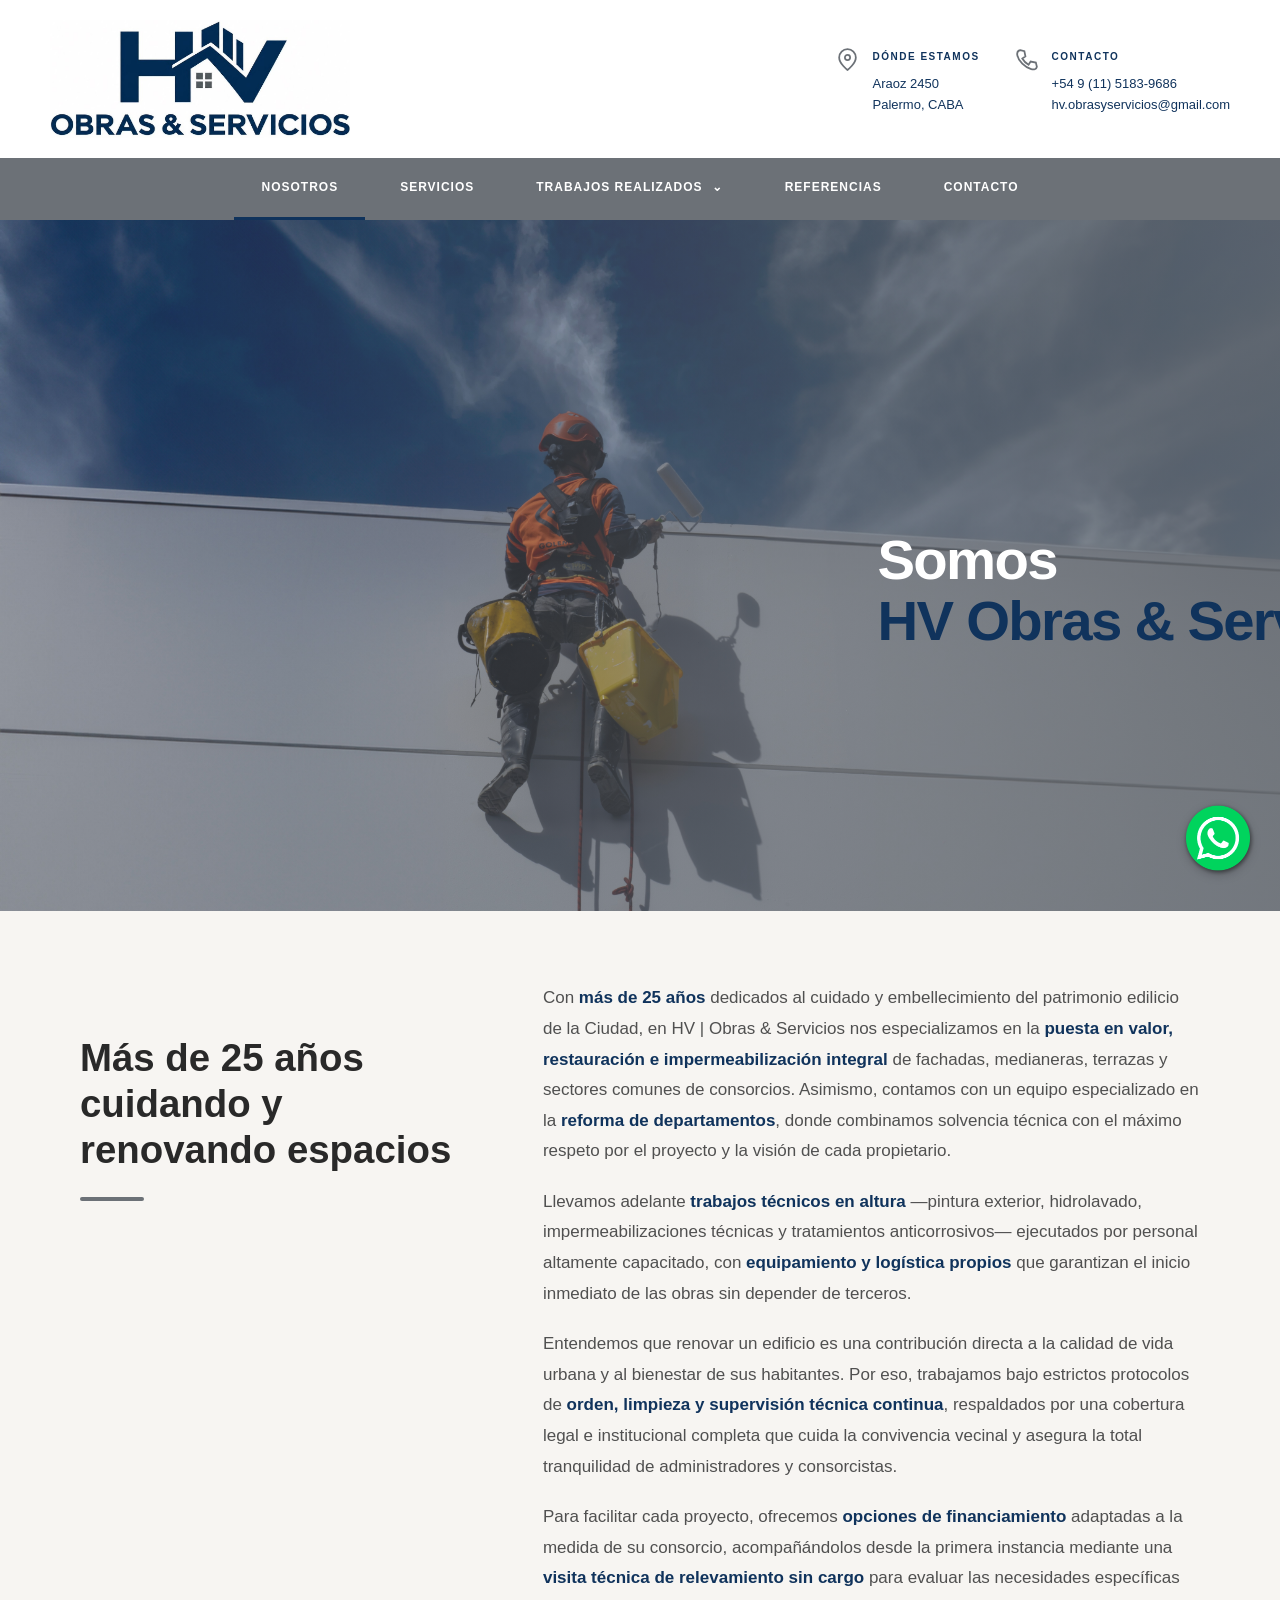
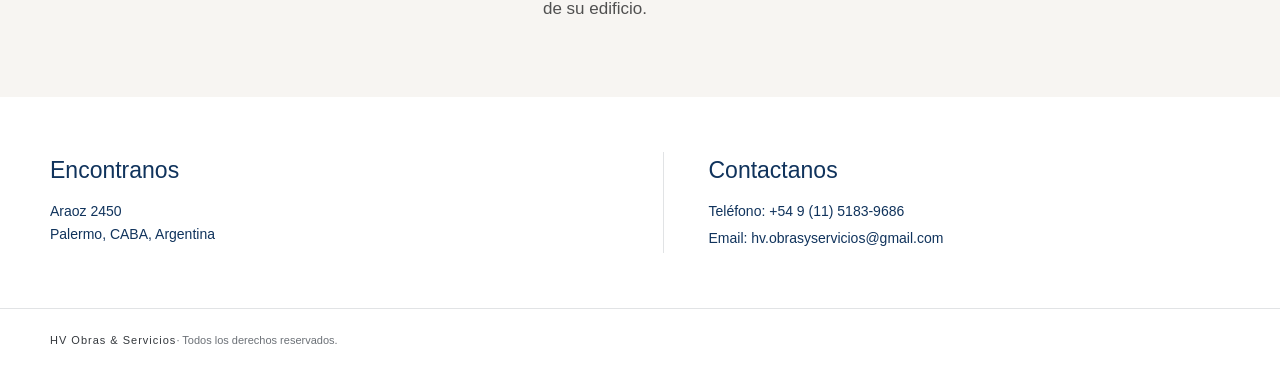
<file: index.html>
<!doctype html>
<html lang="es">
  <head>
    <meta charset="UTF-8" />
    <meta name="viewport" content="width=device-width, initial-scale=1.0" />
    <meta
      name="description"
      content="Conocé nuestra empresa y encontrá nuestros datos de contacto."
    />
    <title>HV Obras & Servicios</title>
    <link rel="stylesheet" href="styles.css" />
    <script src="script.js" defer></script>
  </head>

  <body>
    <!-- Botón flotante de WhatsApp -->
    <a
      class="boton-whatsapp"
      href="https://wa.me/5491151839686"
      target="_blank"
      rel="noopener noreferrer"
      aria-label="Contactanos por WhatsApp"
    >
      <img src="imagenes/wpp.png" alt="" width="52" height="52" />
    </a>
    <a class="saltar" href="#inicio">Ir al contenido</a>
    <header class="encabezado">
      <div class="contenedor encabezado-interior">
        <a
          class="marca"
          href="index.html"
          aria-label="HV Obras &amp; Servicios, inicio"
        >
          <img
            class="logo"
            src="imagenes/logo.png"
            alt="HV Obras &amp; Servicios"
          />
        </a>

        <div class="datos-encabezado">
          <div class="dato">
            <svg
              class="icono"
              viewBox="0 0 24 24"
              fill="none"
              stroke="currentColor"
              stroke-width="1.7"
              aria-hidden="true"
            >
              <path d="M20 10c0 6-8 12-8 12S4 16 4 10a8 8 0 1 1 16 0Z" />
              <circle cx="12" cy="10" r="2.5" />
            </svg>
            <!-- DIRECCIÓN: cambiá estos textos por tus datos. -->
            <div>
              <span class="etiqueta">DÓNDE ESTAMOS</span>
              <p class="valor-etiqueta">Araoz 2450<br /><span class="valor-etiqueta">Palermo, CABA</span></p>
            </div>
          </div>
          <div class="dato">
            <svg
              class="icono"
              viewBox="0 0 24 24"
              fill="none"
              stroke="currentColor"
              stroke-width="1.7"
              aria-hidden="true"
            >
              <path
                d="m5 3 4 1 1 5-3 2a16 16 0 0 0 6 6l2-3 5 1 1 4c-1 5-9 2-14-3S0 4 5 3Z"
              />
            </svg>

            <div>
              <span class="etiqueta">CONTACTO</span>
              <p class="valor-etiqueta">
                +54 9 (11) 5183-9686<br /><span
                  >hv.obrasyservicios@gmail.com</span
                >
              </p>
            </div>
          </div>
        </div>
      </div>
    </header>

    <nav
  id="navegacion"
  class="navegacion"
  aria-label="Navegación principal"
  tabindex="-1"
>
  <div class="contenedor enlaces">
    <a href="index.html" aria-current="page">Nosotros</a>
    <a href="servicios.html">Servicios</a>
    <div class="nav-trabajos">
      <button class="nav-trabajos-boton" type="button" aria-expanded="false" aria-controls="submenu-trabajos">Trabajos Realizados <span aria-hidden="true" class="nav-chevron">⌄</span></button>
      <ul class="nav-submenu" id="submenu-trabajos" inert><li><a href="trabajo-1.html">Impermeabilizaciones en Altura</a></li>
<li><a href="trabajo-2.html">Terraza</a></li>
<li><a href="trabajo-3.html">Palieres</a></li>
<li><a href="trabajo-4.html">Reforma Integrales Departamentos</a></li></ul>
    </div>
    <a href="referencias.html">Referencias</a>
    <a href="contacto.html">Contacto</a>
  </div>
</nav>

    <main id="inicio" tabindex="-1">
      <!-- IMAGEN PRINCIPAL: se coloca desde .portada en styles.css. -->
      <section class="portada" aria-labelledby="titulo-principal">
        <div class="contenedor portada-interior">
          <div class="presentacion">
            <h1 id="titulo-principal">
              Somos <span>HV Obras & Servicios</span>
            </h1>
          </div>
        </div>
      </section>
      <section class="hv-presentacion" aria-labelledby="hv-presentacion-titulo">
        <div class="hv-presentacion-contenedor">
          <div class="hv-presentacion-encabezado">
            <h2 id="hv-presentacion-titulo">
              Más de 25 años cuidando y renovando espacios
            </h2>

            <div class="hv-presentacion-linea" aria-hidden="true"></div>
          </div>

          <div class="hv-presentacion-texto">
            <p>
              Con <strong>más de 25 años</strong> dedicados al cuidado y embellecimiento del patrimonio edilicio de la Ciudad, en HV | Obras & Servicios nos especializamos en la <strong>puesta en valor, restauración e impermeabilización integral</strong> de fachadas, medianeras, terrazas y sectores comunes de consorcios. Asimismo, contamos con un equipo especializado en la <strong>reforma de departamentos</strong>, donde combinamos solvencia técnica con el máximo respeto por el proyecto y la visión de cada propietario.
            </p>

            <p>
              Llevamos adelante <strong>trabajos técnicos en altura</strong> —pintura exterior, hidrolavado, impermeabilizaciones técnicas y tratamientos anticorrosivos— ejecutados por personal altamente capacitado, con <strong>equipamiento y logística propios</strong> que garantizan el inicio inmediato de las obras sin depender de terceros.
            </p>

            <p>
              Entendemos que renovar un edificio es una contribución directa a la calidad de vida urbana y al bienestar de sus habitantes. Por eso, trabajamos bajo estrictos protocolos de <strong>orden, limpieza y supervisión técnica continua</strong>, respaldados por una cobertura legal e institucional completa que cuida la convivencia vecinal y asegura la total tranquilidad de administradores y consorcistas.
              
            </p>

            <p>
              Para facilitar cada proyecto, ofrecemos <strong>opciones de financiamiento</strong> adaptadas a la medida de su consorcio, acompañándolos desde la primera instancia mediante una <strong>visita técnica de relevamiento sin cargo</strong> para evaluar las necesidades específicas de su edificio.
            </p>
          </div>
        </div>
      </section>

      <section class="informacion contenedor" aria-label="Ubicación y contacto">
        <div class="bloque" id="ubicacion">
          <div>
            <h2 class="valor-etiqueta">Encontranos</h2>
            <p class="valor-etiqueta">Araoz 2450<br />Palermo, CABA, Argentina</p>
          </div>
        </div>
        <div class="bloque" id="contacto">
          <div>
            <h2 class="valor-etiqueta">Contactanos</h2>
            <address>
              <p class="valor-etiqueta"><strong>Teléfono:</strong> +54 9 (11) 5183-9686</p>
              <p class="valor-etiqueta"><strong>Email:</strong> hv.obrasyservicios@gmail.com</p>
            </address>
          </div>
        </div>
      </section>
    </main>
    <footer>
      <div class="contenedor">
        HV Obras & Servicios<span>· Todos los derechos reservados.</span>
      </div>
    </footer>
    <!-- Flecha para volver al menú -->
<a
  class="volver-arriba"
  href="#navegacion"
  aria-label="Volver al menú principal"
  hidden
>
  <img
    src="imagenes/flecha-arriba.png"
    alt=""
    width="26"
    height="26"
  >
</a>
  </body>
</html>
</file>
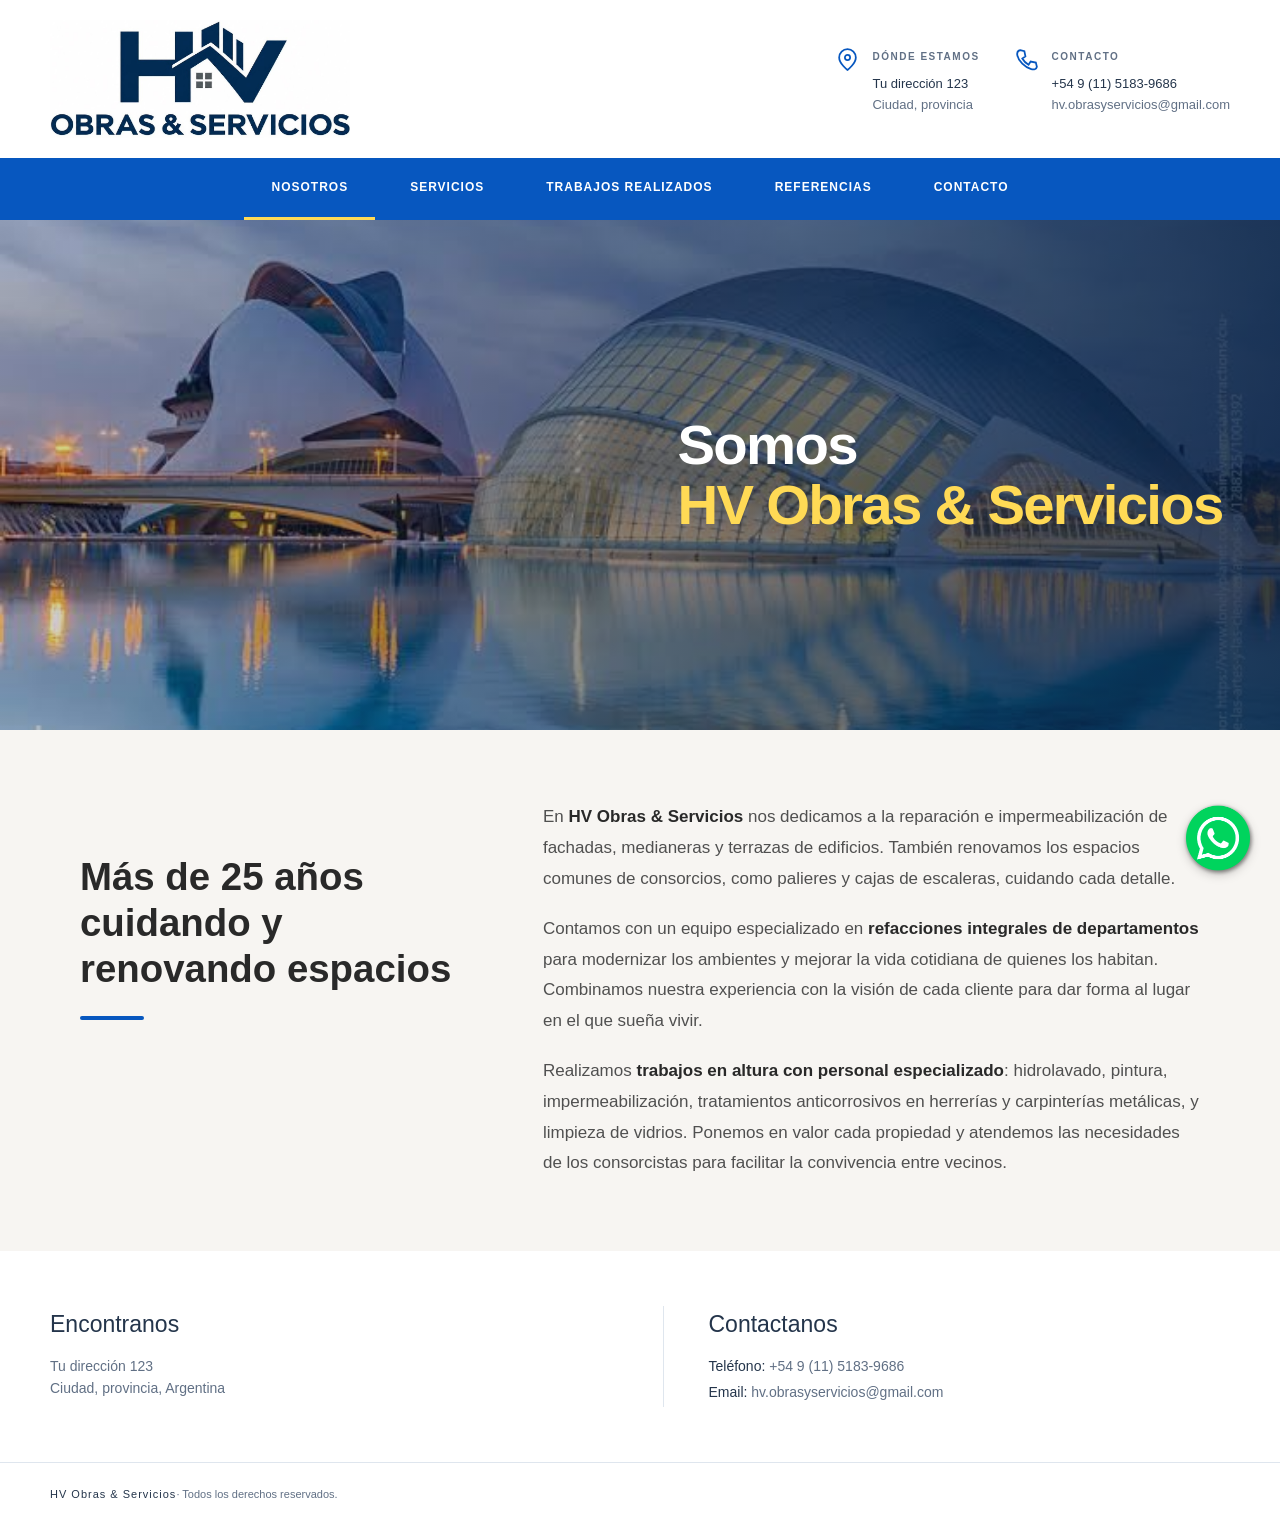
<file: public_html/index.html>
<!doctype html>
<html lang="es">
  <head>
    <meta charset="UTF-8" />
    <meta name="viewport" content="width=device-width, initial-scale=1.0" />
    <meta
      name="description"
      content="Conocé nuestra empresa y encontrá nuestros datos de contacto."
    />
    <title>HV Obras & Servicios</title>
    <link rel="stylesheet" href="styles.css" />
  </head>

  <body>
    <!-- Botón flotante de WhatsApp -->
    <a
      class="boton-whatsapp"
      href="https://wa.me/5491151839686"
      target="_blank"
      rel="noopener noreferrer"
      aria-label="Contactanos por WhatsApp"
    >
      <img src="imagenes/wpp.png" alt="" width="52" height="52" />
    </a>
    <a class="saltar" href="#inicio">Ir al contenido</a>
    <header class="encabezado">
      <div class="contenedor encabezado-interior">
        <a
          class="marca"
          href="index.html"
          aria-label="HV Obras &amp; Servicios, inicio"
        >
          <img
            class="logo"
            src="imagenes/logo.png"
            alt="HV Obras &amp; Servicios"
          />
        </a>

        <div class="datos-encabezado">
          <div class="dato">
            <svg
              class="icono"
              viewBox="0 0 24 24"
              fill="none"
              stroke="currentColor"
              stroke-width="1.7"
              aria-hidden="true"
            >
              <path d="M20 10c0 6-8 12-8 12S4 16 4 10a8 8 0 1 1 16 0Z" />
              <circle cx="12" cy="10" r="2.5" />
            </svg>
            <!-- DIRECCIÓN: cambiá estos textos por tus datos. -->
            <div>
              <span class="etiqueta">DÓNDE ESTAMOS</span>
              <p>Tu dirección 123<br /><span>Ciudad, provincia</span></p>
            </div>
          </div>
          <div class="dato">
            <svg
              class="icono"
              viewBox="0 0 24 24"
              fill="none"
              stroke="currentColor"
              stroke-width="1.7"
              aria-hidden="true"
            >
              <path
                d="m5 3 4 1 1 5-3 2a16 16 0 0 0 6 6l2-3 5 1 1 4c-1 5-9 2-14-3S0 4 5 3Z"
              />
            </svg>

            <div>
              <span class="etiqueta">CONTACTO</span>
              <p>
                +54 9 (11) 5183-9686<br /><span
                  >hv.obrasyservicios@gmail.com</span
                >
              </p>
            </div>
          </div>
        </div>
      </div>
    </header>

    <nav class="navegacion" aria-label="Navegación principal">
      <div class="contenedor enlaces">
        <a href="index.html" aria-current="page">Nosotros</a>
        <a href="servicios.html">Servicios</a>
        <a href="trabajos.html">Trabajos Realizados</a>
        <a href="referencias.html">Referencias</a>
        <a href="contacto.html">Contacto</a>
      </div>
    </nav>

    <main id="inicio" tabindex="-1">
      <!-- IMAGEN PRINCIPAL: se coloca desde .portada en styles.css. -->
      <section class="portada" aria-labelledby="titulo-principal">
        <div class="contenedor portada-interior">
          <div class="presentacion">
            <h1 id="titulo-principal">
              Somos <span>HV Obras & Servicios</span>
            </h1>
          </div>
        </div>
      </section>
      <section class="hv-presentacion" aria-labelledby="hv-presentacion-titulo">
        <div class="hv-presentacion-contenedor">
          <div class="hv-presentacion-encabezado">
            <br />
            <br />

            <h2 id="hv-presentacion-titulo">
              Más de 25 años cuidando y renovando espacios
            </h2>

            <div class="hv-presentacion-linea" aria-hidden="true"></div>
          </div>

          <div class="hv-presentacion-texto">
            <p>
              En <strong>HV Obras &amp; Servicios</strong> nos dedicamos a la
              reparación e impermeabilización de fachadas, medianeras y terrazas
              de edificios. También renovamos los espacios comunes de
              consorcios, como palieres y cajas de escaleras, cuidando cada
              detalle.
            </p>

            <p>
              Contamos con un equipo especializado en
              <strong>refacciones integrales de departamentos</strong> para
              modernizar los ambientes y mejorar la vida cotidiana de quienes
              los habitan. Combinamos nuestra experiencia con la visión de cada
              cliente para dar forma al lugar en el que sueña vivir.
            </p>

            <p>
              Realizamos
              <strong>trabajos en altura con personal especializado</strong>:
              hidrolavado, pintura, impermeabilización, tratamientos
              anticorrosivos en herrerías y carpinterías metálicas, y limpieza
              de vidrios. Ponemos en valor cada propiedad y atendemos las
              necesidades de los consorcistas para facilitar la convivencia
              entre vecinos.
            </p>
          </div>
        </div>
      </section>

      <section class="informacion contenedor" aria-label="Ubicación y contacto">
        <div class="bloque" id="ubicacion">
          <div>
            <h2>Encontranos</h2>
            <p>Tu dirección 123<br />Ciudad, provincia, Argentina</p>
          </div>
        </div>
        <div class="bloque" id="contacto">
          <div>
            <h2>Contactanos</h2>
            <address>
              <p><strong>Teléfono:</strong> +54 9 (11) 5183-9686</p>
              <p><strong>Email:</strong> hv.obrasyservicios@gmail.com</p>
            </address>
          </div>
        </div>
      </section>
    </main>
    <footer>
      <div class="contenedor">
        HV Obras & Servicios<span>· Todos los derechos reservados.</span>
      </div>
    </footer>
  </body>
</html>
</file>
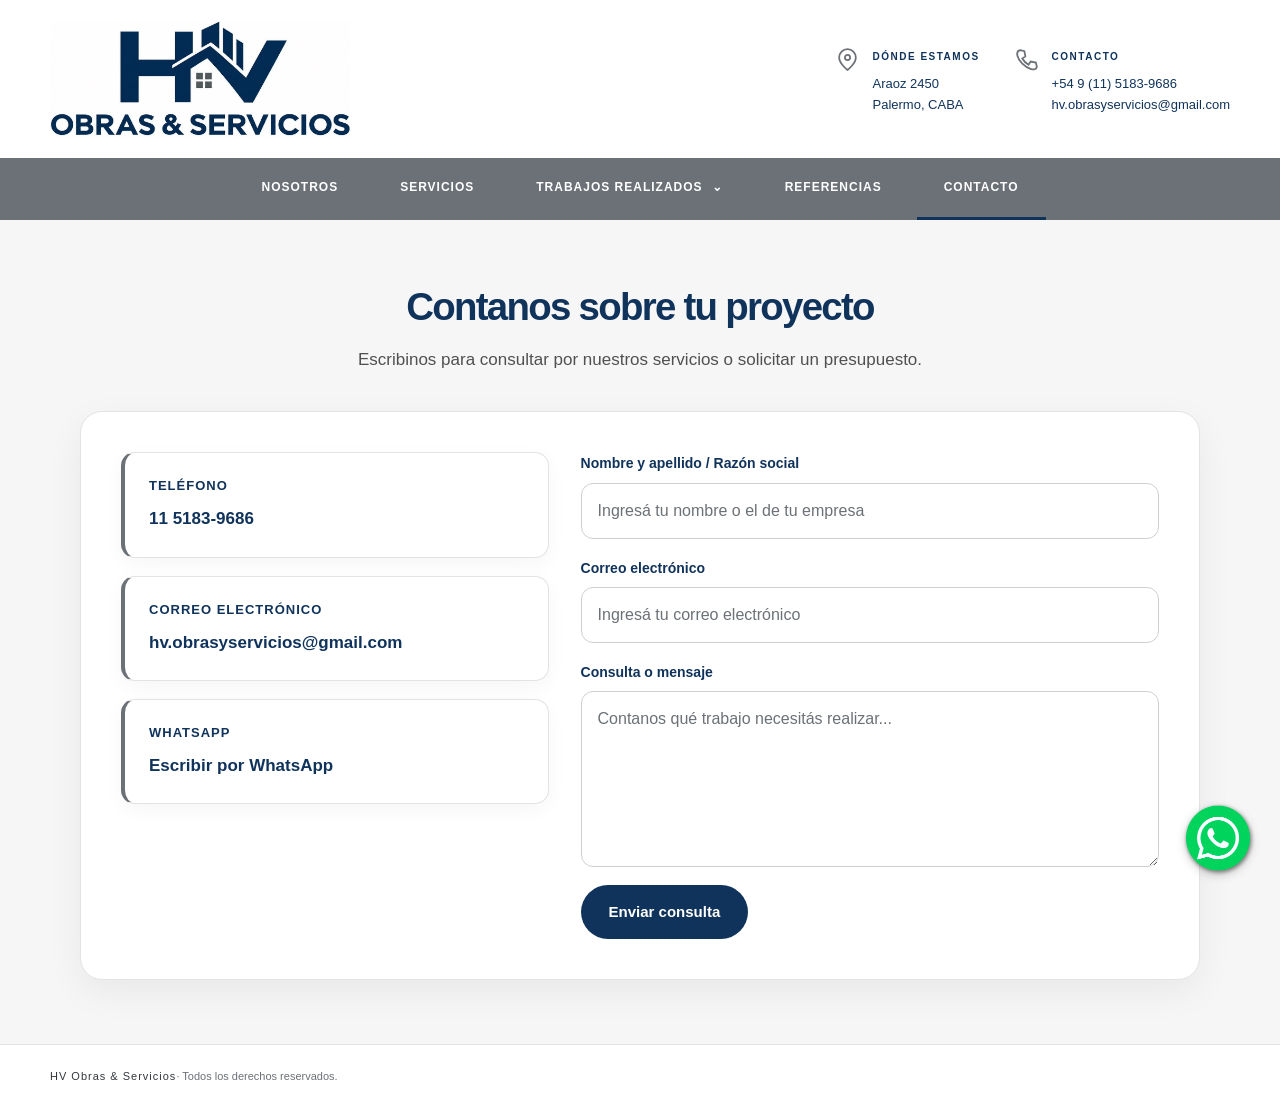
<file: contacto.html>
<!doctype html>
<html lang="es">
  <head>
    <meta charset="UTF-8" />
    <meta name="viewport" content="width=device-width, initial-scale=1.0" />
    <meta
      name="description"
      content="Conocé nuestra empresa y encontrá nuestros datos de contacto."
    />
    <title>HV Obras & Servicios</title>
    <link rel="stylesheet" href="styles.css" />
    <script src="script.js" defer></script>
  </head>

  <body>
    <!-- Botón flotante de WhatsApp -->
    <a
      class="boton-whatsapp"
      href="https://wa.me/5491151839686"
      target="_blank"
      rel="noopener noreferrer"
      aria-label="Contactanos por WhatsApp"
    >
      <img src="imagenes/wpp.png" alt="" width="52" height="52" />
    </a>
    <a class="saltar" href="#inicio">Ir al contenido</a>
    <header class="encabezado">
      <div class="contenedor encabezado-interior">
        <a
          class="marca"
          href="index.html"
          aria-label="HV Obras &amp; Servicios, inicio"
        >
          <img
            class="logo"
            src="imagenes/logo.png"
            alt="HV Obras &amp; Servicios"
          />
        </a>

        <div class="datos-encabezado">
          <div class="dato">
            <svg
              class="icono"
              viewBox="0 0 24 24"
              fill="none"
              stroke="currentColor"
              stroke-width="1.7"
              aria-hidden="true"
            >
              <path d="M20 10c0 6-8 12-8 12S4 16 4 10a8 8 0 1 1 16 0Z" />
              <circle cx="12" cy="10" r="2.5" />
            </svg>
            <!-- DIRECCIÓN: cambiá estos textos por tus datos. -->
            <div>
              <span class="etiqueta">DÓNDE ESTAMOS</span>
              <p class="valor-etiqueta">Araoz 2450<br /><span>Palermo, CABA</span></p>
            </div>
          </div>
          <div class="dato">
            <svg
              class="icono"
              viewBox="0 0 24 24"
              fill="none"
              stroke="currentColor"
              stroke-width="1.7"
              aria-hidden="true"
            >
              <path
                d="m5 3 4 1 1 5-3 2a16 16 0 0 0 6 6l2-3 5 1 1 4c-1 5-9 2-14-3S0 4 5 3Z"
              />
            </svg>

            <div>
              <span class="etiqueta">CONTACTO</span>
              <p class="valor-etiqueta">
                +54 9 (11) 5183-9686<br /><span
                  >hv.obrasyservicios@gmail.com</span
                >
              </p>
            </div>
          </div>
        </div>
      </div>
    </header>

    <nav
  id="navegacion"
  class="navegacion"
  aria-label="Navegación principal"
  tabindex="-1"
>
  <div class="contenedor enlaces">
    <a href="index.html">Nosotros</a>
    <a href="servicios.html">Servicios</a>
    <div class="nav-trabajos">
      <button class="nav-trabajos-boton" type="button" aria-expanded="false" aria-controls="submenu-trabajos">Trabajos Realizados <span aria-hidden="true" class="nav-chevron">⌄</span></button>
      <ul class="nav-submenu" id="submenu-trabajos" inert>
        <li><a href="trabajo-1.html">Impermeabilizaciones en Altura</a></li>
<li><a href="trabajo-2.html">Terraza</a></li>
<li><a href="trabajo-3.html">Palieres</a></li>
<li><a href="trabajo-4.html">Reforma Integrales Departamentos</a></li>
      </ul>
    </div>
    <a href="referencias.html">Referencias</a>
    <a href="contacto.html" aria-current="page">Contacto</a>
  </div>
</nav>

    <main id="inicio" tabindex="-1">
      <section class="hv-contacto" aria-labelledby="hv-contacto-titulo">
        <div class="hv-contacto-contenedor">
          <div class="hv-contacto-encabezado">
            <h1 id="hv-contacto-titulo">Contanos sobre tu proyecto</h1>
            <p>
              Escribinos para consultar por nuestros servicios o solicitar un
              presupuesto.
            </p>
          </div>

          <div class="hv-contacto-tarjeta">
            <aside class="hv-contacto-datos" aria-label="Datos de contacto">
              <div class="hv-contacto-dato">
                <h2>Teléfono</h2>
                <a href="tel:+541151839686">11 5183-9686</a>
              </div>

              <div class="hv-contacto-dato">
                <h2>Correo electrónico</h2>
                <a href="mailto:hv.obrasyservicios@gmail.com">
                  hv.obrasyservicios@gmail.com
                </a>
              </div>

              <div class="hv-contacto-dato">
                <h2>WhatsApp</h2>
                <a
                  href="https://wa.me/5491151839686?text=Hola%20HV%2C%20quisiera%20consultar%20por%20sus%20servicios."
                  target="_blank"
                  rel="noopener noreferrer"
                >
                  Escribir por WhatsApp
                </a>
              </div>
            </aside>

            <div class="hv-contacto-formulario">
              <div
                id="formAlert"
                class="hv-contacto-alerta"
                role="status"
                aria-live="polite"
              ></div>

              <form
                id="contactoForm"
                class="hv-contacto-form"
                action="enviar.php"
                method="post"
              >
                <!-- Campo antispam: debe quedar vacío -->
                <div class="hv-contacto-trampa" aria-hidden="true">
                  <label for="hv-empresa-web">No completar este campo</label>
                  <input
                    id="hv-empresa-web"
                    type="text"
                    name="empresa_web"
                    tabindex="-1"
                    autocomplete="off"
                  />
                </div>

                <div class="hv-contacto-campo">
                  <label for="hv-nombre">
                    Nombre y apellido / Razón social
                  </label>
                  <input
                    id="hv-nombre"
                    type="text"
                    name="nombre"
                    placeholder="Ingresá tu nombre o el de tu empresa"
                    autocomplete="name"
                    maxlength="150"
                    required
                  />
                </div>

                <div class="hv-contacto-campo">
                  <label for="hv-correo">Correo electrónico</label>
                  <input
                    id="hv-correo"
                    type="email"
                    name="correo"
                    placeholder="Ingresá tu correo electrónico"
                    autocomplete="email"
                    maxlength="254"
                    required
                  />
                </div>

                <div class="hv-contacto-campo">
                  <label for="hv-mensaje">Consulta o mensaje</label>
                  <textarea
                    id="hv-mensaje"
                    name="mensaje"
                    placeholder="Contanos qué trabajo necesitás realizar..."
                    rows="6"
                    maxlength="5000"
                    required
                  ></textarea>
                </div>

                <button
                  id="envio"
                  class="hv-contacto-boton"
                  type="submit"
                  disabled
                >
                  Enviar consulta
                </button>
              </form>
            </div>
          </div>
        </div>
      </section>
    </main>
    <footer>
      <div class="contenedor">
        HV Obras & Servicios<span>· Todos los derechos reservados.</span>
      </div>
    </footer>
    <!-- Flecha para volver al menú -->
<a
  class="volver-arriba"
  href="#navegacion"
  aria-label="Volver al menú principal"
  hidden
>
  <img
    src="imagenes/flecha-arriba.png"
    alt=""
    width="26"
    height="26"
  >
</a>
  </body>
</html>
</file>
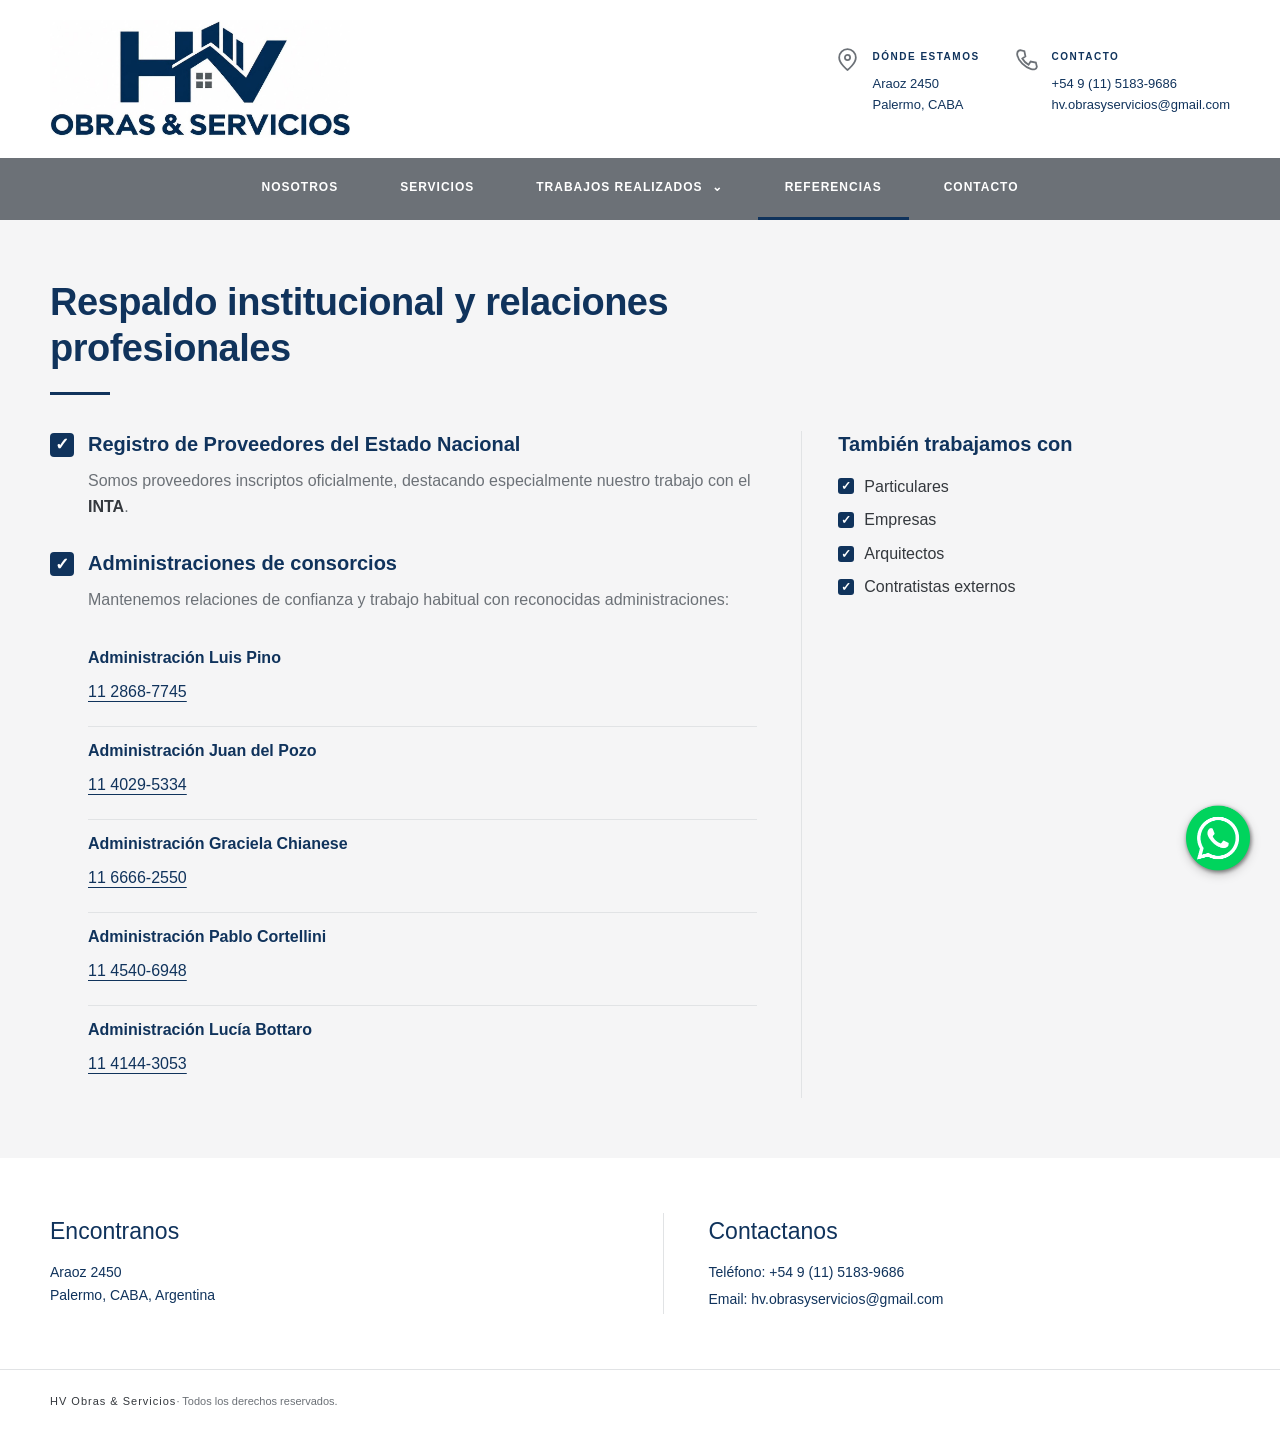
<file: referencias.html>
<!doctype html>
<html lang="es">
  <head>
    <meta charset="UTF-8" />
    <meta name="viewport" content="width=device-width, initial-scale=1.0" />
    <meta
      name="description"
      content="Conocé nuestra empresa y encontrá nuestros datos de contacto."
    />
    <title>HV Obras & Servicios</title>
    <link rel="stylesheet" href="styles.css" />
    <script src="script.js" defer></script>
  </head>

  <body>
    <!-- Botón flotante de WhatsApp -->
    <a
      class="boton-whatsapp"
      href="https://wa.me/5491151839686"
      target="_blank"
      rel="noopener noreferrer"
      aria-label="Contactanos por WhatsApp"
    >
      <img src="imagenes/wpp.png" alt="" width="52" height="52" />
    </a>
    <a class="saltar" href="#inicio">Ir al contenido</a>
    <header class="encabezado">
      <div class="contenedor encabezado-interior">
        <a
          class="marca"
          href="index.html"
          aria-label="HV Obras &amp; Servicios, inicio"
        >
          <img
            class="logo"
            src="imagenes/logo.png"
            alt="HV Obras &amp; Servicios"
          />
        </a>

        <div class="datos-encabezado">
          <div class="dato">
            <svg
              class="icono"
              viewBox="0 0 24 24"
              fill="none"
              stroke="currentColor"
              stroke-width="1.7"
              aria-hidden="true"
            >
              <path d="M20 10c0 6-8 12-8 12S4 16 4 10a8 8 0 1 1 16 0Z" />
              <circle cx="12" cy="10" r="2.5" />
            </svg>
            <!-- DIRECCIÓN: cambiá estos textos por tus datos. -->
            <div>
              <span class="etiqueta">DÓNDE ESTAMOS</span>
              <p class="valor-etiqueta">Araoz 2450<br /><span>Palermo, CABA</span></p>
            </div>
          </div>
          <div class="dato">
            <svg
              class="icono"
              viewBox="0 0 24 24"
              fill="none"
              stroke="currentColor"
              stroke-width="1.7"
              aria-hidden="true"
            >
              <path
                d="m5 3 4 1 1 5-3 2a16 16 0 0 0 6 6l2-3 5 1 1 4c-1 5-9 2-14-3S0 4 5 3Z"
              />
            </svg>

            <div>
              <span class="etiqueta">CONTACTO</span>
              <p class="valor-etiqueta">
                +54 9 (11) 5183-9686<br /><span
                  >hv.obrasyservicios@gmail.com</span
                >
              </p>
            </div>
          </div>
        </div>
      </div>
    </header>

    <nav
  id="navegacion"
  class="navegacion"
  aria-label="Navegación principal"
  tabindex="-1"
>
  <div class="contenedor enlaces">
    <a href="index.html">Nosotros</a>
    <a href="servicios.html">Servicios</a>
    <div class="nav-trabajos">
      <button class="nav-trabajos-boton" type="button" aria-expanded="false" aria-controls="submenu-trabajos">Trabajos Realizados <span aria-hidden="true" class="nav-chevron">⌄</span></button>
      <ul class="nav-submenu" id="submenu-trabajos" inert><li><a href="trabajo-1.html">Impermeabilizaciones en Altura</a></li>
<li><a href="trabajo-2.html">Terraza</a></li>
<li><a href="trabajo-3.html">Palieres</a></li>
<li><a href="trabajo-4.html">Reforma Integrales Departamentos</a></li></ul>
    </div>
    <a href="referencias.html" aria-current="page">Referencias</a>
    <a href="contacto.html">Contacto</a>
  </div>
</nav>

    <main id="inicio" tabindex="-1">
      <section class="respaldo" aria-labelledby="titulo-respaldo">
        <div class="contenedor">
          <header class="respaldo-cabecera">
            <h1 id="titulo-respaldo" class="respaldo-titulo">
              Respaldo institucional y relaciones profesionales
            </h1>
          </header>

          <div class="respaldo-columnas">
            <div class="respaldo-principal">
              <article class="respaldo-item">
                <span class="respaldo-check" aria-hidden="true">✓</span>

                <div>
                  <h2>Registro de Proveedores del Estado Nacional</h2>
                  <p>
                    Somos proveedores inscriptos oficialmente, destacando
                    especialmente nuestro trabajo con el <strong>INTA</strong>.
                  </p>
                </div>
              </article>

              <article class="respaldo-item">
                <span class="respaldo-check" aria-hidden="true">✓</span>

                <div>
                  <h2>Administraciones de consorcios</h2>
                  <p>
                    Mantenemos relaciones de confianza y trabajo habitual con
                    reconocidas administraciones:
                  </p>

                  <ul class="respaldo-administraciones">
                    <li>
                      <span class="respaldo-nombre">
                        Administración Luis Pino
                      </span>
                      <a
                        class="respaldo-telefono"
                        href="tel:+541128687745"
                        aria-label="Llamar a Administración Luis Pino al 11 2868-7745"
                      >
                        11 2868-7745
                      </a>
                    </li>

                    <li>
                      <span class="respaldo-nombre">
                        Administración Juan del Pozo
                      </span>
                      <a
                        class="respaldo-telefono"
                        href="tel:+541140295334"
                        aria-label="Llamar a Administración Juan del Pozo al 11 4029-5334"
                      >
                        11 4029-5334
                      </a>
                    </li>

                    <li>
                      <span class="respaldo-nombre">
                        Administración Graciela Chianese
                      </span>
                      <a
                        class="respaldo-telefono"
                        href="tel:+541166662550"
                        aria-label="Llamar a Administración Graciela Chianese al 11 6666-2550"
                      >
                        11 6666-2550
                      </a>
                    </li>

                    <li>
                      <span class="respaldo-nombre">
                        Administración Pablo Cortellini
                      </span>
                      <a
                        class="respaldo-telefono"
                        href="tel:+541145406948"
                        aria-label="Llamar a Administración Pablo Cortellini al 11 4540-6948"
                      >
                        11 4540-6948
                      </a>
                    </li>

                    <li>
                      <span class="respaldo-nombre">
                        Administración Lucía Bottaro
                      </span>
                      <a
                        class="respaldo-telefono"
                        href="tel:+541141443053"
                        aria-label="Llamar a Administración Lucía Bottaro al 11 4144-3053"
                      >
                        11 4144-3053
                      </a>
                    </li>
                  </ul>
                </div>
              </article>
            </div>

            <aside class="respaldo-clientes">
              <h2>También trabajamos con</h2>

              <ul class="respaldo-lista">
  <li>
    <span class="respaldo-check" aria-hidden="true">✓</span>
    Particulares
  </li>
  <li>
    <span class="respaldo-check" aria-hidden="true">✓</span>
    Empresas
  </li>
  <li>
    <span class="respaldo-check" aria-hidden="true">✓</span>
    Arquitectos
  </li>
  <li>
    <span class="respaldo-check" aria-hidden="true">✓</span>
    Contratistas externos
  </li>
</ul>
            </aside>
          </div>
        </div>
      </section>

      <section class="informacion contenedor" aria-label="Ubicación y contacto">
        <div class="bloque" id="ubicacion">
          
          <div>
            <h2 class="valor-etiqueta">Encontranos</h2>
            <p class="valor-etiqueta">Araoz 2450<br />Palermo, CABA, Argentina</p>
          </div>
        </div>
        <div class="bloque" id="contacto">
          <div>
            <h2 class="valor-etiqueta">Contactanos</h2>
            <address>
              <p class="valor-etiqueta"><strong>Teléfono:</strong> +54 9 (11) 5183-9686</p>
              <p class="valor-etiqueta"><strong>Email:</strong> hv.obrasyservicios@gmail.com</p>
            </address>
          </div>
        </div>
      </section>
    </main>
    <footer>
      <div class="contenedor">
        HV Obras & Servicios<span>· Todos los derechos reservados.</span>
      </div>
    </footer>
    <!-- Flecha para volver al menú -->
<a
  class="volver-arriba"
  href="#navegacion"
  aria-label="Volver al menú principal"
  hidden
>
  <img
    src="imagenes/flecha-arriba.png"
    alt=""
    width="26"
    height="26"
  >
</a>
  </body>
</html>
</file>
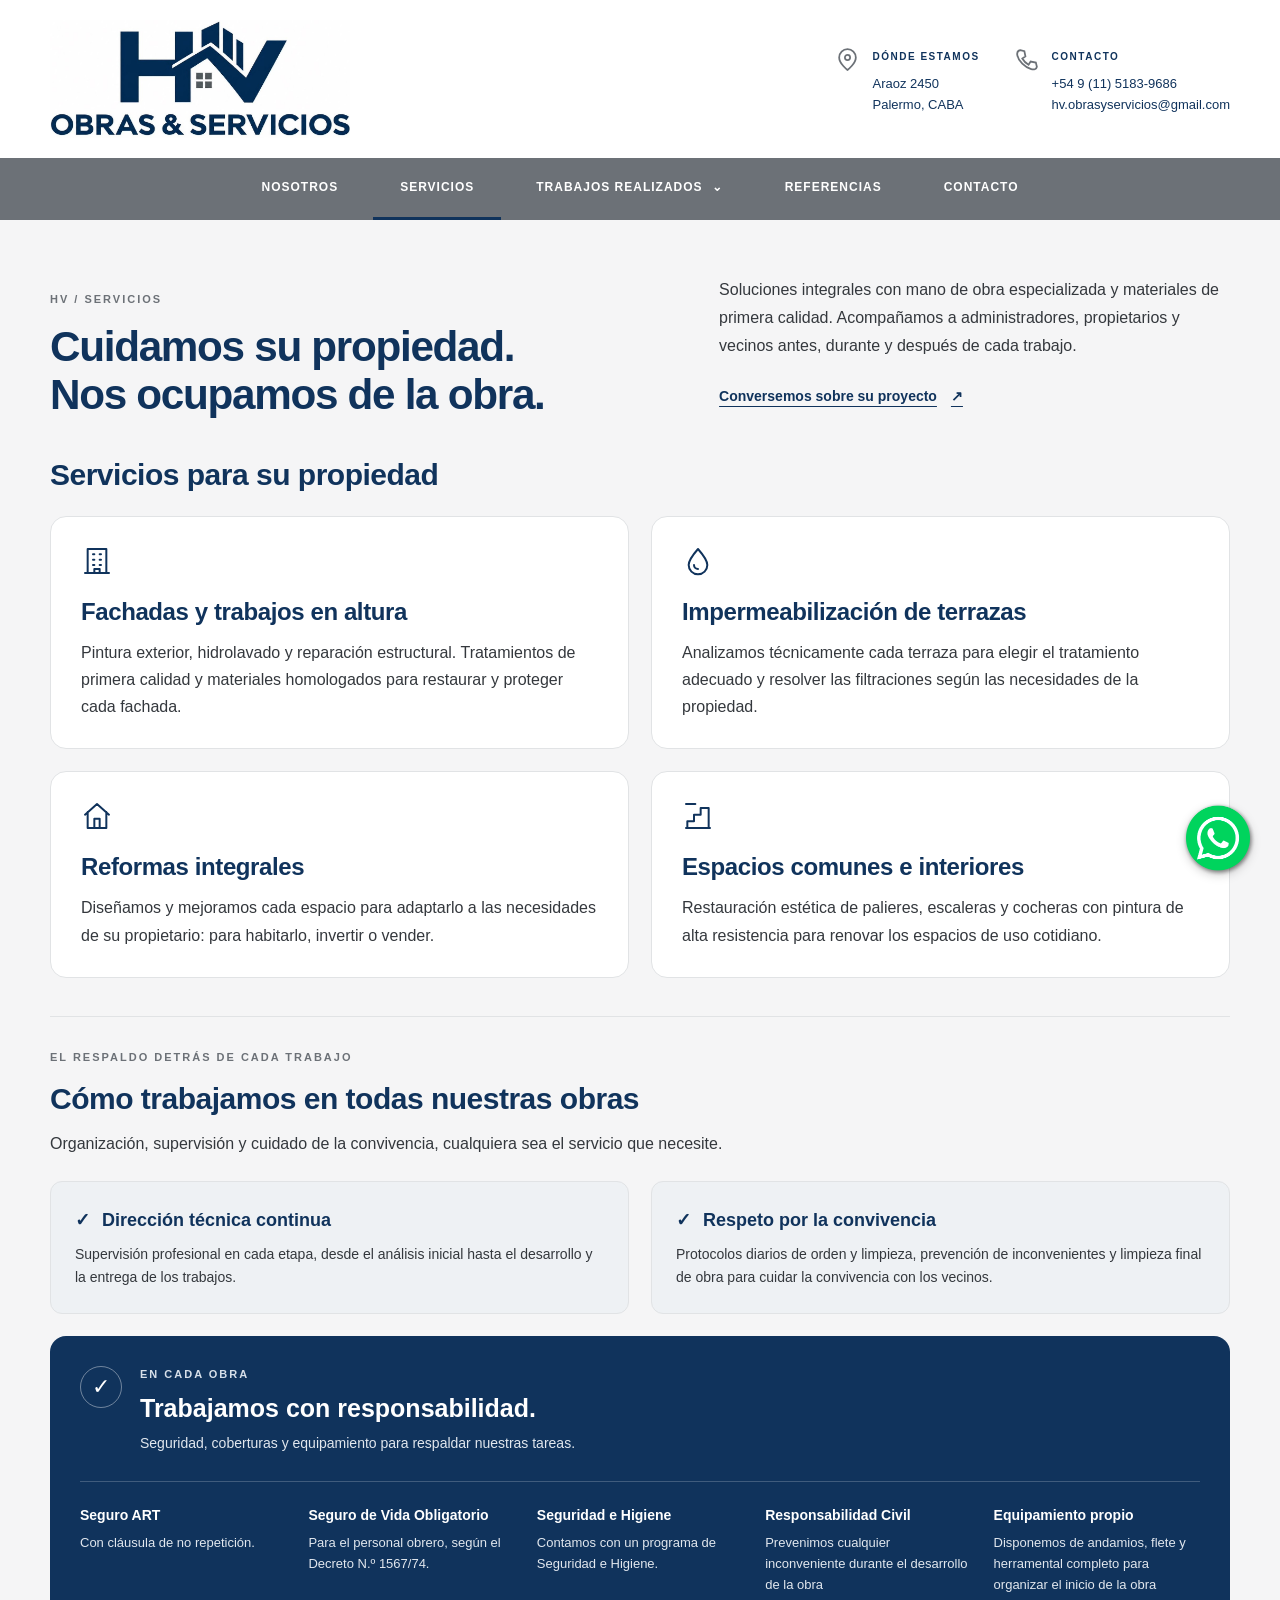
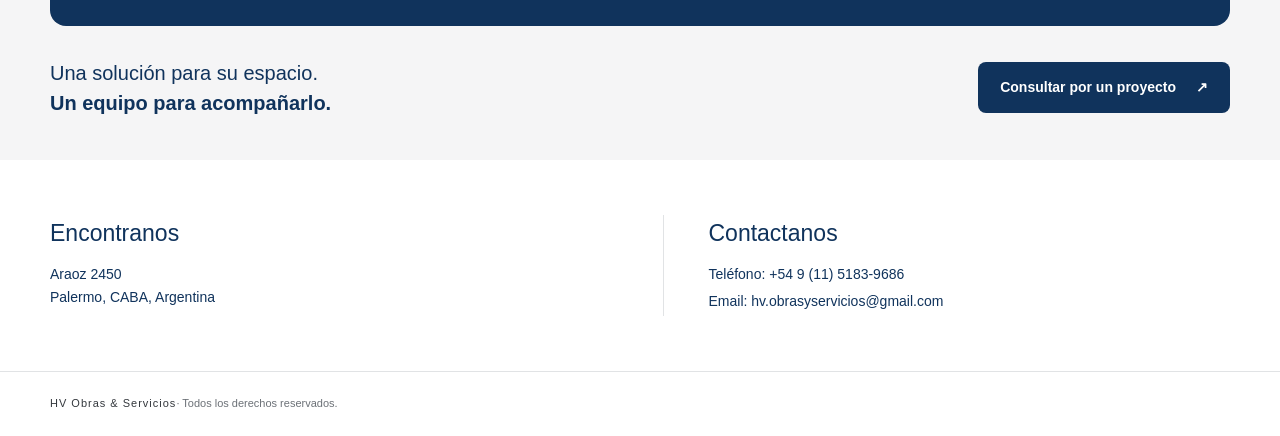
<file: servicios.html>
<!doctype html>
<html lang="es">
  <head>
    <meta charset="UTF-8" />
    <meta name="viewport" content="width=device-width, initial-scale=1.0" />
    <meta
      name="description"
      content="Fachadas, trabajos en altura, impermeabilizaciones, reformas y renovación de espacios comunes. Conocé los servicios de HV Obras &amp; Servicios."
    />
    <title>Servicios | HV Obras &amp; Servicios</title>
    <link rel="stylesheet" href="styles.css" />
    <script src="script.js" defer></script>
  </head>

  <body class="pagina-servicios">
    <!-- Botón flotante de WhatsApp -->
    <a
      class="boton-whatsapp"
      href="https://wa.me/5491151839686"
      target="_blank"
      rel="noopener noreferrer"
      aria-label="Contactanos por WhatsApp"
    >
      <img src="imagenes/wpp.png" alt="" width="52" height="52" />
    </a>
    <a class="saltar" href="#inicio">Ir al contenido</a>
    <header class="encabezado">
      <div class="contenedor encabezado-interior">
        <a
          class="marca"
          href="index.html"
          aria-label="HV Obras &amp; Servicios, inicio"
        >
          <img
            class="logo"
            src="imagenes/logo.png"
            alt="HV Obras &amp; Servicios"
          />
        </a>

        <div class="datos-encabezado">
          <div class="dato">
            <svg
              class="icono"
              viewBox="0 0 24 24"
              fill="none"
              stroke="currentColor"
              stroke-width="1.7"
              aria-hidden="true"
            >
              <path d="M20 10c0 6-8 12-8 12S4 16 4 10a8 8 0 1 1 16 0Z" />
              <circle cx="12" cy="10" r="2.5" />
            </svg>
            <!-- DIRECCIÓN: cambiá estos textos por tus datos. -->
            <div>
              <span class="etiqueta">DÓNDE ESTAMOS</span>
              <p class="valor-etiqueta">Araoz 2450<br /><span>Palermo, CABA</span></p>
            </div>
          </div>
          <div class="dato">
            <svg
              class="icono"
              viewBox="0 0 24 24"
              fill="none"
              stroke="currentColor"
              stroke-width="1.7"
              aria-hidden="true"
            >
              <path
                d="m5 3 4 1 1 5-3 2a16 16 0 0 0 6 6l2-3 5 1 1 4c-1 5-9 2-14-3S0 4 5 3Z"
              />
            </svg>

            <div>
              <span class="etiqueta">CONTACTO</span>
              <p class="valor-etiqueta">
                +54 9 (11) 5183-9686<br /><span
                  >hv.obrasyservicios@gmail.com</span
                >
              </p>
            </div>
          </div>
        </div>
      </div>
    </header>

    <nav
  id="navegacion"
  class="navegacion"
  aria-label="Navegación principal"
  tabindex="-1"
>
  <div class="contenedor enlaces">
    <a href="index.html">Nosotros</a>
    <a href="servicios.html" aria-current="page">Servicios</a>
    <div class="nav-trabajos">
      <button class="nav-trabajos-boton" type="button" aria-expanded="false" aria-controls="submenu-trabajos">Trabajos Realizados <span aria-hidden="true" class="nav-chevron">⌄</span></button>
      <ul class="nav-submenu" id="submenu-trabajos" inert><li><a href="trabajo-1.html">Impermeabilizaciones en Altura</a></li>
<li><a href="trabajo-2.html">Terraza</a></li>
<li><a href="trabajo-3.html">Palieres</a></li>
<li><a href="trabajo-4.html">Reforma Integrales Departamentos</a></li></ul>
    </div>
    <a href="referencias.html">Referencias</a>
    <a href="contacto.html">Contacto</a>
  </div>
</nav>

    <main id="inicio" tabindex="-1">
      <section class="sv-pagina" aria-labelledby="sv-titulo">
        <div class="contenedor">
          <header class="sv-apertura">
            <div>
              <p class="sv-etiqueta">HV / SERVICIOS</p>
              <h1 id="sv-titulo">Cuidamos su propiedad.<br>Nos ocupamos de la obra.</h1>
            </div>
            <div class="sv-presentacion">
              <p>Soluciones integrales con mano de obra especializada y materiales de primera calidad. Acompañamos a administradores, propietarios y vecinos antes, durante y después de cada trabajo.</p>
              <a href="contacto.html" class="sv-enlace">Conversemos sobre su proyecto <span aria-hidden="true">↗</span></a>
            </div>
          </header>
          <section class="sv-servicios" aria-labelledby="sv-servicios-titulo">
            <h2 class="sv-grupo-titulo" id="sv-servicios-titulo">Servicios para su propiedad</h2>
          <div class="sv-grilla">
            <article class="sv-tarjeta">
              <div class="sv-tarjeta-cabecera"><svg class="sv-icono" viewBox="0 0 24 24" fill="none" stroke="currentColor" stroke-width="1.5" stroke-linecap="round" stroke-linejoin="round" aria-hidden="true"><path d="M5 21V3h14v18M3 21h18M9 7h1m4 0h1M9 11h1m4 0h1M9 15h1m4 0h1M10 21v-3h4v3"/></svg><span class="sv-numero" aria-hidden="true"></span></div>
              <h3>Fachadas y trabajos en altura</h3>
              <p class="sv-descripcion">Pintura exterior, hidrolavado y reparación estructural. Tratamientos de primera calidad y materiales homologados para restaurar y proteger cada fachada.</p>
            </article>
            <article class="sv-tarjeta">
              <div class="sv-tarjeta-cabecera"><svg class="sv-icono" viewBox="0 0 24 24" fill="none" stroke="currentColor" stroke-width="1.5" stroke-linecap="round" stroke-linejoin="round" aria-hidden="true"><path d="M12 3S5 11 5 15a7 7 0 0 0 14 0c0-4-7-12-7-12Z"/><path d="M9 15a3 3 0 0 0 3 3"/></svg><span class="sv-numero" aria-hidden="true"></span></div>
              <h3>Impermeabilización de terrazas</h3>
              <p class="sv-descripcion">Analizamos técnicamente cada terraza para elegir el tratamiento adecuado y resolver las filtraciones según las necesidades de la propiedad.</p>
            </article>
            <article class="sv-tarjeta">
              <div class="sv-tarjeta-cabecera"><svg class="sv-icono" viewBox="0 0 24 24" fill="none" stroke="currentColor" stroke-width="1.5" stroke-linecap="round" stroke-linejoin="round" aria-hidden="true"><path d="m3 11 9-8 9 8M5 9v12h14V9M10 21v-7h4v7"/></svg><span class="sv-numero" aria-hidden="true"></span></div>
              <h3>Reformas integrales</h3>
              <p class="sv-descripcion">Diseñamos y mejoramos cada espacio para adaptarlo a las necesidades de su propietario: para habitarlo, invertir o vender.</p>
            </article>
            <article class="sv-tarjeta">
              <div class="sv-tarjeta-cabecera"><svg class="sv-icono" viewBox="0 0 24 24" fill="none" stroke="currentColor" stroke-width="1.5" stroke-linecap="round" stroke-linejoin="round" aria-hidden="true"><path d="M3 21h18M4 21v-5h5v-5h5V6h6v15M3 3h7"/></svg><span class="sv-numero" aria-hidden="true"></span></div>
              <h3>Espacios comunes e interiores</h3>
              <p class="sv-descripcion">Restauración estética de palieres, escaleras y cocheras con pintura de alta resistencia para renovar los espacios de uso cotidiano.</p>
            </article>
          </div>
          </section>
          <section class="sv-forma" aria-labelledby="sv-forma-titulo">
            <header class="sv-forma-cabecera">
              <p class="sv-etiqueta">EL RESPALDO DETRÁS DE CADA TRABAJO</p>
              <h2 class="sv-grupo-titulo" id="sv-forma-titulo">Cómo trabajamos en todas nuestras obras</h2>
              <p>Organización, supervisión y cuidado de la convivencia, cualquiera sea el servicio que necesite.</p>
            </header>
            <div class="sv-compromisos">
              
              <article class="sv-respaldo"><h3><span aria-hidden="true">✓</span> Dirección técnica continua</h3><p>Supervisión profesional en cada etapa, desde el análisis inicial hasta el desarrollo y la entrega de los trabajos.</p></article>
              <article class="sv-respaldo"><h3><span aria-hidden="true">✓</span> Respeto por la convivencia</h3><p>Protocolos diarios de orden y limpieza, prevención de inconvenientes y limpieza final de obra para cuidar la convivencia con los vecinos.</p></article>
            </div>
          <div class="sv-garantias" role="group" aria-labelledby="sv-garantias-titulo">
            <div class="sv-garantias-intro"><span class="sv-sello" aria-hidden="true">✓</span><div><p class="sv-etiqueta">EN CADA OBRA</p><h3 id="sv-garantias-titulo">Trabajamos con responsabilidad.</h3><p>Seguridad, coberturas y equipamiento para respaldar nuestras tareas.</p></div></div>
            <ul class="sv-coberturas">
              <li><h4>Seguro ART</h4><p>Con cláusula de no repetición.</p></li>
              <li><h4>Seguro de Vida Obligatorio</h4><p>Para el personal obrero, según el Decreto N.º 1567/74.</p></li>
              <li><h4>Seguridad e Higiene</h4><p>Contamos con un programa de Seguridad e Higiene.</p></li>
              <li><h4>Responsabilidad Civil</h4><p>Prevenimos cualquier inconveniente durante el desarrollo de la obra</p></li>
              <li><h4>Equipamiento propio</h4><p>Disponemos de andamios, flete y herramental completo para organizar el inicio de la obra </p></li>
            </ul>
          </div>
          </section>
          <div class="sv-cierre"><p>Una solución para su espacio.<br><strong>Un equipo para acompañarlo.</strong></p><a class="sv-boton" href="contacto.html">Consultar por un proyecto <span aria-hidden="true">↗</span></a></div>
        </div>
      </section>

      <section class="informacion contenedor" aria-label="Ubicación y contacto">
        <div class="bloque" id="ubicacion">
          
          <div>
            <h2 class="valor-etiqueta">Encontranos</h2>
            <p class="valor-etiqueta">Araoz 2450<br />Palermo, CABA, Argentina</p>
          </div>
        </div>
        <div class="bloque" id="contacto">
          <div>
            <h2 class="valor-etiqueta">Contactanos</h2>
            <address>
              <p class="valor-etiqueta"><strong>Teléfono:</strong> +54 9 (11) 5183-9686</p>
              <p class="valor-etiqueta"><strong>Email:</strong> hv.obrasyservicios@gmail.com</p>
            </address>
          </div>
        </div>
      </section>
    </main>
    <footer>
      <div class="contenedor">
        HV Obras & Servicios<span>· Todos los derechos reservados.</span>
      </div>
    </footer>
    <!-- Flecha para volver al menú -->
<a
  class="volver-arriba"
  href="#navegacion"
  aria-label="Volver al menú principal"
  hidden
>
  <img
    src="imagenes/flecha-arriba.png"
    alt=""
    width="26"
    height="26"
  >
</a>
  </body>
</html>
</file>
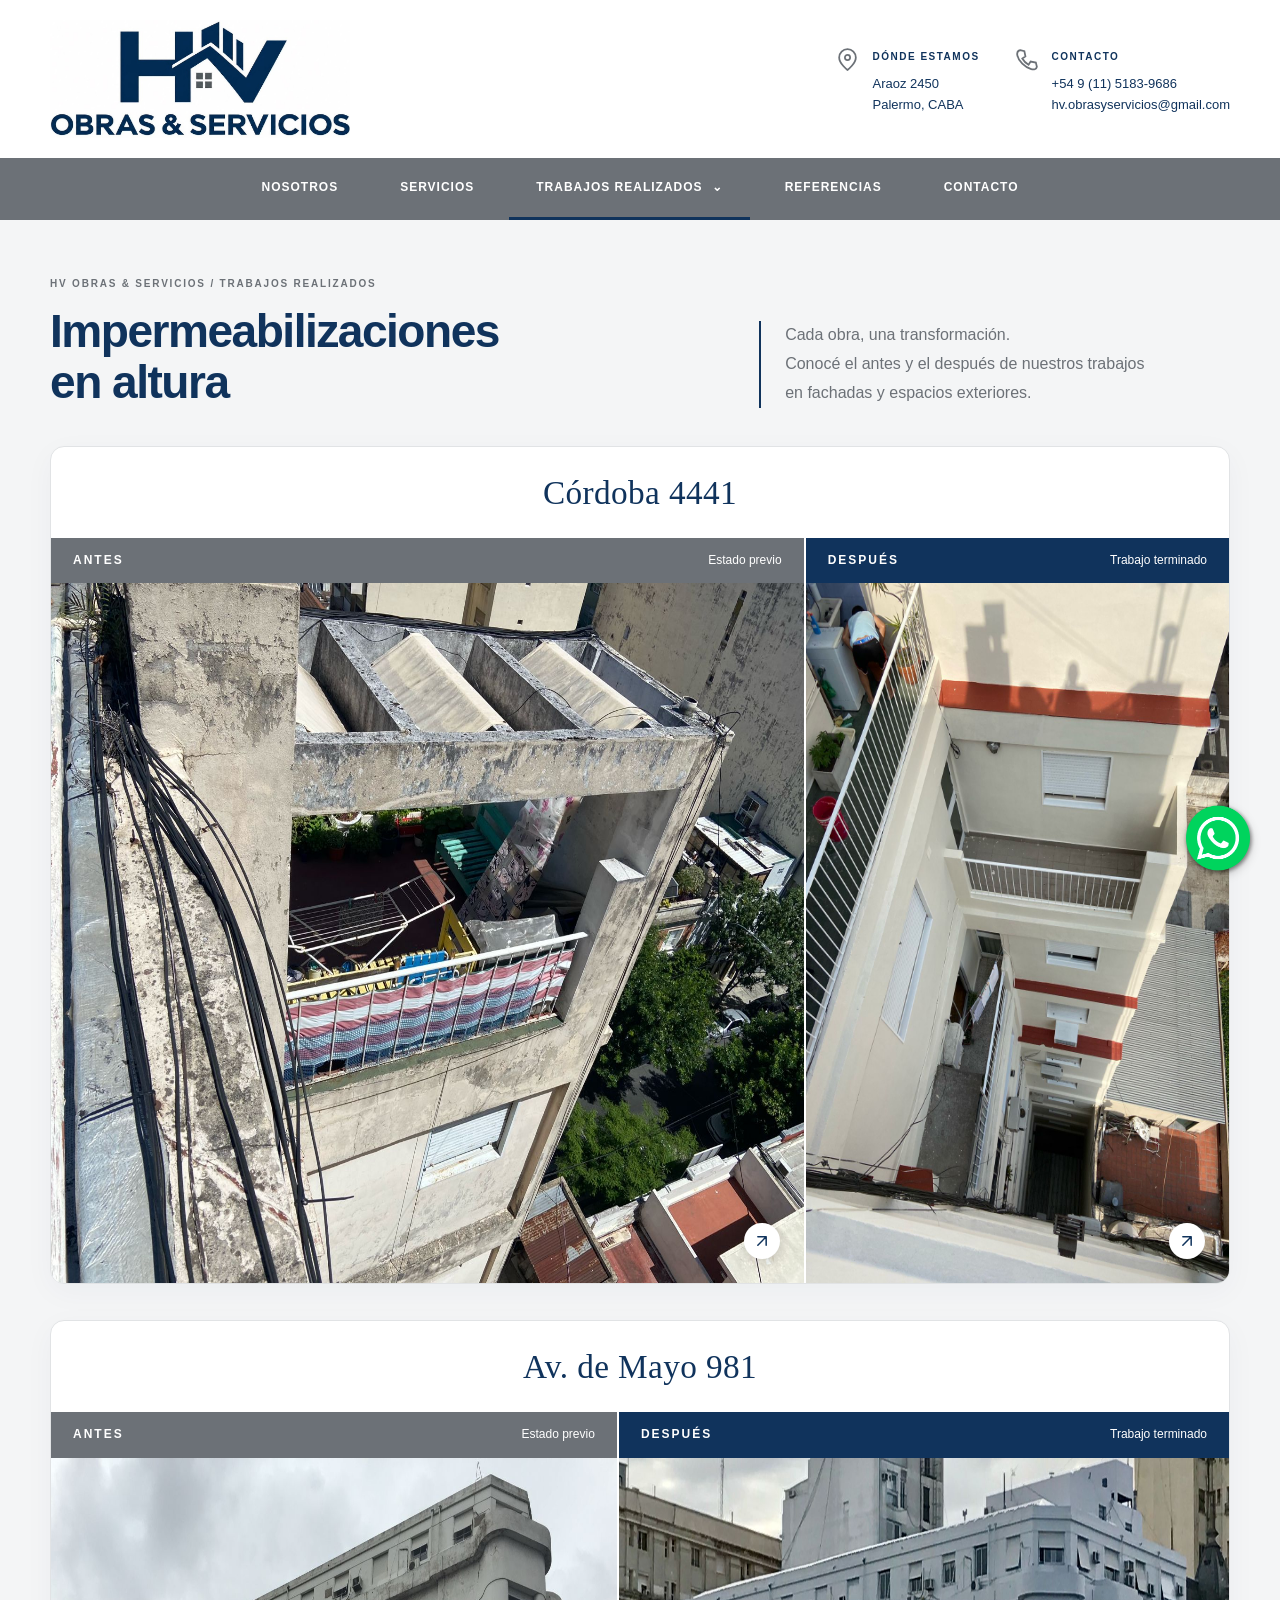
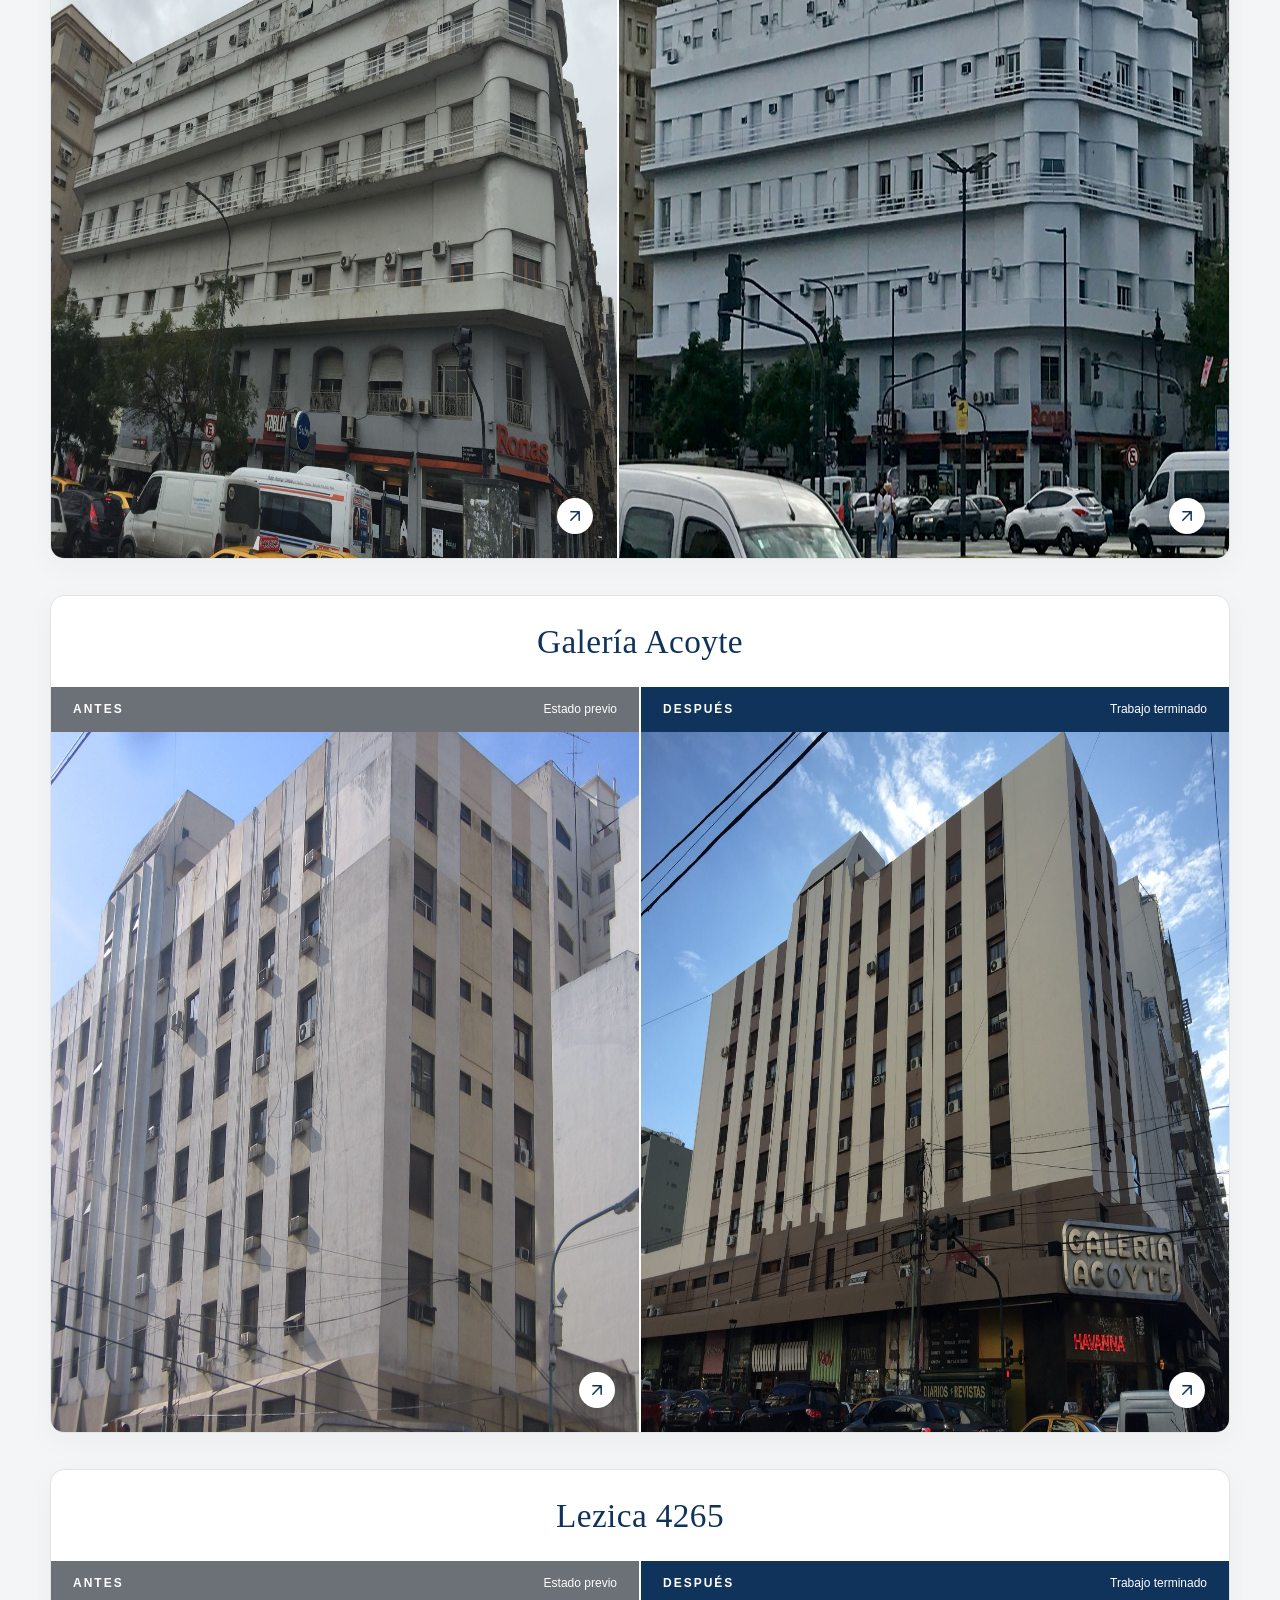
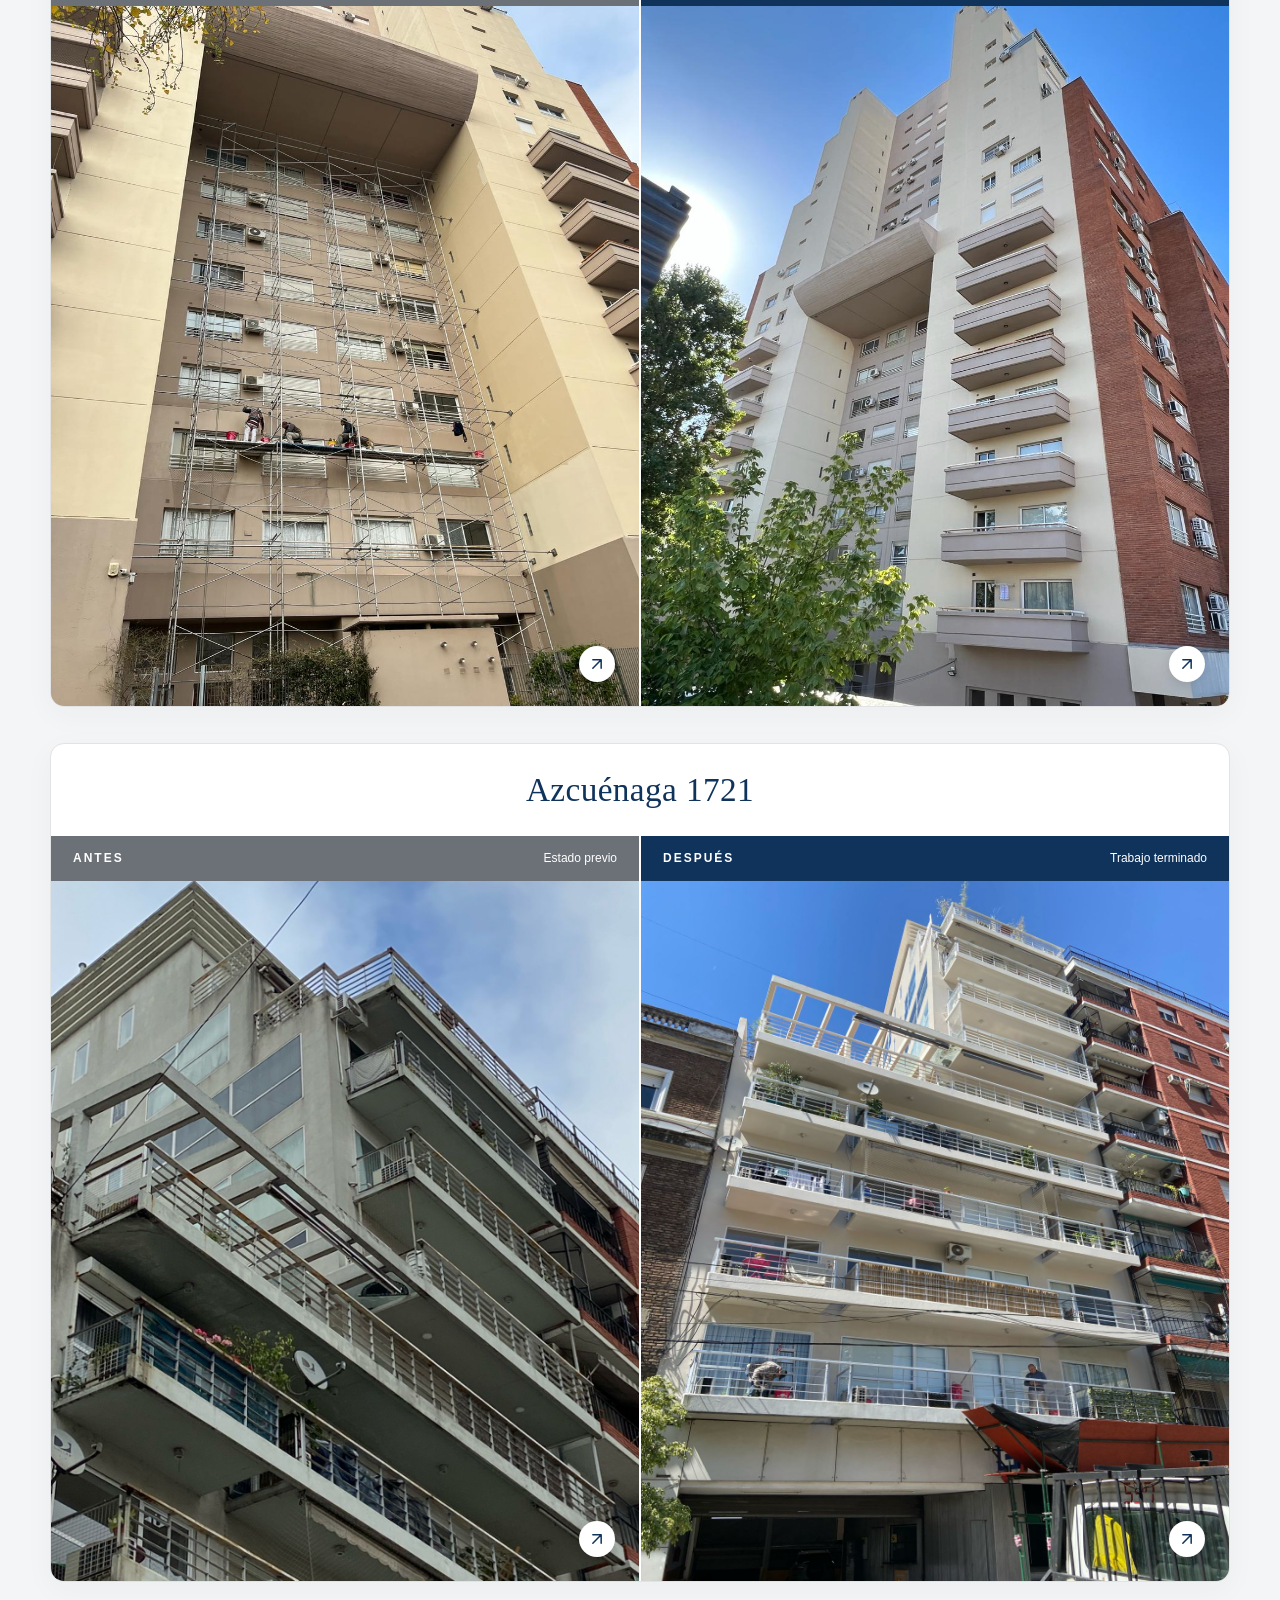
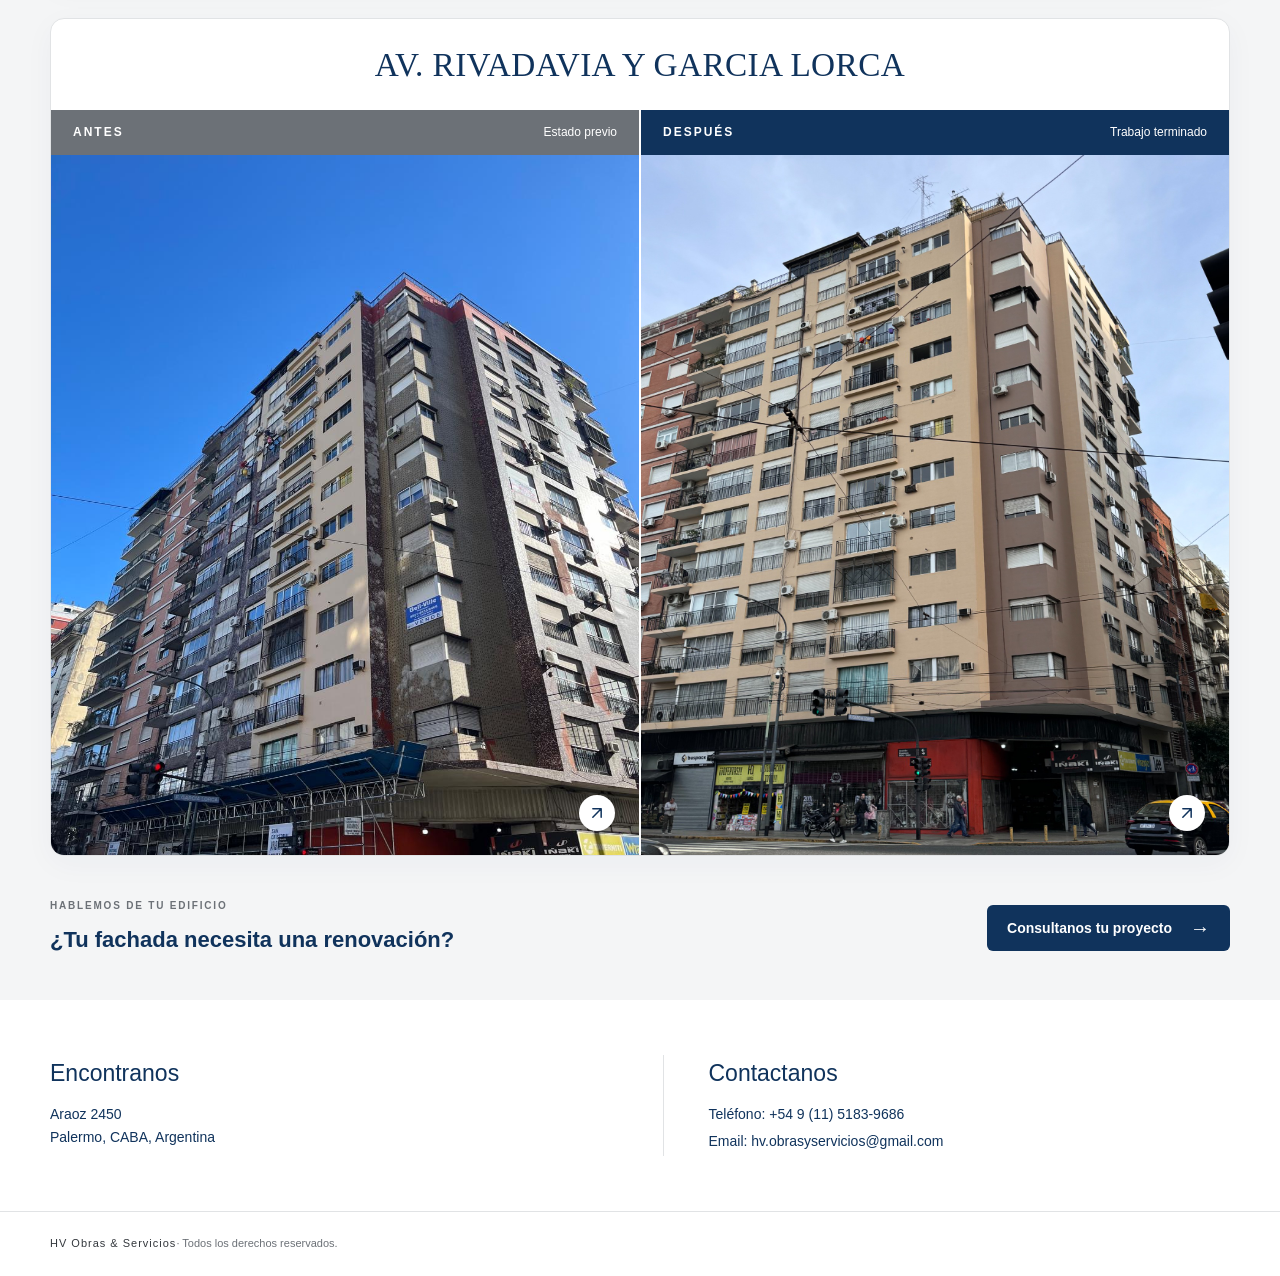
<file: trabajo-1.html>
<!doctype html>
<html lang="es">
  <head>
    <meta charset="UTF-8" />
    <meta name="viewport" content="width=device-width, initial-scale=1.0" />
    <meta
      name="description"
      content="Antes y después de nuestras obras de impermeabilización en altura. HV Obras &amp; Servicios."
    />
    <title>Impermeabilizaciones en altura | HV Obras &amp; Servicios</title>
    <link rel="stylesheet" href="styles.css" />
    <script src="script.js" defer></script>
  </head>

  <body>
    <!-- Botón flotante de WhatsApp -->
    <a
      class="boton-whatsapp"
      href="https://wa.me/5491151839686"
      target="_blank"
      rel="noopener noreferrer"
      aria-label="Contactanos por WhatsApp"
    >
      <img src="imagenes/wpp.png" alt="" width="52" height="52" />
    </a>
    <a class="saltar" href="#inicio">Ir al contenido</a>
    <header class="encabezado">
      <div class="contenedor encabezado-interior">
        <a
          class="marca"
          href="index.html"
          aria-label="HV Obras &amp; Servicios, inicio"
        >
          <img
            class="logo"
            src="imagenes/logo.png"
            alt="HV Obras &amp; Servicios"
          />
        </a>

        <div class="datos-encabezado">
          <div class="dato">
            <svg
              class="icono"
              viewBox="0 0 24 24"
              fill="none"
              stroke="currentColor"
              stroke-width="1.7"
              aria-hidden="true"
            >
              <path d="M20 10c0 6-8 12-8 12S4 16 4 10a8 8 0 1 1 16 0Z" />
              <circle cx="12" cy="10" r="2.5" />
            </svg>
            <!-- DIRECCIÓN: cambiá estos textos por tus datos. -->
            <div>
              <span class="etiqueta">DÓNDE ESTAMOS</span>
              <p class="valor-etiqueta">Araoz 2450<br /><span class="valor-etiqueta">Palermo, CABA</span></p>
            </div>
          </div>
          <div class="dato">
            <svg
              class="icono"
              viewBox="0 0 24 24"
              fill="none"
              stroke="currentColor"
              stroke-width="1.7"
              aria-hidden="true"
            >
              <path
                d="m5 3 4 1 1 5-3 2a16 16 0 0 0 6 6l2-3 5 1 1 4c-1 5-9 2-14-3S0 4 5 3Z"
              />
            </svg>

            <div>
              <span class="etiqueta">CONTACTO</span>
              <p class="valor-etiqueta">
                +54 9 (11) 5183-9686<br /><span
                  >hv.obrasyservicios@gmail.com</span
                >
              </p>
            </div>
          </div>
        </div>
      </div>
    </header>

    <nav
  id="navegacion"
  class="navegacion"
  aria-label="Navegación principal"
  tabindex="-1"
>
  <div class="contenedor enlaces">
    <a href="index.html">Nosotros</a>
    <a href="servicios.html">Servicios</a>
    <div class="nav-trabajos nav-trabajos-activo">
      <button class="nav-trabajos-boton" type="button" aria-expanded="false" aria-controls="submenu-trabajos">Trabajos Realizados <span aria-hidden="true" class="nav-chevron">⌄</span></button>
      <ul class="nav-submenu" id="submenu-trabajos" inert><li><a href="trabajo-1.html" aria-current="page">Impermeabilizaciones en Altura</a></li>
<li><a href="trabajo-2.html">Terraza</a></li>
<li><a href="trabajo-3.html">Palieres</a></li>
<li><a href="trabajo-4.html">Reforma Integrales Departamentos</a></li></ul>
    </div>
    <a href="referencias.html">Referencias</a>
    <a href="contacto.html">Contacto</a>
  </div>
</nav>

    <main id="inicio" tabindex="-1">
      <section class="altura" aria-labelledby="titulo-trabajo">
        <div class="contenedor">
          <header class="altura-apertura">
            <div><p class="altura-etiqueta">HV OBRAS &amp; SERVICIOS / TRABAJOS REALIZADOS</p>
              <h1 id="titulo-trabajo">Impermeabilizaciones<br>en altura</h1>
            </div>
            <p class="altura-intro">Cada obra, una transformación.<br>Conocé el antes y el después de nuestros trabajos en fachadas y espacios exteriores.</p>
          </header>
          <!-- INICIO OBRA 01: duplicar este article para agregar otra obra. -->
          <article class="altura-obra" aria-labelledby="obra-01">
            <header class="altura-obra-cabecera">
              
              <div class="altura-ubicacion">
                
                <h2 id="obra-01">Córdoba 4441</h2>
              </div>
             
            </header>
            <!-- Estas proporciones corresponden a las fotos: antes horizontal 4:3 y después vertical 3:4. -->
            <div class="altura-comparacion" style="--columnas-fotos: 16fr 9fr;">
              <figure class="altura-foto">
                <figcaption><span class="altura-estado">Antes</span><span>Estado previo</span></figcaption>
                <a class="altura-ampliar" href="imagenes/antes-cordoba.jpg" aria-label="Ampliar foto del antes de la obra 01">
                  <img src="imagenes/antes-cordoba.jpg" alt="Fachada y balcón antes de la intervención, con desgaste visible del revestimiento." width="1600" height="1200" loading="lazy">
                  <span class="altura-zoom" aria-hidden="true"><svg width="20" height="20" viewBox="0 0 24 24" fill="none" stroke="currentColor" stroke-width="1.8" stroke-linecap="round" stroke-linejoin="round" focusable="false"><path d="M7 17 17 7M7 7h10v10" /></svg></span>
                </a>
              </figure>
              <figure class="altura-foto altura-foto-despues">
                <figcaption><span class="altura-estado">Después</span><span>Trabajo terminado</span></figcaption>
                <a class="altura-ampliar" href="imagenes/despues-cordoba.jpg" aria-label="Ampliar foto del después de la obra 01">
                  <img src="imagenes/despues-cordoba.jpg" alt="Fachada y balcones después de la intervención, con terminación renovada en tonos claros." width="1200" height="1600" loading="lazy">
                  <span class="altura-zoom" aria-hidden="true"><svg width="20" height="20" viewBox="0 0 24 24" fill="none" stroke="currentColor" stroke-width="1.8" stroke-linecap="round" stroke-linejoin="round" focusable="false"><path d="M7 17 17 7M7 7h10v10" /></svg></span>
                </a>
              </figure>
            </div>
            
          </article>
          <!-- FIN OBRA 01 -->
          <!-- INICIO OBRA 02 -->
          <article class="altura-obra" aria-labelledby="obra-02">
            <header class="altura-obra-cabecera">
              <div class="altura-ubicacion"><h2 id="obra-02">Av. de Mayo 981</h2></div>
            </header>
            <div class="altura-comparacion" style="--columnas-fotos: 371fr 400fr;">
              <figure class="altura-foto">
                <figcaption><span class="altura-estado">Antes</span><span>Estado previo</span></figcaption>
                <a class="altura-ampliar" href="imagenes/antes-mayo.jpg" aria-label="Ampliar foto: antes de Av. de mayo 981">
                  <img src="imagenes/antes-mayo.jpg" alt="Av. de mayo 981: fachada antes de la intervención." width="1600" height="1200" loading="lazy">
                  <span class="altura-zoom" aria-hidden="true"><svg width="20" height="20" viewBox="0 0 24 24" fill="none" stroke="currentColor" stroke-width="1.8" stroke-linecap="round" stroke-linejoin="round" focusable="false"><path d="M7 17 17 7M7 7h10v10" /></svg></span>
                </a>
              </figure>
              <figure class="altura-foto altura-foto-despues">
                <figcaption><span class="altura-estado">Después</span><span>Trabajo terminado</span></figcaption>
                <a class="altura-ampliar" href="imagenes/despues-mayo.jpg" aria-label="Ampliar foto: después de Av. de mayo 981">
                  <img src="imagenes/despues-mayo.jpg" alt="Av. de mayo 981: fachada después de la intervención." width="1600" height="1113" loading="lazy">
                  <span class="altura-zoom" aria-hidden="true"><svg width="20" height="20" viewBox="0 0 24 24" fill="none" stroke="currentColor" stroke-width="1.8" stroke-linecap="round" stroke-linejoin="round" focusable="false"><path d="M7 17 17 7M7 7h10v10" /></svg></span>
                </a>
              </figure>
            </div>
          </article>
          <!-- FIN OBRA 02 -->
          <!-- INICIO OBRA 03 -->
          <article class="altura-obra" aria-labelledby="obra-03">
            <header class="altura-obra-cabecera">
              <div class="altura-ubicacion"><h2 id="obra-03">Galería Acoyte</h2></div>
            </header>
            <div class="altura-comparacion" style="--columnas-fotos: 1fr 1fr;">
              <figure class="altura-foto">
                <figcaption><span class="altura-estado">Antes</span><span>Estado previo</span></figcaption>
                <a class="altura-ampliar" href="imagenes/antes-acoyte.jpg" aria-label="Ampliar foto: antes de Galería Acoyte">
                  <img src="imagenes/antes-acoyte.jpg" alt="Galería Acoyte: fachada antes de la intervención." width="1600" height="1200" loading="lazy">
                  <span class="altura-zoom" aria-hidden="true"><svg width="20" height="20" viewBox="0 0 24 24" fill="none" stroke="currentColor" stroke-width="1.8" stroke-linecap="round" stroke-linejoin="round" focusable="false"><path d="M7 17 17 7M7 7h10v10" /></svg></span>
                </a>
              </figure>
              <figure class="altura-foto altura-foto-despues">
                <figcaption><span class="altura-estado">Después</span><span>Trabajo terminado</span></figcaption>
                <a class="altura-ampliar" href="imagenes/despues-acoyte.jpg" aria-label="Ampliar foto: después de Galería Acoyte">
                  <img src="imagenes/despues-acoyte.jpg" alt="Galería Acoyte: fachada después de la intervención." width="1600" height="1200" loading="lazy">
                  <span class="altura-zoom" aria-hidden="true"><svg width="20" height="20" viewBox="0 0 24 24" fill="none" stroke="currentColor" stroke-width="1.8" stroke-linecap="round" stroke-linejoin="round" focusable="false"><path d="M7 17 17 7M7 7h10v10" /></svg></span>
                </a>
              </figure>
            </div>
          </article>
          <!-- FIN OBRA 03 -->
          <!-- INICIO OBRA 04 -->
          <article class="altura-obra" aria-labelledby="obra-04">
            <header class="altura-obra-cabecera">
              <div class="altura-ubicacion"><h2 id="obra-04">Lezica 4265</h2></div>
            </header>
            <div class="altura-comparacion" style="--columnas-fotos: 1fr 1fr;">
              <figure class="altura-foto">
                <figcaption><span class="altura-estado">Antes</span><span>Estado previo</span></figcaption>
                <a class="altura-ampliar" href="imagenes/antes-lezica.jpg" aria-label="Ampliar foto: antes de Lezica 4265">
                  <img src="imagenes/antes-lezica.jpg" alt="Lezica 4265: fachada con andamios durante los trabajos." width="960" height="1280" loading="lazy">
                  <span class="altura-zoom" aria-hidden="true"><svg width="20" height="20" viewBox="0 0 24 24" fill="none" stroke="currentColor" stroke-width="1.8" stroke-linecap="round" stroke-linejoin="round" focusable="false"><path d="M7 17 17 7M7 7h10v10" /></svg></span>
                </a>
              </figure>
              <figure class="altura-foto altura-foto-despues">
                <figcaption><span class="altura-estado">Después</span><span>Trabajo terminado</span></figcaption>
                <a class="altura-ampliar" href="imagenes/despues-lezica.jpg" aria-label="Ampliar foto: después de Lezica 4265">
                  <img src="imagenes/despues-lezica.jpg" alt="Lezica 4265: fachada después de la intervención." width="960" height="1280" loading="lazy">
                  <span class="altura-zoom" aria-hidden="true"><svg width="20" height="20" viewBox="0 0 24 24" fill="none" stroke="currentColor" stroke-width="1.8" stroke-linecap="round" stroke-linejoin="round" focusable="false"><path d="M7 17 17 7M7 7h10v10" /></svg></span>
                </a>
              </figure>
            </div>
          </article>
          <!-- FIN OBRA 04 -->
          <!-- AGREGAR LAS PRÓXIMAS OBRAS AQUÍ, ANTES DEL CIERRE. -->

          <article class="altura-obra " aria-labelledby="obra-05">
<header class="altura-obra-cabecera"><div class="altura-ubicacion"><h2 id="obra-05">Azcuénaga 1721</h2></div></header>
<div class="altura-comparacion"><figure class="altura-foto"><figcaption><span class="altura-estado">Antes</span><span>Estado previo</span></figcaption><div><a class="altura-ampliar" href="imagenes/antes-azcuenaga.jpg" aria-label="Ampliar: Azcuénaga 1721: antes, vista 1"><img src="imagenes/antes-azcuenaga.jpg" alt="Azcuénaga 1721: antes, vista 1" width="1200" height="1600" loading="lazy"><span class="altura-zoom" aria-hidden="true"><svg width="20" height="20" viewBox="0 0 24 24" fill="none" stroke="currentColor" stroke-width="1.8" stroke-linecap="round" stroke-linejoin="round" focusable="false"><path d="M7 17 17 7M7 7h10v10" /></svg></span></a></div></figure><figure class="altura-foto altura-foto-despues"><figcaption><span class="altura-estado">Después</span><span>Trabajo terminado</span></figcaption><div><a class="altura-ampliar" href="imagenes/despues-azcuenaga.jpg" aria-label="Ampliar: Azcuénaga 1721: después, vista 1"><img src="imagenes/despues-azcuenaga.jpg" alt="Azcuénaga 1721: después, vista 1" width="1200" height="1600" loading="lazy"><span class="altura-zoom" aria-hidden="true"><svg width="20" height="20" viewBox="0 0 24 24" fill="none" stroke="currentColor" stroke-width="1.8" stroke-linecap="round" stroke-linejoin="round" focusable="false"><path d="M7 17 17 7M7 7h10v10" /></svg></span></a></div></figure></div>
</article>

          <article class="altura-obra " aria-labelledby="obra-06">
<header class="altura-obra-cabecera"><div class="altura-ubicacion"><h2 id="obra-06">AV. RIVADAVIA Y GARCIA LORCA</h2></div></header>
<div class="altura-comparacion"><figure class="altura-foto"><figcaption><span class="altura-estado">Antes</span><span>Estado previo</span></figcaption><div><a class="altura-ampliar" href="imagenes/antes-rivadavia.jpeg" aria-label="Ampliar: Av. Rivadavia y Garcia Lorca: antes, vista 1"><img src="imagenes/antes-rivadavia.jpeg" alt="Av. Rivadavia y Garcia Lorca: antes, vista 1" width="960" height="1280" loading="lazy"><span class="altura-zoom" aria-hidden="true"><svg width="20" height="20" viewBox="0 0 24 24" fill="none" stroke="currentColor" stroke-width="1.8" stroke-linecap="round" stroke-linejoin="round" focusable="false"><path d="M7 17 17 7M7 7h10v10" /></svg></span></a></div></figure><figure class="altura-foto altura-foto-despues"><figcaption><span class="altura-estado">Después</span><span>Trabajo terminado</span></figcaption><div><a class="altura-ampliar" href="imagenes/despues-rivadavia.jpeg" aria-label="Ampliar: Av. Rivadavia y Garcia Lorca: después, vista 1"><img src="imagenes/despues-rivadavia.jpeg" alt="Av. Rivadavia y Garcia Lorca: después, vista 1" width="1536" height="2048" loading="lazy"><span class="altura-zoom" aria-hidden="true"><svg width="20" height="20" viewBox="0 0 24 24" fill="none" stroke="currentColor" stroke-width="1.8" stroke-linecap="round" stroke-linejoin="round" focusable="false"><path d="M7 17 17 7M7 7h10v10" /></svg></span></a></div></figure></div>
</article>
          <div class="altura-cierre"><div><p class="altura-etiqueta">HABLEMOS DE TU EDIFICIO</p><h2>¿Tu fachada necesita una renovación?</h2></div><a class="obras-contacto" href="contacto.html">Consultanos tu proyecto <span aria-hidden="true">→</span></a></div>
        </div>
      </section>
      <section class="informacion contenedor" aria-label="Ubicación y contacto">
        <div class="bloque" id="ubicacion">
          <div>
            <h2 class="valor-etiqueta">Encontranos</h2>
            <p class="valor-etiqueta">Araoz 2450<br />Palermo, CABA, Argentina</p>
          </div>
        </div>
        <div class="bloque" id="contacto">
          <div>
            <h2 class="valor-etiqueta">Contactanos</h2>
            <address>
              <p class="valor-etiqueta"><strong>Teléfono:</strong> +54 9 (11) 5183-9686</p>
              <p class="valor-etiqueta"><strong>Email:</strong> hv.obrasyservicios@gmail.com</p>
            </address>
          </div>
        </div>
      </section>
    </main>
    <footer>
      <div class="contenedor">
        HV Obras & Servicios<span>· Todos los derechos reservados.</span>
      </div>
    </footer>
    <!-- Flecha para volver al menú -->
<a
  class="volver-arriba"
  href="#navegacion"
  aria-label="Volver al menú principal"
  hidden
>
  <img
    src="imagenes/flecha-arriba.png"
    alt=""
    width="26"
    height="26"
  >
</a>
    <dialog class="altura-visor" aria-label="Fotografía ampliada">
      <button class="altura-visor-cerrar" type="button" aria-label="Cerrar imagen">Cerrar ×</button>
      <img alt="">
    </dialog>
  </body>
</html>
</file>
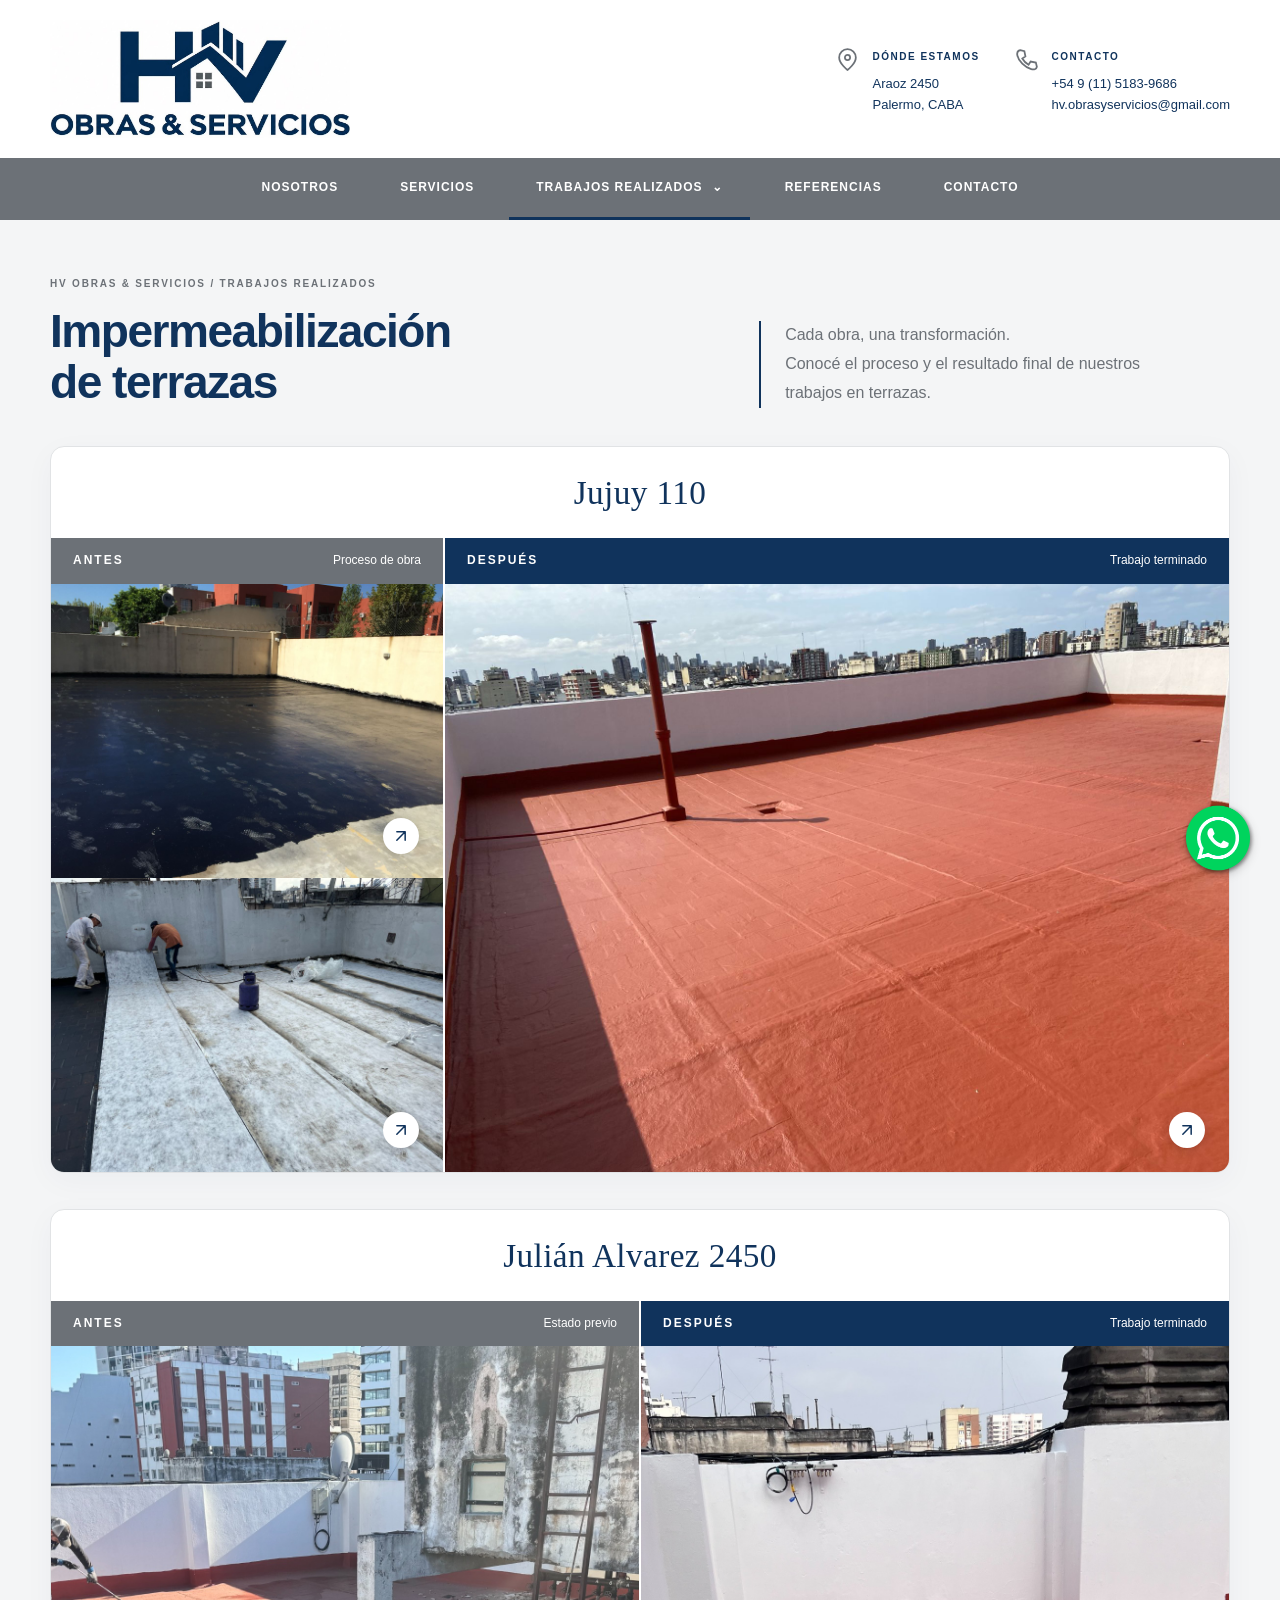
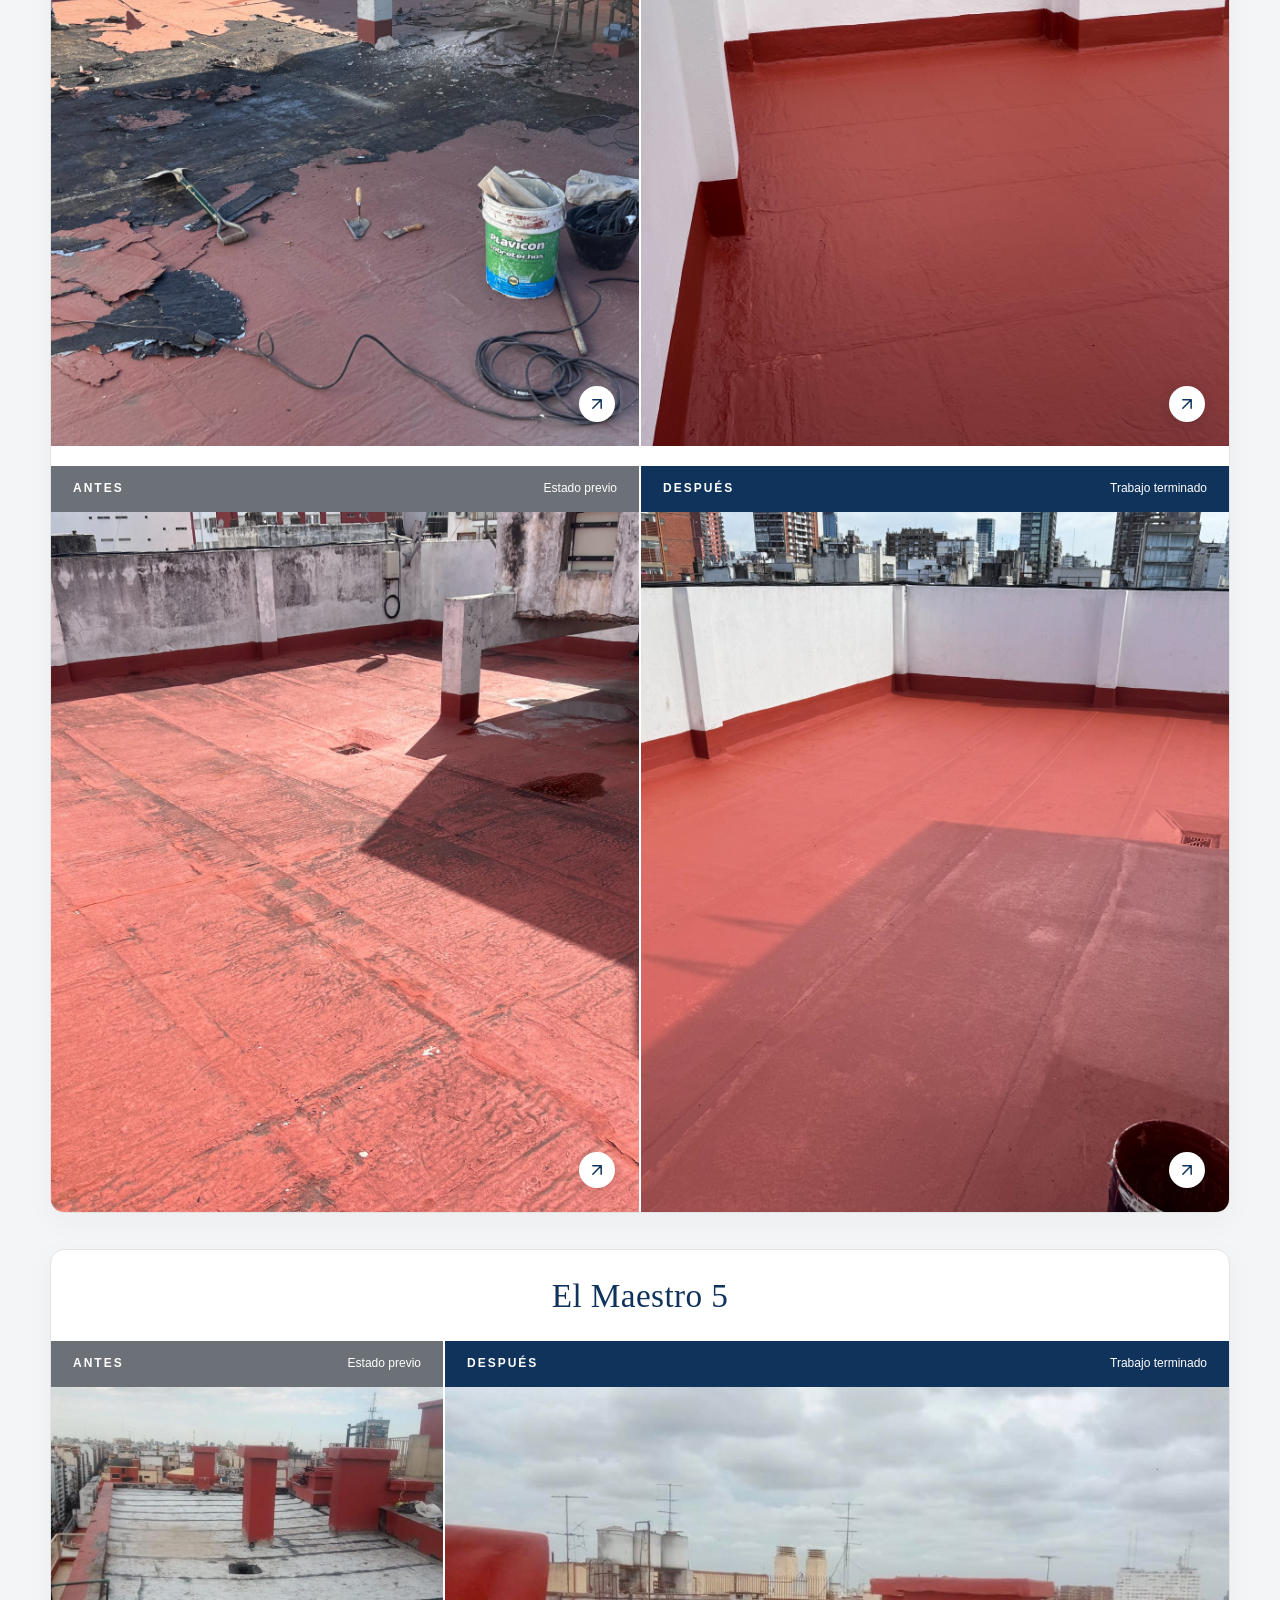
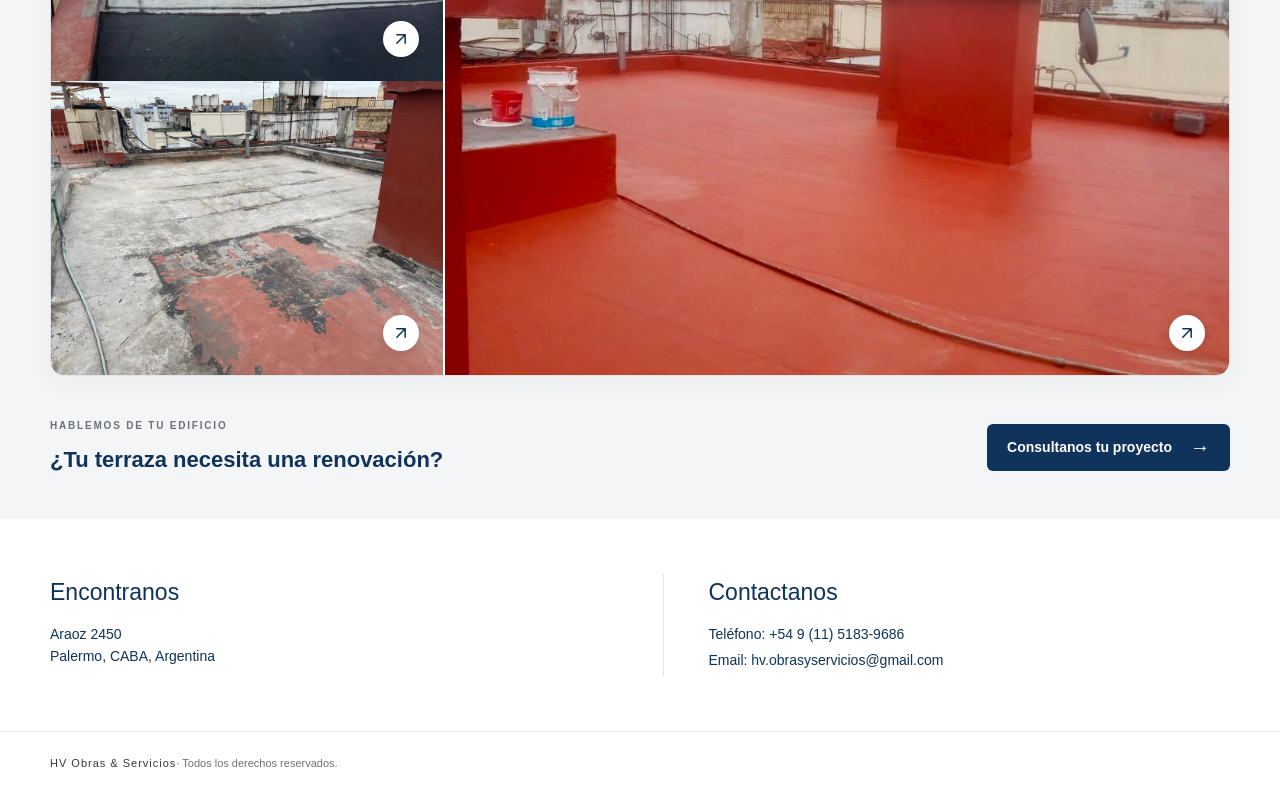
<file: trabajo-2.html>
<!doctype html>
<html lang="es">
  <head>
    <meta charset="UTF-8" />
    <meta name="viewport" content="width=device-width, initial-scale=1.0" />
    <meta
      name="description"
      content="Proceso y resultado de nuestros trabajos de impermeabilización de terrazas."
    />
    <title>Terrazas | HV Obras &amp; Servicios</title>
    <link rel="stylesheet" href="styles.css" />
    <script src="script.js" defer></script>
  </head>

  <body>
    <!-- Botón flotante de WhatsApp -->
    <a
      class="boton-whatsapp"
      href="https://wa.me/5491151839686"
      target="_blank"
      rel="noopener noreferrer"
      aria-label="Contactanos por WhatsApp"
    >
      <img src="imagenes/wpp.png" alt="" width="52" height="52" />
    </a>
    <a class="saltar" href="#inicio">Ir al contenido</a>
    <header class="encabezado">
      <div class="contenedor encabezado-interior">
        <a
          class="marca"
          href="index.html"
          aria-label="HV Obras &amp; Servicios, inicio"
        >
          <img
            class="logo"
            src="imagenes/logo.png"
            alt="HV Obras &amp; Servicios"
          />
        </a>

        <div class="datos-encabezado">
          <div class="dato">
            <svg
              class="icono"
              viewBox="0 0 24 24"
              fill="none"
              stroke="currentColor"
              stroke-width="1.7"
              aria-hidden="true"
            >
              <path d="M20 10c0 6-8 12-8 12S4 16 4 10a8 8 0 1 1 16 0Z" />
              <circle cx="12" cy="10" r="2.5" />
            </svg>
            <!-- DIRECCIÓN: cambiá estos textos por tus datos. -->
            <div>
              <span class="etiqueta">DÓNDE ESTAMOS</span>
              <p class="valor-etiqueta">Araoz 2450<br /><span class="valor-etiqueta">Palermo, CABA</span></p>
            </div>
          </div>
          <div class="dato">
            <svg
              class="icono"
              viewBox="0 0 24 24"
              fill="none"
              stroke="currentColor"
              stroke-width="1.7"
              aria-hidden="true"
            >
              <path
                d="m5 3 4 1 1 5-3 2a16 16 0 0 0 6 6l2-3 5 1 1 4c-1 5-9 2-14-3S0 4 5 3Z"
              />
            </svg>

            <div>
              <span class="etiqueta">CONTACTO</span>
              <p class="valor-etiqueta">
                +54 9 (11) 5183-9686<br /><span
                  >hv.obrasyservicios@gmail.com</span
                >
              </p>
            </div>
          </div>
        </div>
      </div>
    </header>

    <nav
  id="navegacion"
  class="navegacion"
  aria-label="Navegación principal"
  tabindex="-1"
>
  <div class="contenedor enlaces">
    <a href="index.html">Nosotros</a>
    <a href="servicios.html">Servicios</a>
    <div class="nav-trabajos nav-trabajos-activo">
      <button class="nav-trabajos-boton" type="button" aria-expanded="false" aria-controls="submenu-trabajos">Trabajos Realizados <span aria-hidden="true" class="nav-chevron">⌄</span></button>
      <ul class="nav-submenu" id="submenu-trabajos" inert><li><a href="trabajo-1.html">Impermeabilizaciones en Altura</a></li>
<li><a href="trabajo-2.html" aria-current="page">Terraza</a></li>
<li><a href="trabajo-3.html">Palieres</a></li>
<li><a href="trabajo-4.html">Reforma Integrales Departamentos</a></li></ul>
    </div>
    <a href="referencias.html">Referencias</a>
    <a href="contacto.html">Contacto</a>
  </div>
</nav>

    <main id="inicio" tabindex="-1">
      <section class="altura terraza-pagina" aria-labelledby="titulo-trabajo">
        <div class="contenedor">
          <header class="altura-apertura">
            <div><p class="altura-etiqueta">HV OBRAS &amp; SERVICIOS / TRABAJOS REALIZADOS</p>
              <h1 id="titulo-trabajo">Impermeabilización<br>de terrazas</h1>
            </div>
            <p class="altura-intro">Cada obra, una transformación.<br>Conocé el proceso y el resultado final de nuestros trabajos en terrazas.</p>
          </header>
          <!-- INICIO OBRA TERRAZA 01 -->
          <article class="altura-obra" aria-labelledby="terraza-01">
            <header class="altura-obra-cabecera">
              <div class="altura-ubicacion">
                
                <h2 id="terraza-01">Jujuy 110</h2>
              </div>
            </header>
            <div class="terraza-comparacion">
              <figure class="altura-foto">
                <figcaption><span class="altura-estado">Antes</span><span>Proceso de obra</span></figcaption>
                <div class="terraza-antes"><a class="altura-ampliar" href="imagenes/antes-terraza-1.jpg" aria-label="Ampliar: Terraza con la superficie en preparación antes de la terminación"><img src="imagenes/antes-terraza-1.jpg" alt="Terraza con la superficie en preparación antes de la terminación" width="1600" height="1200" loading="lazy"><span class="altura-zoom" aria-hidden="true"><svg width="20" height="20" viewBox="0 0 24 24" fill="none" stroke="currentColor" stroke-width="1.8" stroke-linecap="round" stroke-linejoin="round" focusable="false"><path d="M7 17 17 7M7 7h10v10" /></svg></span></a>
<a class="altura-ampliar" href="imagenes/antes-terraza-2.jpg" aria-label="Ampliar: Colocación de membrana en la terraza durante los trabajos"><img src="imagenes/antes-terraza-2.jpg" alt="Colocación de membrana en la terraza durante los trabajos" width="1600" height="1200" loading="lazy"><span class="altura-zoom" aria-hidden="true"><svg width="20" height="20" viewBox="0 0 24 24" fill="none" stroke="currentColor" stroke-width="1.8" stroke-linecap="round" stroke-linejoin="round" focusable="false"><path d="M7 17 17 7M7 7h10v10" /></svg></span></a></div>
              </figure>
              <figure class="altura-foto altura-foto-despues">
                <figcaption><span class="altura-estado">Después</span><span>Trabajo terminado</span></figcaption>
                <a class="altura-ampliar" href="imagenes/despues-terraza.jpg" aria-label="Ampliar: Terraza terminada con revestimiento rojizo y paredes renovadas"><img src="imagenes/despues-terraza.jpg" alt="Terraza terminada con revestimiento rojizo y paredes renovadas" width="1600" height="1200" loading="lazy"><span class="altura-zoom" aria-hidden="true"><svg width="20" height="20" viewBox="0 0 24 24" fill="none" stroke="currentColor" stroke-width="1.8" stroke-linecap="round" stroke-linejoin="round" focusable="false"><path d="M7 17 17 7M7 7h10v10" /></svg></span></a>
              </figure>
            </div>
          </article>
          <!-- FIN OBRA TERRAZA 01 -->
          <!-- AGREGAR LAS PRÓXIMAS OBRAS AQUÍ, ANTES DEL CIERRE. -->

          <article class="altura-obra reforma-obra" aria-labelledby="terraza-02">
<header class="altura-obra-cabecera"><div class="altura-ubicacion"><h2 id="terraza-02">Julián Alvarez 2450</h2></div></header>
<div class="reforma-par"><figure class="altura-foto"><figcaption><span class="altura-estado">Antes</span><span>Estado previo</span></figcaption><div><a class="altura-ampliar" href="imagenes/antes-julian-1.jpeg" aria-label="Ampliar: Julián Alvarez 2450, sector 1: antes, vista 1"><img src="imagenes/antes-julian-1.jpeg" alt="Julián Alvarez 2450, sector 1: antes, vista 1" width="2048" height="1536" loading="lazy"><span class="altura-zoom" aria-hidden="true"><svg width="20" height="20" viewBox="0 0 24 24" fill="none" stroke="currentColor" stroke-width="1.8" stroke-linecap="round" stroke-linejoin="round" focusable="false"><path d="M7 17 17 7M7 7h10v10" /></svg></span></a></div></figure><figure class="altura-foto altura-foto-despues"><figcaption><span class="altura-estado">Después</span><span>Trabajo terminado</span></figcaption><div><a class="altura-ampliar" href="imagenes/despues-julian-1.jpeg" aria-label="Ampliar: Julián Alvarez 2450, sector 1: después, vista 1"><img src="imagenes/despues-julian-1.jpeg" alt="Julián Alvarez 2450, sector 1: después, vista 1" width="2048" height="1536" loading="lazy"><span class="altura-zoom" aria-hidden="true"><svg width="20" height="20" viewBox="0 0 24 24" fill="none" stroke="currentColor" stroke-width="1.8" stroke-linecap="round" stroke-linejoin="round" focusable="false"><path d="M7 17 17 7M7 7h10v10" /></svg></span></a></div></figure></div>
<div class="reforma-par"><figure class="altura-foto"><figcaption><span class="altura-estado">Antes</span><span>Estado previo</span></figcaption><div><a class="altura-ampliar" href="imagenes/antes-julian-2.jpeg" aria-label="Ampliar: Julián Alvarez 2450, sector 2: antes, vista 1"><img src="imagenes/antes-julian-2.jpeg" alt="Julián Alvarez 2450, sector 2: antes, vista 1" width="2048" height="1536" loading="lazy"><span class="altura-zoom" aria-hidden="true"><svg width="20" height="20" viewBox="0 0 24 24" fill="none" stroke="currentColor" stroke-width="1.8" stroke-linecap="round" stroke-linejoin="round" focusable="false"><path d="M7 17 17 7M7 7h10v10" /></svg></span></a></div></figure><figure class="altura-foto altura-foto-despues"><figcaption><span class="altura-estado">Después</span><span>Trabajo terminado</span></figcaption><div><a class="altura-ampliar" href="imagenes/despues-julian-2.jpeg" aria-label="Ampliar: Julián Alvarez 2450, sector 2: después, vista 1"><img src="imagenes/despues-julian-2.jpeg" alt="Julián Alvarez 2450, sector 2: después, vista 1" width="2048" height="1536" loading="lazy"><span class="altura-zoom" aria-hidden="true"><svg width="20" height="20" viewBox="0 0 24 24" fill="none" stroke="currentColor" stroke-width="1.8" stroke-linecap="round" stroke-linejoin="round" focusable="false"><path d="M7 17 17 7M7 7h10v10" /></svg></span></a></div></figure></div>
</article>

          <article class="altura-obra " aria-labelledby="terraza-03">
<header class="altura-obra-cabecera"><div class="altura-ubicacion"><h2 id="terraza-03">El Maestro 5</h2></div></header>
<div class="terraza-comparacion maestro-comparacion"><figure class="altura-foto"><figcaption><span class="altura-estado">Antes</span><span>Estado previo</span></figcaption><div class="terraza-antes"><a class="altura-ampliar" href="imagenes/antes-maestro-1.jpeg" aria-label="Ampliar: El Maestro 5: antes, vista 1"><img src="imagenes/antes-maestro-1.jpeg" alt="El Maestro 5: antes, vista 1" width="1024" height="576" loading="lazy"><span class="altura-zoom" aria-hidden="true"><svg width="20" height="20" viewBox="0 0 24 24" fill="none" stroke="currentColor" stroke-width="1.8" stroke-linecap="round" stroke-linejoin="round" focusable="false"><path d="M7 17 17 7M7 7h10v10" /></svg></span></a>
<a class="altura-ampliar" href="imagenes/antes-maestro-2.jpeg" aria-label="Ampliar: El Maestro 5: antes, vista 2"><img src="imagenes/antes-maestro-2.jpeg" alt="El Maestro 5: antes, vista 2" width="2048" height="1536" loading="lazy"><span class="altura-zoom" aria-hidden="true"><svg width="20" height="20" viewBox="0 0 24 24" fill="none" stroke="currentColor" stroke-width="1.8" stroke-linecap="round" stroke-linejoin="round" focusable="false"><path d="M7 17 17 7M7 7h10v10" /></svg></span></a></div></figure><figure class="altura-foto altura-foto-despues"><figcaption><span class="altura-estado">Después</span><span>Trabajo terminado</span></figcaption><div><a class="altura-ampliar" href="imagenes/despues-maestro.jpeg" aria-label="Ampliar: El Maestro 5: después, vista 1"><img src="imagenes/despues-maestro.jpeg" alt="El Maestro 5: después, vista 1" width="1280" height="720" loading="lazy"><span class="altura-zoom" aria-hidden="true"><svg width="20" height="20" viewBox="0 0 24 24" fill="none" stroke="currentColor" stroke-width="1.8" stroke-linecap="round" stroke-linejoin="round" focusable="false"><path d="M7 17 17 7M7 7h10v10" /></svg></span></a></div></figure></div>
</article>
          <div class="altura-cierre"><div><p class="altura-etiqueta">HABLEMOS DE TU EDIFICIO</p><h2>¿Tu terraza necesita una renovación?</h2></div><a class="obras-contacto" href="contacto.html">Consultanos tu proyecto <span aria-hidden="true">→</span></a></div>
        </div>
      </section>
      <section class="informacion contenedor" aria-label="Ubicación y contacto">
        <div class="bloque" id="ubicacion">
          <div>
            <h2 class="valor-etiqueta">Encontranos</h2>
            <p class="valor-etiqueta">Araoz 2450<br />Palermo, CABA, Argentina</p>
          </div>
        </div>
        <div class="bloque" id="contacto">
          <div>
            <h2 class="valor-etiqueta">Contactanos</h2>
            <address>
              <p class="valor-etiqueta"><strong>Teléfono:</strong> +54 9 (11) 5183-9686</p>
              <p class="valor-etiqueta"><strong>Email:</strong> hv.obrasyservicios@gmail.com</p>
            </address>
          </div>
        </div>
      </section>
    </main>
    <footer>
      <div class="contenedor">
        HV Obras & Servicios<span>· Todos los derechos reservados.</span>
      </div>
    </footer>
    <!-- Flecha para volver al menú -->
<a
  class="volver-arriba"
  href="#navegacion"
  aria-label="Volver al menú principal"
  hidden
>
  <img
    src="imagenes/flecha-arriba.png"
    alt=""
    width="26"
    height="26"
  >
</a>
    <dialog class="altura-visor" aria-label="Fotografía ampliada">
      <button class="altura-visor-cerrar" type="button" aria-label="Cerrar imagen">Cerrar ×</button>
      <img alt="">
    </dialog>
  </body>
</html>
</file>
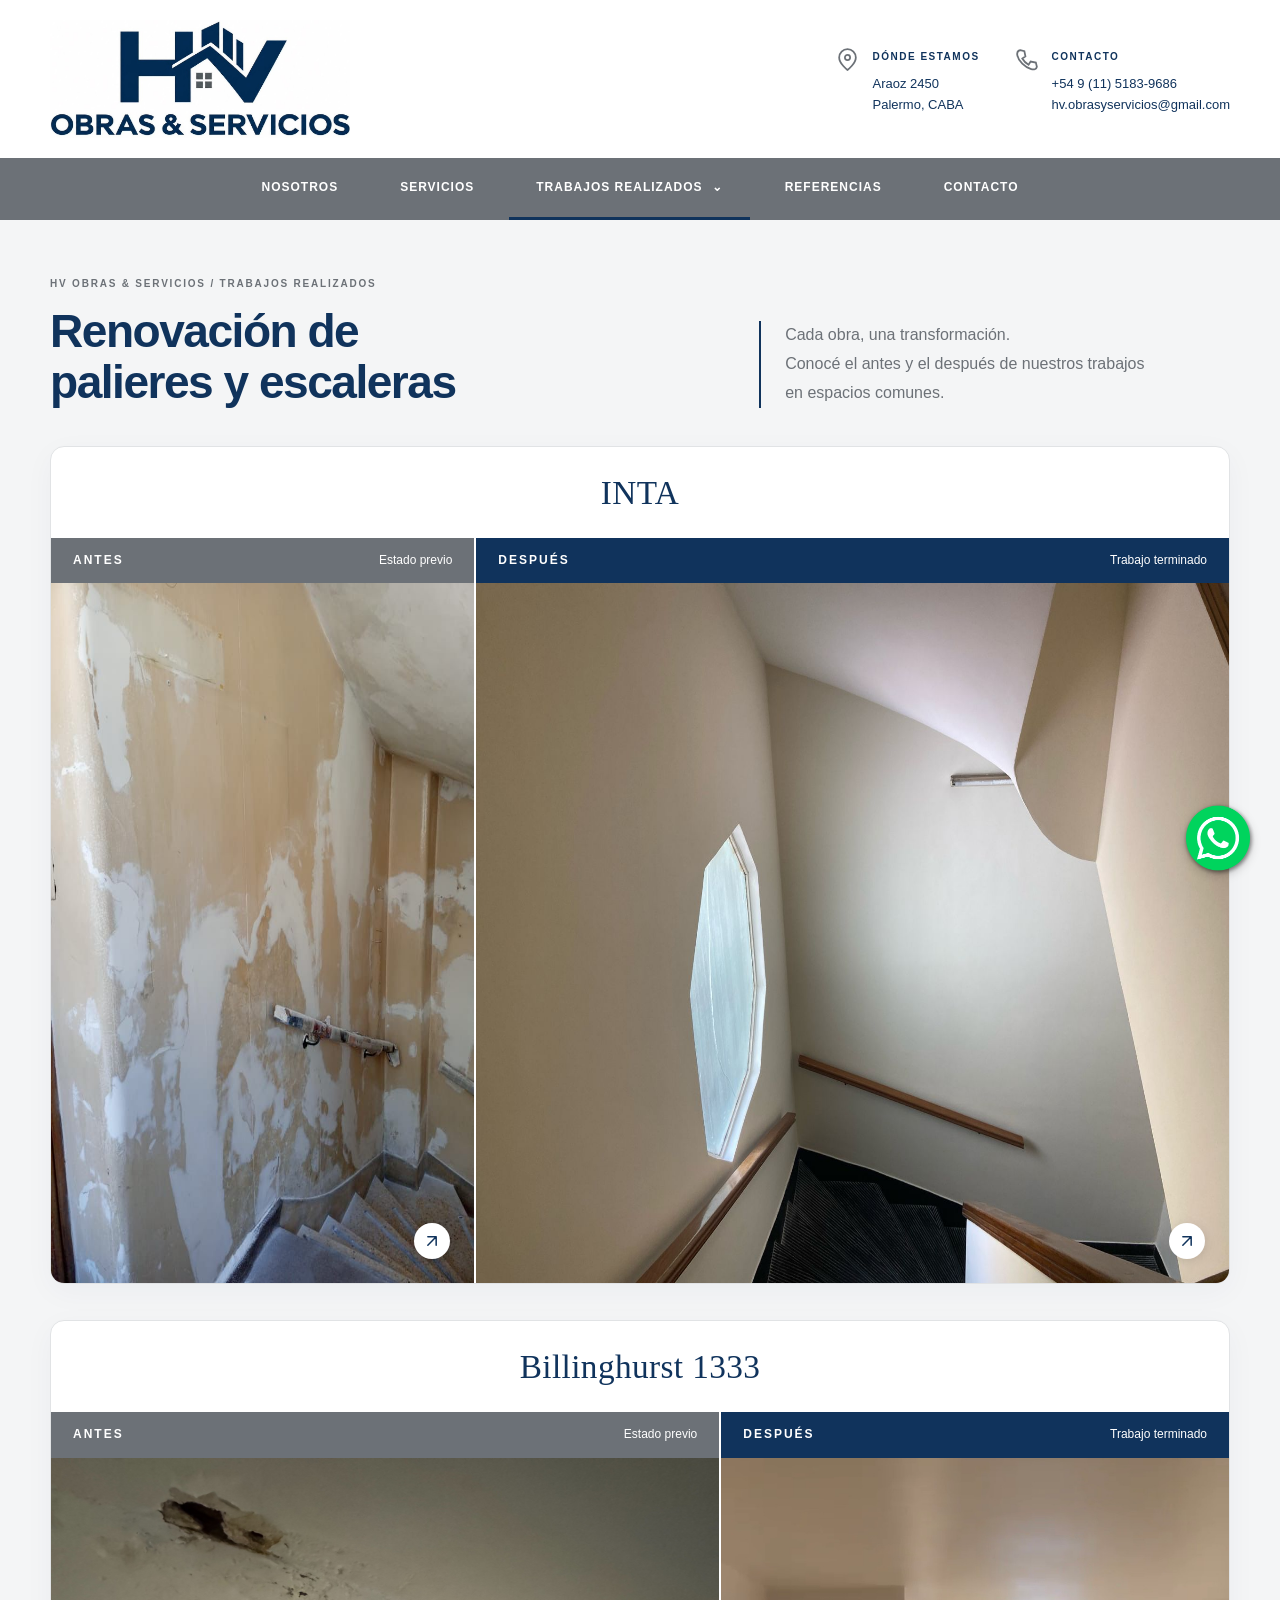
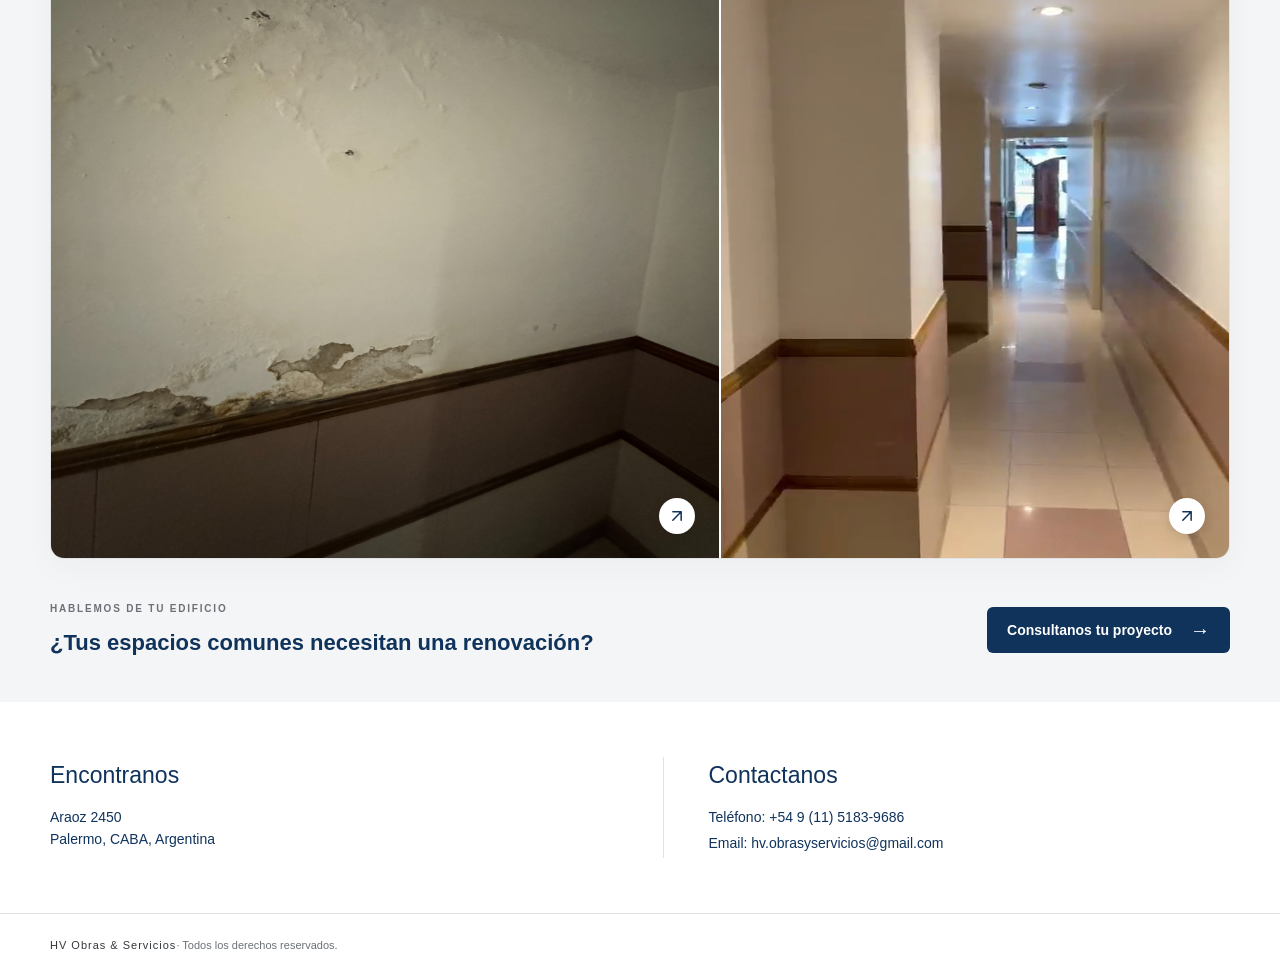
<file: trabajo-3.html>
<!doctype html>
<html lang="es">
  <head>
    <meta charset="UTF-8" />
    <meta name="viewport" content="width=device-width, initial-scale=1.0" />
    <meta
      name="description"
      content="Antes y después de nuestros trabajos de renovación de palieres y escaleras."
    />
    <title>Palieres y escaleras | HV Obras &amp; Servicios</title>
    <link rel="stylesheet" href="styles.css" />
    <script src="script.js" defer></script>
  </head>

  <body>
    <!-- Botón flotante de WhatsApp -->
    <a
      class="boton-whatsapp"
      href="https://wa.me/5491151839686"
      target="_blank"
      rel="noopener noreferrer"
      aria-label="Contactanos por WhatsApp"
    >
      <img src="imagenes/wpp.png" alt="" width="52" height="52" />
    </a>
    <a class="saltar" href="#inicio">Ir al contenido</a>
    <header class="encabezado">
      <div class="contenedor encabezado-interior">
        <a
          class="marca"
          href="index.html"
          aria-label="HV Obras &amp; Servicios, inicio"
        >
          <img
            class="logo"
            src="imagenes/logo.png"
            alt="HV Obras &amp; Servicios"
          />
        </a>

        <div class="datos-encabezado">
          <div class="dato">
            <svg
              class="icono"
              viewBox="0 0 24 24"
              fill="none"
              stroke="currentColor"
              stroke-width="1.7"
              aria-hidden="true"
            >
              <path d="M20 10c0 6-8 12-8 12S4 16 4 10a8 8 0 1 1 16 0Z" />
              <circle cx="12" cy="10" r="2.5" />
            </svg>
            <!-- DIRECCIÓN: cambiá estos textos por tus datos. -->
            <div>
              <span class="etiqueta">DÓNDE ESTAMOS</span>
              <p class="valor-etiqueta">Araoz 2450<br /><span class="valor-etiqueta">Palermo, CABA</span></p>
            </div>
          </div>
          <div class="dato">
            <svg
              class="icono"
              viewBox="0 0 24 24"
              fill="none"
              stroke="currentColor"
              stroke-width="1.7"
              aria-hidden="true"
            >
              <path
                d="m5 3 4 1 1 5-3 2a16 16 0 0 0 6 6l2-3 5 1 1 4c-1 5-9 2-14-3S0 4 5 3Z"
              />
            </svg>

            <div>
              <span class="etiqueta">CONTACTO</span>
              <p class="valor-etiqueta">
                +54 9 (11) 5183-9686<br /><span
                  >hv.obrasyservicios@gmail.com</span
                >
              </p>
            </div>
          </div>
        </div>
      </div>
    </header>

    <nav
  id="navegacion"
  class="navegacion"
  aria-label="Navegación principal"
  tabindex="-1"
>
  <div class="contenedor enlaces">
    <a href="index.html">Nosotros</a>
    <a href="servicios.html">Servicios</a>
    <div class="nav-trabajos nav-trabajos-activo">
      <button class="nav-trabajos-boton" type="button" aria-expanded="false" aria-controls="submenu-trabajos">Trabajos Realizados <span aria-hidden="true" class="nav-chevron">⌄</span></button>
      <ul class="nav-submenu" id="submenu-trabajos" inert><li><a href="trabajo-1.html">Impermeabilizaciones en Altura</a></li>
<li><a href="trabajo-2.html">Terraza</a></li>
<li><a href="trabajo-3.html" aria-current="page">Palieres</a></li>
<li><a href="trabajo-4.html">Reforma Integrales Departamentos</a></li></ul>
    </div>
    <a href="referencias.html">Referencias</a>
    <a href="contacto.html">Contacto</a>
  </div>
</nav>

    <main id="inicio" tabindex="-1">
      <section class="altura" aria-labelledby="titulo-trabajo">
        <div class="contenedor">
          <header class="altura-apertura">
            <div><p class="altura-etiqueta">HV OBRAS &amp; SERVICIOS / TRABAJOS REALIZADOS</p>
              <h1 id="titulo-trabajo">Renovación de<br>palieres y escaleras</h1>
            </div>
            <p class="altura-intro">Cada obra, una transformación.<br>Conocé el antes y el después de nuestros trabajos en espacios comunes.</p>
          </header>
          <article class="altura-obra" aria-labelledby="palier-01">
            <header class="altura-obra-cabecera">
              
              <div class="altura-ubicacion">
                
                <h2 id="palier-01">INTA</h2>
              </div>
             
            </header>
            <!-- Antes vertical y después horizontal: fotografías completas a igual altura. -->
            <div class="altura-comparacion" style="--columnas-fotos: 9fr 16fr;">
              <figure class="altura-foto">
                <figcaption><span class="altura-estado">Antes</span><span>Estado previo</span></figcaption>
                <a class="altura-ampliar" href="imagenes/antes-inta.jpg" aria-label="Ampliar foto del antes de la obra 01">
                  <img src="imagenes/antes-inta.jpg" alt="Escalera de INTA con paredes en preparación antes de la terminación." width="780" height="1040" loading="lazy">
                  <span class="altura-zoom" aria-hidden="true"><svg width="20" height="20" viewBox="0 0 24 24" fill="none" stroke="currentColor" stroke-width="1.8" stroke-linecap="round" stroke-linejoin="round" focusable="false"><path d="M7 17 17 7M7 7h10v10" /></svg></span>
                </a>
              </figure>
              <figure class="altura-foto altura-foto-despues">
                <figcaption><span class="altura-estado">Después</span><span>Trabajo terminado</span></figcaption>
                <a class="altura-ampliar" href="imagenes/despues-inta.jpg" aria-label="Ampliar foto del después de la obra 01">
                  <img src="imagenes/despues-inta.jpg" alt="Escalera de INTA después de la renovación, con paredes y techo terminados." width="1600" height="1200" loading="lazy">
                  <span class="altura-zoom" aria-hidden="true"><svg width="20" height="20" viewBox="0 0 24 24" fill="none" stroke="currentColor" stroke-width="1.8" stroke-linecap="round" stroke-linejoin="round" focusable="false"><path d="M7 17 17 7M7 7h10v10" /></svg></span>
                </a>
              </figure>
            </div>
            
          </article>
          <article class="altura-obra" aria-labelledby="palier-02">
            <header class="altura-obra-cabecera">
              
              <div class="altura-ubicacion">
                
                <h2 id="palier-02">Billinghurst 1333</h2>
              </div>
             
            </header>
            <!-- Fotografías completas a igual altura, sin recortes. -->
            <div class="altura-comparacion" style="--columnas-fotos: 1453fr 1104fr;">
              <figure class="altura-foto">
                <figcaption><span class="altura-estado">Antes</span><span>Estado previo</span></figcaption>
                <a class="altura-ampliar" href="imagenes/antes-bili.jpeg" aria-label="Ampliar foto del antes de la obra en Billinghurst 1333">
                  <img src="imagenes/antes-bili.jpeg" alt="Pared del palier de Billinghurst 1333 con deterioro antes de la renovación." width="1536" height="2048" loading="lazy">
                  <span class="altura-zoom" aria-hidden="true"><svg width="20" height="20" viewBox="0 0 24 24" fill="none" stroke="currentColor" stroke-width="1.8" stroke-linecap="round" stroke-linejoin="round" focusable="false"><path d="M7 17 17 7M7 7h10v10" /></svg></span>
                </a>
              </figure>
              <figure class="altura-foto altura-foto-despues">
                <figcaption><span class="altura-estado">Después</span><span>Trabajo terminado</span></figcaption>
                <a class="altura-ampliar" href="imagenes/despues-bili.jpg" aria-label="Ampliar foto del después de la obra en Billinghurst 1333">
                  <img src="imagenes/despues-bili.jpg" alt="Palier de Billinghurst 1333 después de la renovación, con paredes y techo terminados." width="828" height="1453" loading="lazy">
                  <span class="altura-zoom" aria-hidden="true"><svg width="20" height="20" viewBox="0 0 24 24" fill="none" stroke="currentColor" stroke-width="1.8" stroke-linecap="round" stroke-linejoin="round" focusable="false"><path d="M7 17 17 7M7 7h10v10" /></svg></span>
                </a>
              </figure>
            </div>
            
          </article>
          <div class="altura-cierre"><div><p class="altura-etiqueta">HABLEMOS DE TU EDIFICIO</p><h2>¿Tus espacios comunes necesitan una renovación?</h2></div><a class="obras-contacto" href="contacto.html">Consultanos tu proyecto <span aria-hidden="true">→</span></a></div>
        </div>
      </section>
      <section class="informacion contenedor" aria-label="Ubicación y contacto">
        <div class="bloque" id="ubicacion">
          <div>
            <h2 class="valor-etiqueta">Encontranos</h2>
            <p class="valor-etiqueta">Araoz 2450<br />Palermo, CABA, Argentina</p>
          </div>
        </div>
        <div class="bloque" id="contacto">
          <div>
            <h2 class="valor-etiqueta">Contactanos</h2>
            <address>
              <p class="valor-etiqueta"><strong>Teléfono:</strong> +54 9 (11) 5183-9686</p>
              <p class="valor-etiqueta"><strong>Email:</strong> hv.obrasyservicios@gmail.com</p>
            </address>
          </div>
        </div>
      </section>
    </main>
    <footer>
      <div class="contenedor">
        HV Obras & Servicios<span>· Todos los derechos reservados.</span>
      </div>
    </footer>
    <!-- Flecha para volver al menú -->
<a
  class="volver-arriba"
  href="#navegacion"
  aria-label="Volver al menú principal"
  hidden
>
  <img
    src="imagenes/flecha-arriba.png"
    alt=""
    width="26"
    height="26"
  >
</a>
<dialog class="altura-visor" aria-label="Fotografía ampliada">
      <button class="altura-visor-cerrar" type="button" aria-label="Cerrar imagen">Cerrar ×</button>
      <img alt="">
    </dialog>
  </body>
</html>
</file>
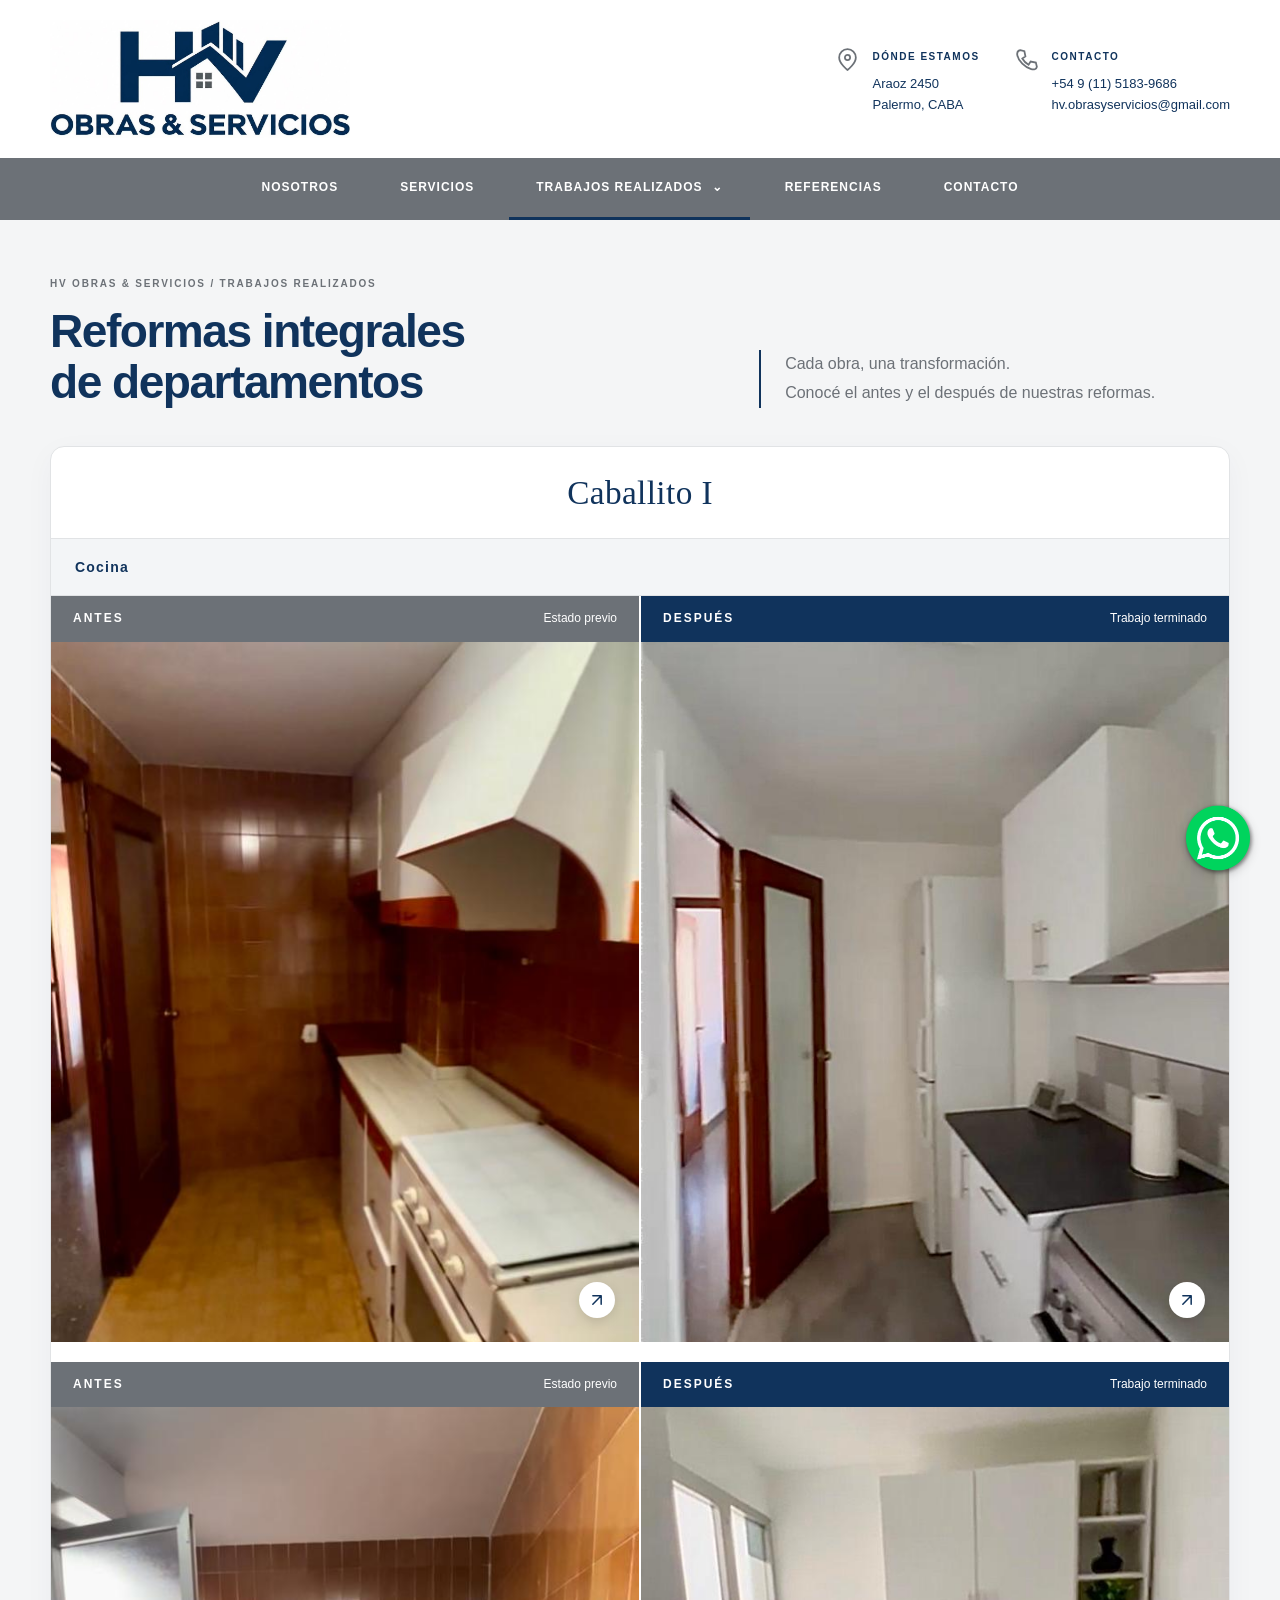
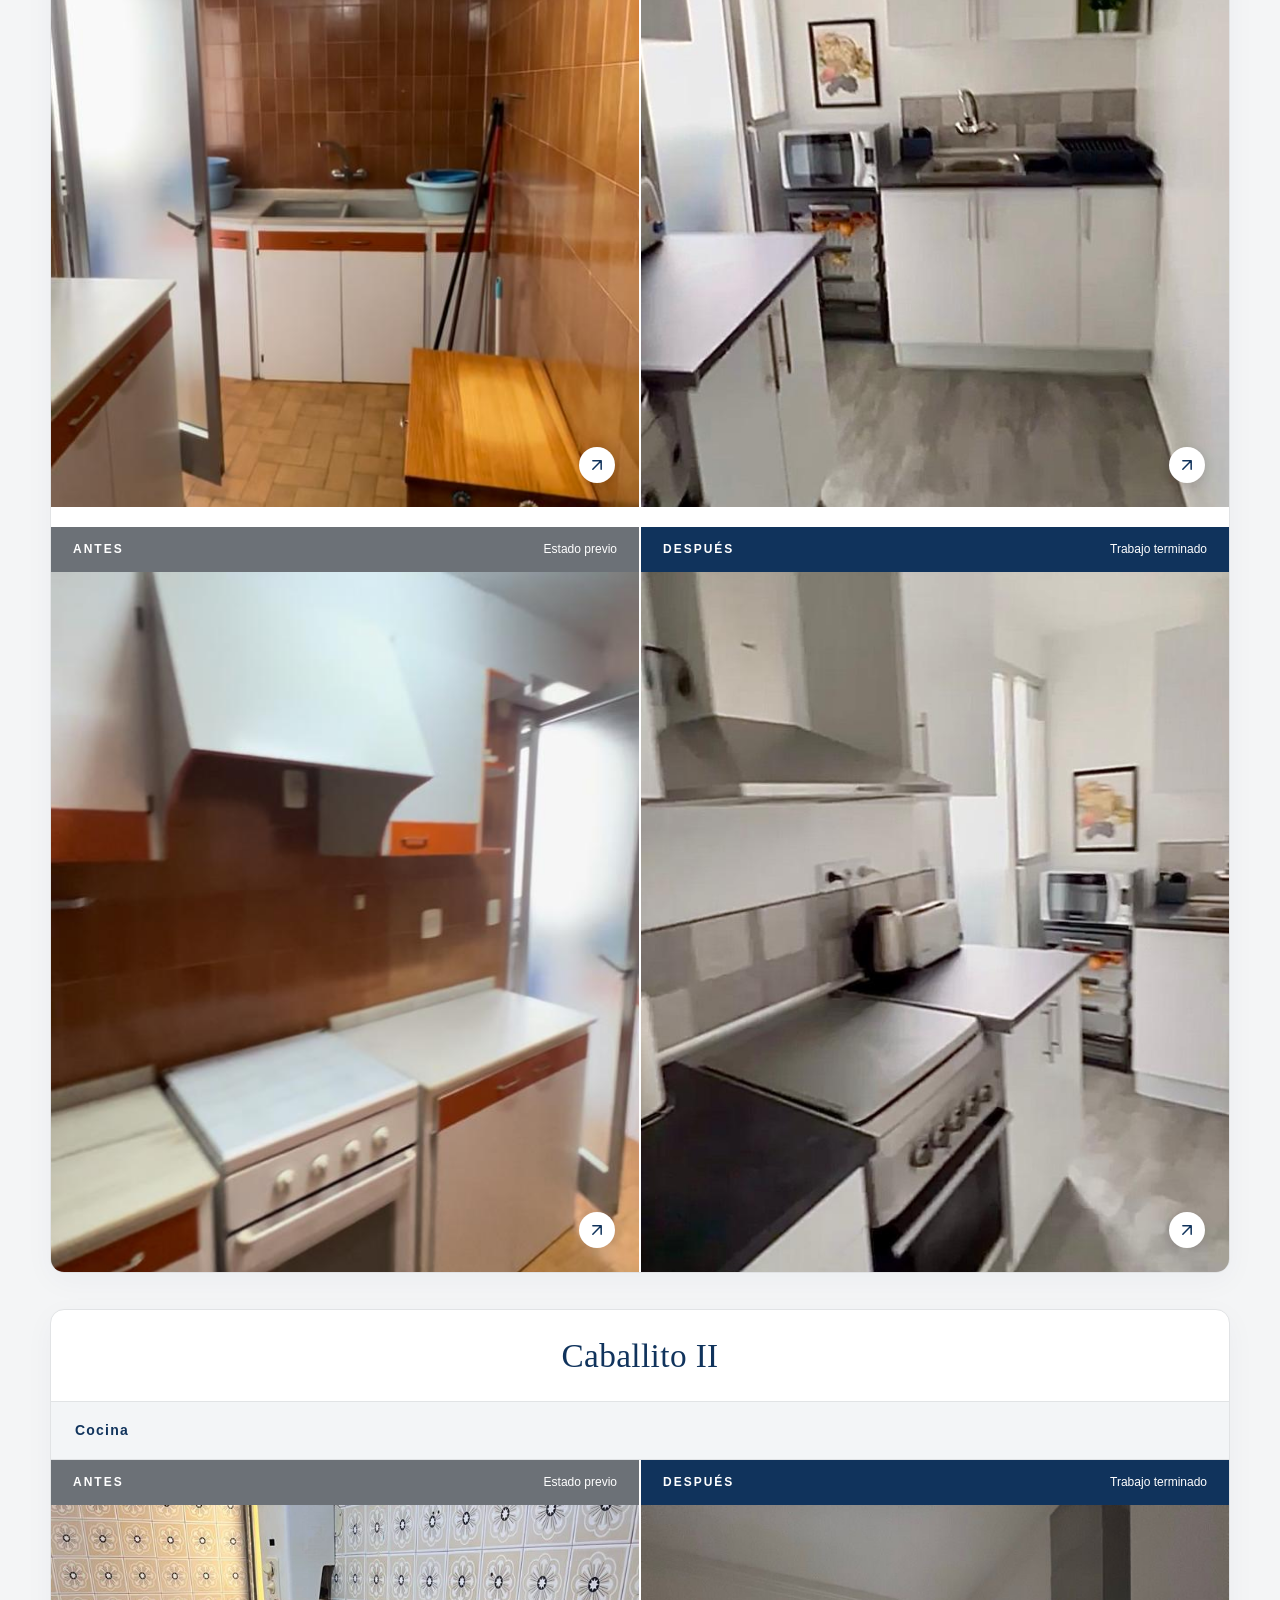
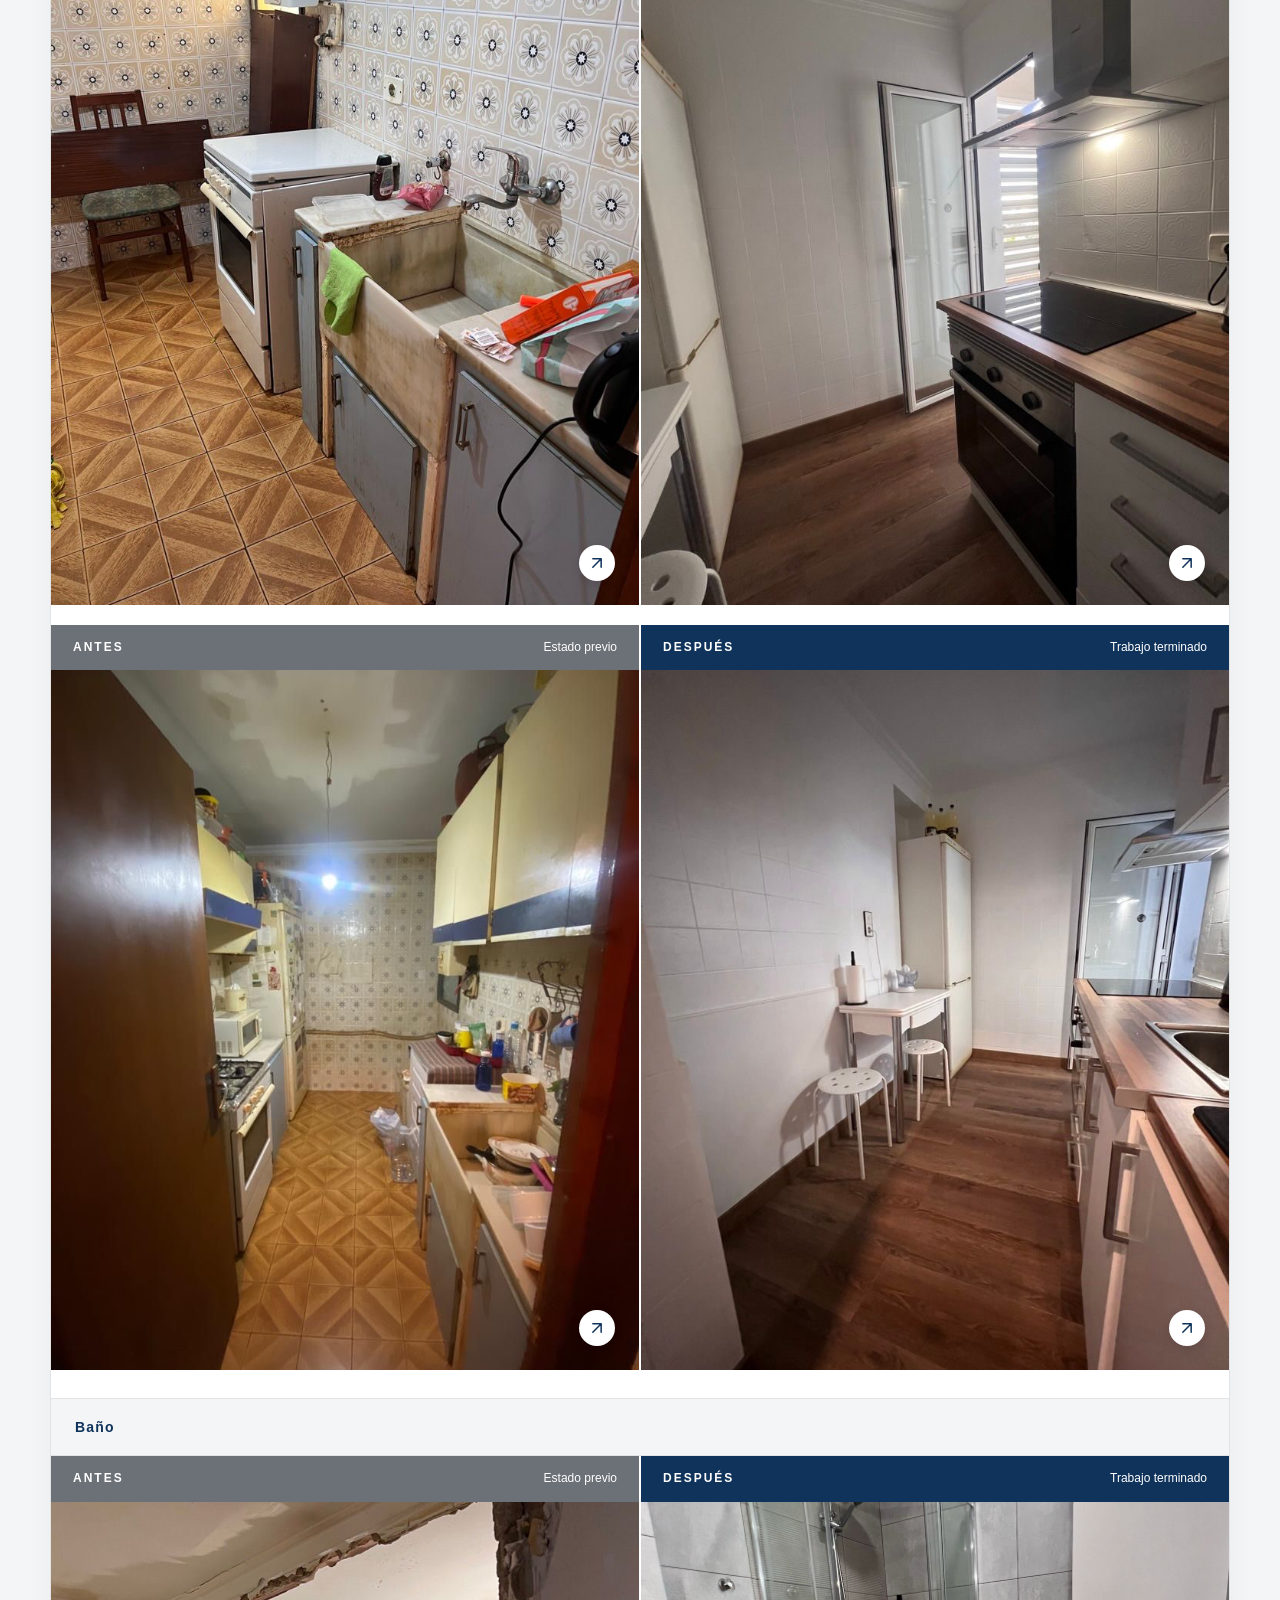
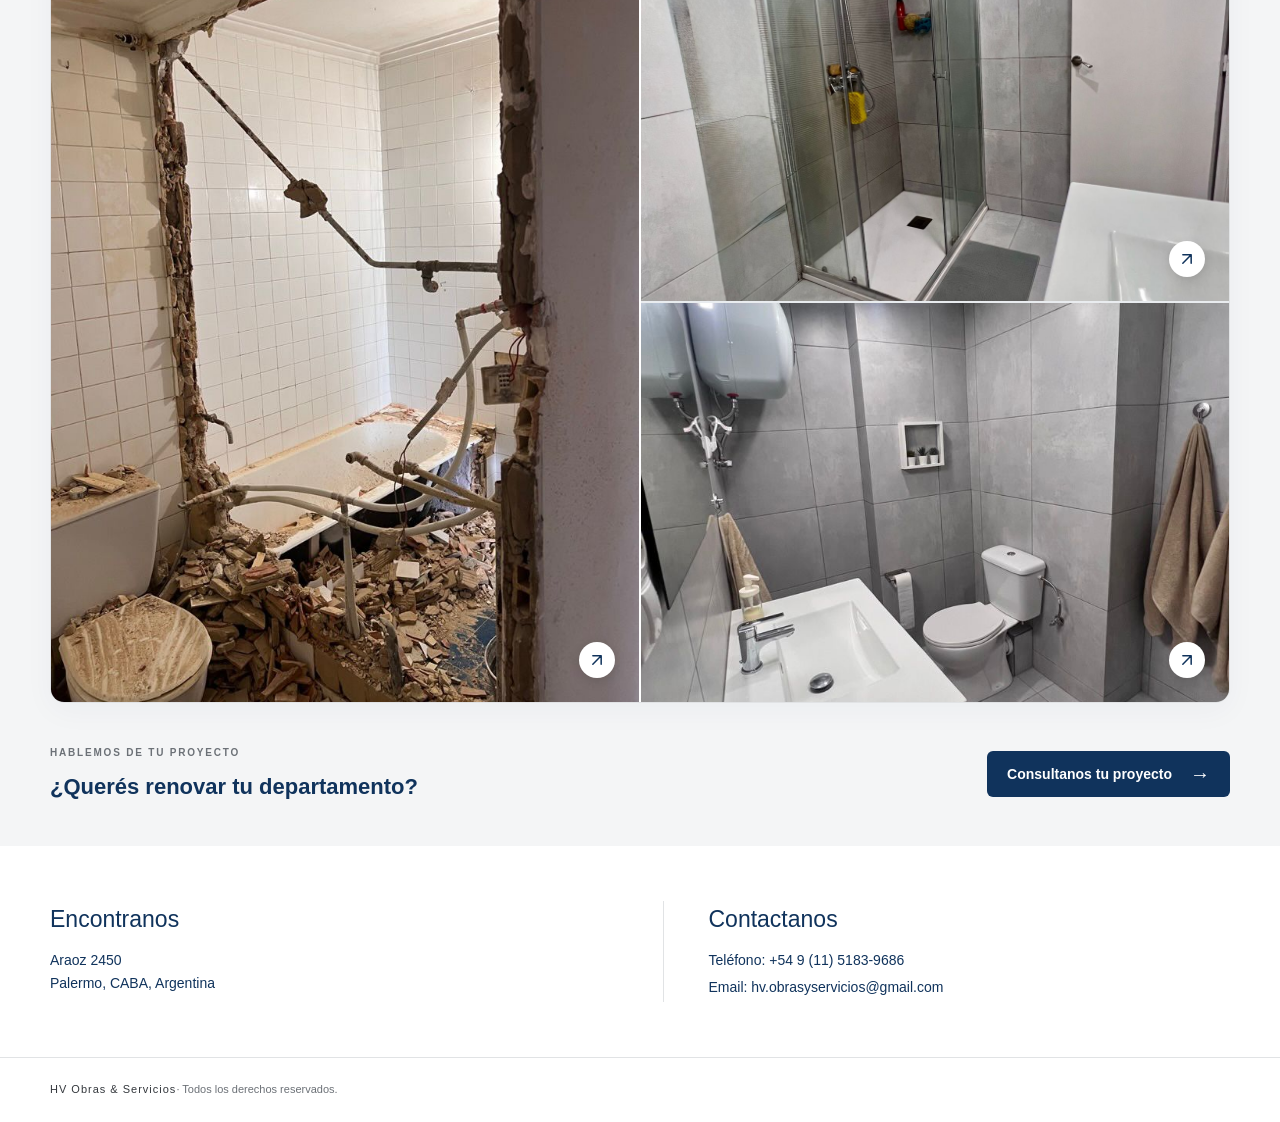
<file: trabajo-4.html>
<!doctype html>
<html lang="es">
  <head>
    <meta charset="UTF-8" />
    <meta name="viewport" content="width=device-width, initial-scale=1.0" />
    <meta
      name="description"
      content="Reformas integrales de departamentos: antes y después de nuestros trabajos. HV Obras &amp; Servicios."
    />
    <title>Reformas integrales de departamentos | HV Obras &amp; Servicios</title>
    <link rel="stylesheet" href="styles.css" />
    <script src="script.js" defer></script>
  </head>

  <body>
    <!-- Botón flotante de WhatsApp -->
    <a
      class="boton-whatsapp"
      href="https://wa.me/5491151839686"
      target="_blank"
      rel="noopener noreferrer"
      aria-label="Contactanos por WhatsApp"
    >
      <img src="imagenes/wpp.png" alt="" width="52" height="52" />
    </a>
    <a class="saltar" href="#inicio">Ir al contenido</a>
    <header class="encabezado">
      <div class="contenedor encabezado-interior">
        <a
          class="marca"
          href="index.html"
          aria-label="HV Obras &amp; Servicios, inicio"
        >
          <img
            class="logo"
            src="imagenes/logo.png"
            alt="HV Obras &amp; Servicios"
          />
        </a>

        <div class="datos-encabezado">
          <div class="dato">
            <svg
              class="icono"
              viewBox="0 0 24 24"
              fill="none"
              stroke="currentColor"
              stroke-width="1.7"
              aria-hidden="true"
            >
              <path d="M20 10c0 6-8 12-8 12S4 16 4 10a8 8 0 1 1 16 0Z" />
              <circle cx="12" cy="10" r="2.5" />
            </svg>
            <!-- DIRECCIÓN: cambiá estos textos por tus datos. -->
            <div>
              <span class="etiqueta">DÓNDE ESTAMOS</span>
              <p class="valor-etiqueta">Araoz 2450<br /><span class="valor-etiqueta">Palermo, CABA</span></p>
            </div>
          </div>
          <div class="dato">
            <svg
              class="icono"
              viewBox="0 0 24 24"
              fill="none"
              stroke="currentColor"
              stroke-width="1.7"
              aria-hidden="true"
            >
              <path
                d="m5 3 4 1 1 5-3 2a16 16 0 0 0 6 6l2-3 5 1 1 4c-1 5-9 2-14-3S0 4 5 3Z"
              />
            </svg>

            <div>
              <span class="etiqueta">CONTACTO</span>
              <p class="valor-etiqueta">
                +54 9 (11) 5183-9686<br /><span
                  >hv.obrasyservicios@gmail.com</span
                >
              </p>
            </div>
          </div>
        </div>
      </div>
    </header>

    <nav
  id="navegacion"
  class="navegacion"
  aria-label="Navegación principal"
  tabindex="-1"
>
  <div class="contenedor enlaces">
    <a href="index.html">Nosotros</a>
    <a href="servicios.html">Servicios</a>
    <div class="nav-trabajos nav-trabajos-activo">
      <button class="nav-trabajos-boton" type="button" aria-expanded="false" aria-controls="submenu-trabajos">Trabajos Realizados <span aria-hidden="true" class="nav-chevron">⌄</span></button>
      <ul class="nav-submenu" id="submenu-trabajos" inert><li><a href="trabajo-1.html">Impermeabilizaciones en Altura</a></li>
<li><a href="trabajo-2.html">Terraza</a></li>
<li><a href="trabajo-3.html">Palieres</a></li>
<li><a href="trabajo-4.html" aria-current="page">Reforma Integrales Departamentos</a></li></ul>
    </div>
    <a href="referencias.html">Referencias</a>
    <a href="contacto.html">Contacto</a>
  </div>
</nav>

    <main id="inicio" tabindex="-1">
      <section class="altura" aria-labelledby="titulo-trabajo">
        <div class="contenedor">
          <header class="altura-apertura">
            <div><p class="altura-etiqueta">HV OBRAS &amp; SERVICIOS / TRABAJOS REALIZADOS</p>
              <h1 id="titulo-trabajo">Reformas integrales<br>de departamentos</h1>
            </div>
            <p class="altura-intro">Cada obra, una transformación.<br>Conocé el antes y el después de nuestras reformas.</p>
          </header>
          <article class="altura-obra reforma-obra" aria-labelledby="departamento-01"><header class="altura-obra-cabecera"><div class="altura-ubicacion"><!-- Reemplazá este título por la dirección de la obra. --><h2 id="departamento-01">Caballito I</h2></div></header>
<section class="reforma-zona" aria-labelledby="cocina-01"><header class="reforma-zona-titulo"><h3 id="cocina-01">Cocina</h3></header>
<div class="reforma-par">
<figure class="altura-foto"><figcaption><span class="altura-estado">Antes</span><span>Estado previo</span></figcaption><div class="reforma-fotos"><a class="altura-ampliar" href="imagenes/caballitoI-antes-1-1.jpg" aria-label="Ampliar: Caballito I, cocina, sector 1, antes, vista 1"><img src="imagenes/caballitoI-antes-1-1.jpg" alt="Caballito I, cocina, sector 1, antes, vista 1" width="591" height="1280" loading="lazy"><span class="altura-zoom" aria-hidden="true"><svg width="20" height="20" viewBox="0 0 24 24" fill="none" stroke="currentColor" stroke-width="1.8" stroke-linecap="round" stroke-linejoin="round" focusable="false"><path d="M7 17 17 7M7 7h10v10" /></svg></span></a></div></figure>
<figure class="altura-foto altura-foto-despues"><figcaption><span class="altura-estado">Después</span><span>Trabajo terminado</span></figcaption><div class="reforma-fotos"><a class="altura-ampliar" href="imagenes/caballito-despues-1-1.jpg" aria-label="Ampliar: Caballito I, cocina, sector 1, después, vista 1"><img src="imagenes/caballito-despues-1-1.jpg" alt="Caballito I, cocina, sector 1, después, vista 1" width="719" height="1280" loading="lazy"><span class="altura-zoom" aria-hidden="true"><svg width="20" height="20" viewBox="0 0 24 24" fill="none" stroke="currentColor" stroke-width="1.8" stroke-linecap="round" stroke-linejoin="round" focusable="false"><path d="M7 17 17 7M7 7h10v10" /></svg></span></a></div></figure>
</div>
<div class="reforma-par">
<figure class="altura-foto"><figcaption><span class="altura-estado">Antes</span><span>Estado previo</span></figcaption><div class="reforma-fotos"><a class="altura-ampliar" href="imagenes/caballitoI-antes-2-2.jpg" aria-label="Ampliar: Caballito I, cocina, sector 2, antes, vista 1"><img src="imagenes/caballitoI-antes-2-2.jpg" alt="Caballito I, cocina, sector 2, antes, vista 1" width="591" height="1280" loading="lazy"><span class="altura-zoom" aria-hidden="true"><svg width="20" height="20" viewBox="0 0 24 24" fill="none" stroke="currentColor" stroke-width="1.8" stroke-linecap="round" stroke-linejoin="round" focusable="false"><path d="M7 17 17 7M7 7h10v10" /></svg></span></a></div></figure>
<figure class="altura-foto altura-foto-despues"><figcaption><span class="altura-estado">Después</span><span>Trabajo terminado</span></figcaption><div class="reforma-fotos"><a class="altura-ampliar" href="imagenes/caballitoI-despues-2-2.jpg" aria-label="Ampliar: Caballito I, cocina, sector 2, después, vista 1"><img src="imagenes/caballitoI-despues-2-2.jpg" alt="Caballito I, cocina, sector 2, después, vista 1" width="660" height="1190" loading="lazy"><span class="altura-zoom" aria-hidden="true"><svg width="20" height="20" viewBox="0 0 24 24" fill="none" stroke="currentColor" stroke-width="1.8" stroke-linecap="round" stroke-linejoin="round" focusable="false"><path d="M7 17 17 7M7 7h10v10" /></svg></span></a></div></figure>
</div>
<div class="reforma-par">
<figure class="altura-foto"><figcaption><span class="altura-estado">Antes</span><span>Estado previo</span></figcaption><div class="reforma-fotos"><a class="altura-ampliar" href="imagenes/caballitoI-antes-3-3.jpg" aria-label="Ampliar: Caballito I, cocina, sector 3, antes, vista 1"><img src="imagenes/caballitoI-antes-3-3.jpg" alt="Caballito I, cocina, sector 3, antes, vista 1" width="591" height="1280" loading="lazy"><span class="altura-zoom" aria-hidden="true"><svg width="20" height="20" viewBox="0 0 24 24" fill="none" stroke="currentColor" stroke-width="1.8" stroke-linecap="round" stroke-linejoin="round" focusable="false"><path d="M7 17 17 7M7 7h10v10" /></svg></span></a></div></figure>
<figure class="altura-foto altura-foto-despues"><figcaption><span class="altura-estado">Después</span><span>Trabajo terminado</span></figcaption><div class="reforma-fotos"><a class="altura-ampliar" href="imagenes/caballitoI-despues-3-3.jpg" aria-label="Ampliar: Caballito I, cocina, sector 3, después, vista 1"><img src="imagenes/caballitoI-despues-3-3.jpg" alt="Caballito I, cocina, sector 3, después, vista 1" width="664" height="1182" loading="lazy"><span class="altura-zoom" aria-hidden="true"><svg width="20" height="20" viewBox="0 0 24 24" fill="none" stroke="currentColor" stroke-width="1.8" stroke-linecap="round" stroke-linejoin="round" focusable="false"><path d="M7 17 17 7M7 7h10v10" /></svg></span></a></div></figure>
</div>
</section>
</article>
<article class="altura-obra reforma-obra" aria-labelledby="departamento-02"><header class="altura-obra-cabecera"><div class="altura-ubicacion"><!-- Reemplazá este título por la dirección de la obra. --><h2 id="departamento-02">Caballito II</h2></div></header>
<section class="reforma-zona" aria-labelledby="cocina-02"><header class="reforma-zona-titulo"><h3 id="cocina-02">Cocina</h3></header>
<div class="reforma-par">
<figure class="altura-foto"><figcaption><span class="altura-estado">Antes</span><span>Estado previo</span></figcaption><div class="reforma-fotos"><a class="altura-ampliar" href="imagenes/caballitoII-antes-1-1.JPG" aria-label="Ampliar: Caballito II, cocina, sector 1, antes, vista 1"><img src="imagenes/caballitoII-antes-1-1.JPG" alt="Caballito II, cocina, sector 1, antes, vista 1" width="768" height="1024" loading="lazy"><span class="altura-zoom" aria-hidden="true"><svg width="20" height="20" viewBox="0 0 24 24" fill="none" stroke="currentColor" stroke-width="1.8" stroke-linecap="round" stroke-linejoin="round" focusable="false"><path d="M7 17 17 7M7 7h10v10" /></svg></span></a></div></figure>
<figure class="altura-foto altura-foto-despues"><figcaption><span class="altura-estado">Después</span><span>Trabajo terminado</span></figcaption><div class="reforma-fotos"><a class="altura-ampliar" href="imagenes/caballitoII-despues-1-1.JPG" aria-label="Ampliar: Caballito II, cocina, sector 1, después, vista 1"><img src="imagenes/caballitoII-despues-1-1.JPG" alt="Caballito II, cocina, sector 1, después, vista 1" width="768" height="1024" loading="lazy"><span class="altura-zoom" aria-hidden="true"><svg width="20" height="20" viewBox="0 0 24 24" fill="none" stroke="currentColor" stroke-width="1.8" stroke-linecap="round" stroke-linejoin="round" focusable="false"><path d="M7 17 17 7M7 7h10v10" /></svg></span></a></div></figure>
</div>
<div class="reforma-par">
<figure class="altura-foto"><figcaption><span class="altura-estado">Antes</span><span>Estado previo</span></figcaption><div class="reforma-fotos"><a class="altura-ampliar" href="imagenes/caballitoII-antes-2-2.JPG" aria-label="Ampliar: Caballito II, cocina, sector 2, antes, vista 1"><img src="imagenes/caballitoII-antes-2-2.JPG" alt="Caballito II, cocina, sector 2, antes, vista 1" width="768" height="1024" loading="lazy"><span class="altura-zoom" aria-hidden="true"><svg width="20" height="20" viewBox="0 0 24 24" fill="none" stroke="currentColor" stroke-width="1.8" stroke-linecap="round" stroke-linejoin="round" focusable="false"><path d="M7 17 17 7M7 7h10v10" /></svg></span></a></div></figure>
<figure class="altura-foto altura-foto-despues"><figcaption><span class="altura-estado">Después</span><span>Trabajo terminado</span></figcaption><div class="reforma-fotos"><a class="altura-ampliar" href="imagenes/caballitoII-despues-2-2.JPG" aria-label="Ampliar: Caballito II, cocina, sector 2, después, vista 1"><img src="imagenes/caballitoII-despues-2-2.JPG" alt="Caballito II, cocina, sector 2, después, vista 1" width="768" height="1024" loading="lazy"><span class="altura-zoom" aria-hidden="true"><svg width="20" height="20" viewBox="0 0 24 24" fill="none" stroke="currentColor" stroke-width="1.8" stroke-linecap="round" stroke-linejoin="round" focusable="false"><path d="M7 17 17 7M7 7h10v10" /></svg></span></a></div></figure>
</div>
</section><section class="reforma-zona" aria-labelledby="bano-02"><header class="reforma-zona-titulo"><h3 id="bano-02">Baño</h3></header>
<div class="reforma-par reforma-bano"><figure class="altura-foto"><figcaption><span class="altura-estado">Antes</span><span>Estado previo</span></figcaption><div class="reforma-fotos"><a class="altura-ampliar" href="imagenes/caballitoII-antes.jpg" aria-label="Ampliar: Caballito II, baño, antes, vista 1"><img src="imagenes/caballitoII-antes.jpg" alt="Caballito II, baño, antes, vista 1" width="768" height="1024" loading="lazy"><span class="altura-zoom" aria-hidden="true"><svg width="20" height="20" viewBox="0 0 24 24" fill="none" stroke="currentColor" stroke-width="1.8" stroke-linecap="round" stroke-linejoin="round" focusable="false"><path d="M7 17 17 7M7 7h10v10" /></svg></span></a></div></figure><figure class="altura-foto altura-foto-despues"><figcaption><span class="altura-estado">Después</span><span>Trabajo terminado</span></figcaption><div class="reforma-fotos"><a class="altura-ampliar" href="imagenes/caballitoII-despues-1.jpg" aria-label="Ampliar: Caballito II, baño, después, vista 1"><img src="imagenes/caballitoII-despues-1.jpg" alt="Caballito II, baño, después, vista 1" width="1200" height="1600" loading="lazy"><span class="altura-zoom" aria-hidden="true"><svg width="20" height="20" viewBox="0 0 24 24" fill="none" stroke="currentColor" stroke-width="1.8" stroke-linecap="round" stroke-linejoin="round" focusable="false"><path d="M7 17 17 7M7 7h10v10" /></svg></span></a><a class="altura-ampliar" href="imagenes/caballitoII-despues-2.jpg" aria-label="Ampliar: Caballito II, baño, después, vista 2"><img src="imagenes/caballitoII-despues-2.jpg" alt="Caballito II, baño, después, vista 2" width="768" height="1024" loading="lazy"><span class="altura-zoom" aria-hidden="true"><svg width="20" height="20" viewBox="0 0 24 24" fill="none" stroke="currentColor" stroke-width="1.8" stroke-linecap="round" stroke-linejoin="round" focusable="false"><path d="M7 17 17 7M7 7h10v10" /></svg></span></a></div></figure></div>
</section>
</article>
          <!-- Agregar nuevas obras aquí, antes de la consulta y del contacto. -->
          <div class="altura-cierre"><div><p class="altura-etiqueta">HABLEMOS DE TU PROYECTO</p><h2>¿Querés renovar tu departamento?</h2></div><a class="obras-contacto" href="contacto.html">Consultanos tu proyecto <span aria-hidden="true">→</span></a></div>
        </div>
      </section>
      <section class="informacion contenedor" aria-label="Ubicación y contacto">
        <div class="bloque" id="ubicacion">
          <div>
            <h2 class="valor-etiqueta">Encontranos</h2>
            <p class="valor-etiqueta">Araoz 2450<br />Palermo, CABA, Argentina</p>
          </div>
        </div>
        <div class="bloque" id="contacto">
          <div>
            <h2 class="valor-etiqueta">Contactanos</h2>
            <address>
              <p class="valor-etiqueta"><strong>Teléfono:</strong> +54 9 (11) 5183-9686</p>
              <p class="valor-etiqueta"><strong>Email:</strong> hv.obrasyservicios@gmail.com</p>
            </address>
          </div>
        </div>
      </section>
    </main>
    <footer>
      <div class="contenedor">
        HV Obras & Servicios<span>· Todos los derechos reservados.</span>
      </div>
    </footer>
    <!-- Flecha para volver al menú -->
<a
  class="volver-arriba"
  href="#navegacion"
  aria-label="Volver al menú principal"
  hidden
>
  <img
    src="imagenes/flecha-arriba.png"
    alt=""
    width="26"
    height="26"
  >
</a>
<dialog class="altura-visor" aria-label="Fotografía ampliada">
      <button class="altura-visor-cerrar" type="button" aria-label="Cerrar imagen">Cerrar ×</button>
      <img alt="">
    </dialog>
  </body>
</html>
</file>
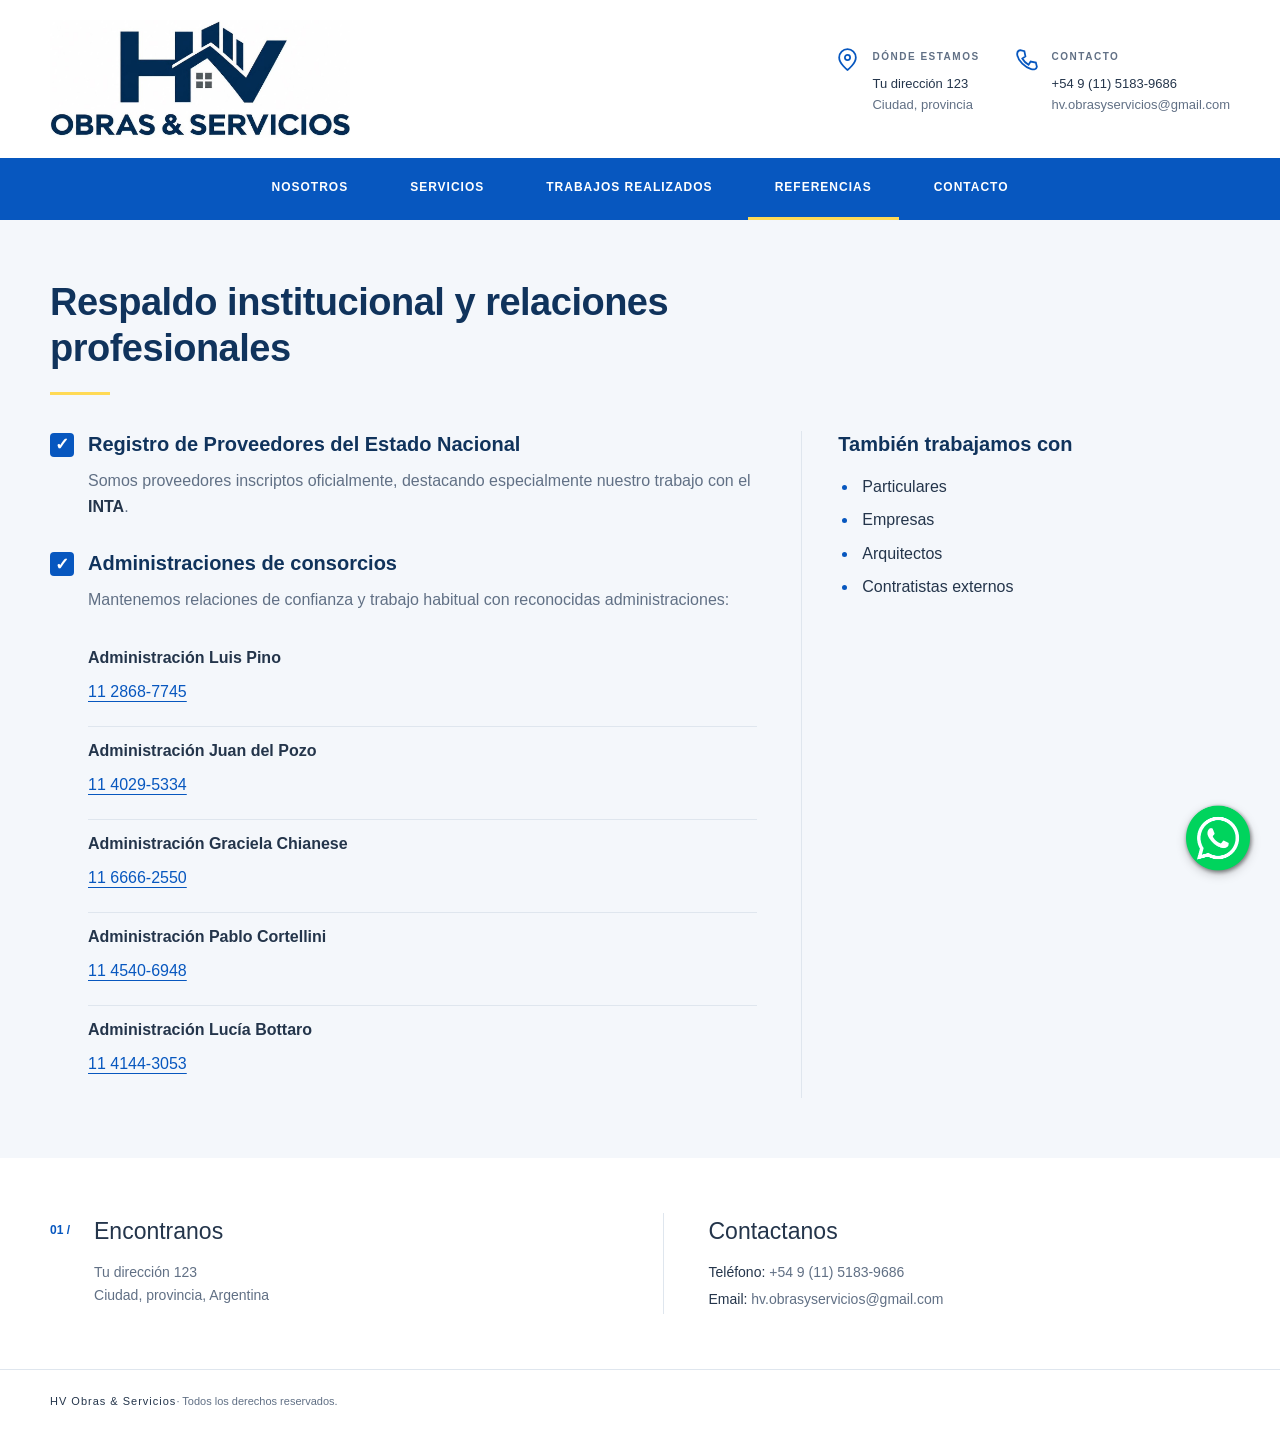
<file: public_html/referencias.html>
<!doctype html>
<html lang="es">
  <head>
    <meta charset="UTF-8" />
    <meta name="viewport" content="width=device-width, initial-scale=1.0" />
    <meta
      name="description"
      content="Conocé nuestra empresa y encontrá nuestros datos de contacto."
    />
    <title>HV Obras & Servicios</title>
    <link rel="stylesheet" href="styles.css" />
  </head>

  <body>
    <!-- Botón flotante de WhatsApp -->
    <a
      class="boton-whatsapp"
      href="https://wa.me/5491151839686"
      target="_blank"
      rel="noopener noreferrer"
      aria-label="Contactanos por WhatsApp"
    >
      <img src="imagenes/wpp.png" alt="" width="52" height="52" />
    </a>
    <a class="saltar" href="#inicio">Ir al contenido</a>
    <header class="encabezado">
      <div class="contenedor encabezado-interior">
        <a
          class="marca"
          href="index.html"
          aria-label="HV Obras &amp; Servicios, inicio"
        >
          <img
            class="logo"
            src="imagenes/logo.png"
            alt="HV Obras &amp; Servicios"
          />
        </a>

        <div class="datos-encabezado">
          <div class="dato">
            <svg
              class="icono"
              viewBox="0 0 24 24"
              fill="none"
              stroke="currentColor"
              stroke-width="1.7"
              aria-hidden="true"
            >
              <path d="M20 10c0 6-8 12-8 12S4 16 4 10a8 8 0 1 1 16 0Z" />
              <circle cx="12" cy="10" r="2.5" />
            </svg>
            <!-- DIRECCIÓN: cambiá estos textos por tus datos. -->
            <div>
              <span class="etiqueta">DÓNDE ESTAMOS</span>
              <p>Tu dirección 123<br /><span>Ciudad, provincia</span></p>
            </div>
          </div>
          <div class="dato">
            <svg
              class="icono"
              viewBox="0 0 24 24"
              fill="none"
              stroke="currentColor"
              stroke-width="1.7"
              aria-hidden="true"
            >
              <path
                d="m5 3 4 1 1 5-3 2a16 16 0 0 0 6 6l2-3 5 1 1 4c-1 5-9 2-14-3S0 4 5 3Z"
              />
            </svg>

            <div>
              <span class="etiqueta">CONTACTO</span>
              <p>
                +54 9 (11) 5183-9686<br /><span
                  >hv.obrasyservicios@gmail.com</span
                >
              </p>
            </div>
          </div>
        </div>
      </div>
    </header>

    <nav class="navegacion" aria-label="Navegación principal">
      <div class="contenedor enlaces">
        <a href="index.html">Nosotros</a>
        <a href="servicios.html">Servicios</a>
        <a href="trabajos.html">Trabajos Realizados</a>
        <a href="referencias.html" aria-current="page">Referencias</a>
        <a href="contacto.html">Contacto</a>
      </div>
    </nav>

    <main id="inicio" tabindex="-1">
      <section class="respaldo" aria-labelledby="titulo-respaldo">
        <div class="contenedor">
          <header class="respaldo-cabecera">
            <h1 id="titulo-respaldo" class="respaldo-titulo">
              Respaldo institucional y relaciones profesionales
            </h1>
          </header>

          <div class="respaldo-columnas">
            <div class="respaldo-principal">
              <article class="respaldo-item">
                <span class="respaldo-check" aria-hidden="true">✓</span>

                <div>
                  <h2>Registro de Proveedores del Estado Nacional</h2>
                  <p>
                    Somos proveedores inscriptos oficialmente, destacando
                    especialmente nuestro trabajo con el <strong>INTA</strong>.
                  </p>
                </div>
              </article>

              <article class="respaldo-item">
                <span class="respaldo-check" aria-hidden="true">✓</span>

                <div>
                  <h2>Administraciones de consorcios</h2>
                  <p>
                    Mantenemos relaciones de confianza y trabajo habitual con
                    reconocidas administraciones:
                  </p>

                  <ul class="respaldo-administraciones">
                    <li>
                      <span class="respaldo-nombre">
                        Administración Luis Pino
                      </span>
                      <a
                        class="respaldo-telefono"
                        href="tel:+541128687745"
                        aria-label="Llamar a Administración Luis Pino al 11 2868-7745"
                      >
                        11 2868-7745
                      </a>
                    </li>

                    <li>
                      <span class="respaldo-nombre">
                        Administración Juan del Pozo
                      </span>
                      <a
                        class="respaldo-telefono"
                        href="tel:+541140295334"
                        aria-label="Llamar a Administración Juan del Pozo al 11 4029-5334"
                      >
                        11 4029-5334
                      </a>
                    </li>

                    <li>
                      <span class="respaldo-nombre">
                        Administración Graciela Chianese
                      </span>
                      <a
                        class="respaldo-telefono"
                        href="tel:+541166662550"
                        aria-label="Llamar a Administración Graciela Chianese al 11 6666-2550"
                      >
                        11 6666-2550
                      </a>
                    </li>

                    <li>
                      <span class="respaldo-nombre">
                        Administración Pablo Cortellini
                      </span>
                      <a
                        class="respaldo-telefono"
                        href="tel:+541145406948"
                        aria-label="Llamar a Administración Pablo Cortellini al 11 4540-6948"
                      >
                        11 4540-6948
                      </a>
                    </li>

                    <li>
                      <span class="respaldo-nombre">
                        Administración Lucía Bottaro
                      </span>
                      <a
                        class="respaldo-telefono"
                        href="tel:+541141443053"
                        aria-label="Llamar a Administración Lucía Bottaro al 11 4144-3053"
                      >
                        11 4144-3053
                      </a>
                    </li>
                  </ul>
                </div>
              </article>
            </div>

            <aside class="respaldo-clientes">
              <h2>También trabajamos con</h2>

              <ul class="respaldo-lista">
                <li>Particulares</li>
                <li>Empresas</li>
                <li>Arquitectos</li>
                <li>Contratistas externos</li>
              </ul>
            </aside>
          </div>
        </div>
      </section>

      <section class="informacion contenedor" aria-label="Ubicación y contacto">
        <div class="bloque" id="ubicacion">
          <span class="numero" aria-hidden="true">01 /</span>
          <div>
            <h2>Encontranos</h2>
            <p>Tu dirección 123<br />Ciudad, provincia, Argentina</p>
          </div>
        </div>
        <div class="bloque" id="contacto">
          <div>
            <h2>Contactanos</h2>
            <address>
              <p><strong>Teléfono:</strong> +54 9 (11) 5183-9686</p>
              <p><strong>Email:</strong> hv.obrasyservicios@gmail.com</p>
            </address>
          </div>
        </div>
      </section>
    </main>
    <footer>
      <div class="contenedor">
        HV Obras & Servicios<span>· Todos los derechos reservados.</span>
      </div>
    </footer>
  </body>
</html>
</file>
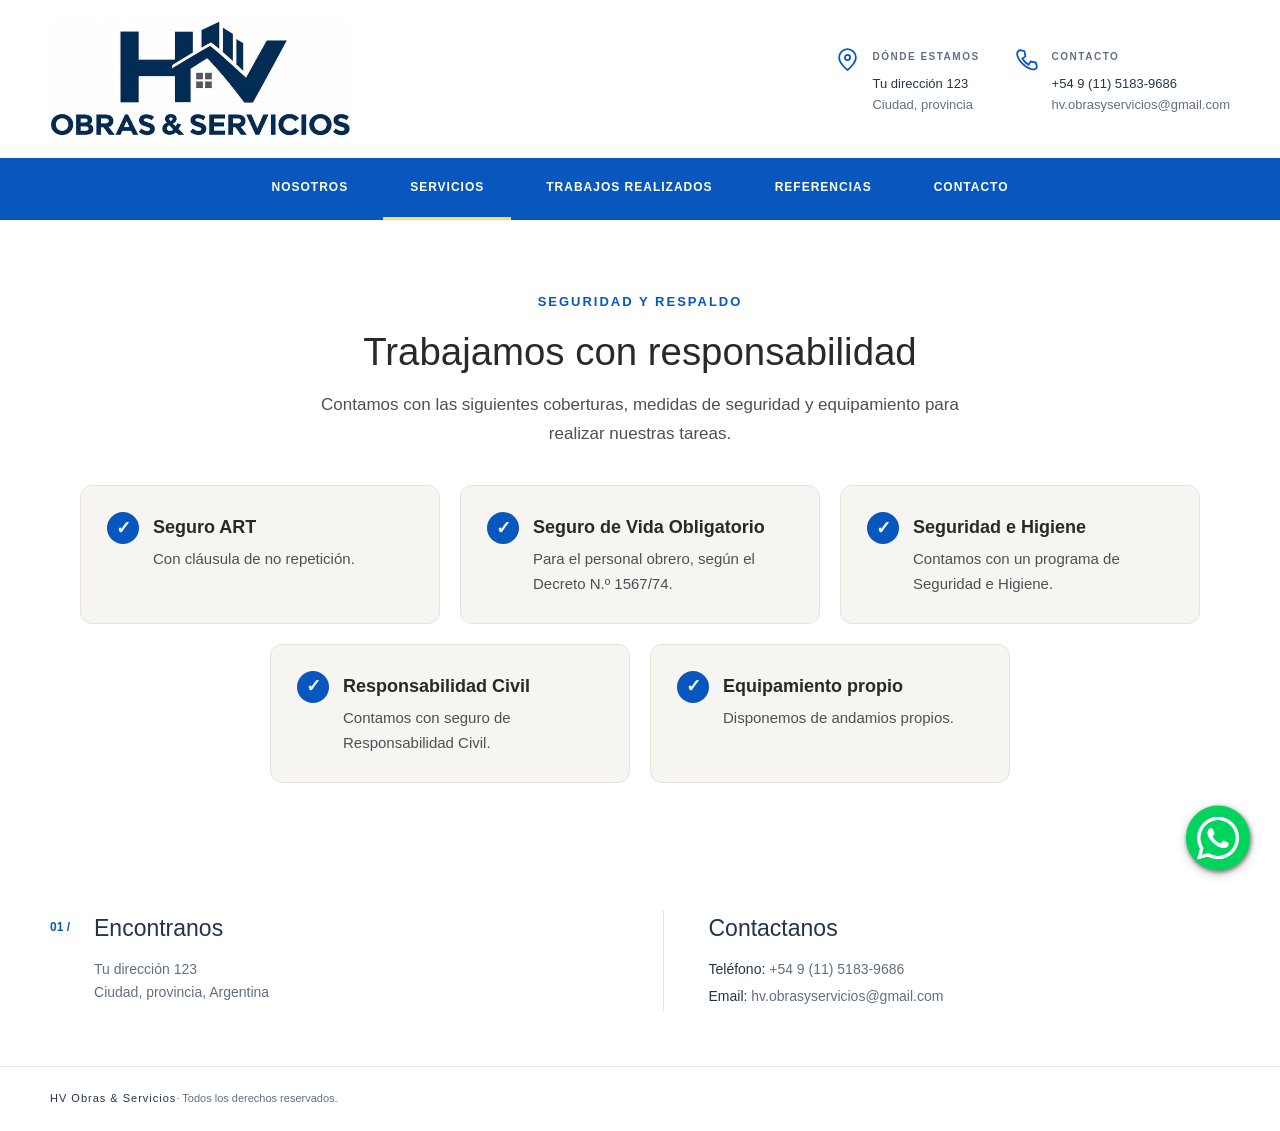
<file: public_html/servicios.html>
<!doctype html>
<html lang="es">
  <head>
    <meta charset="UTF-8" />
    <meta name="viewport" content="width=device-width, initial-scale=1.0" />
    <meta
      name="description"
      content="Conocé nuestra empresa y encontrá nuestros datos de contacto."
    />
    <title>HV Obras & Servicios</title>
    <link rel="stylesheet" href="styles.css" />
  </head>

  <body>
    <!-- Botón flotante de WhatsApp -->
    <a
      class="boton-whatsapp"
      href="https://wa.me/5491151839686"
      target="_blank"
      rel="noopener noreferrer"
      aria-label="Contactanos por WhatsApp"
    >
      <img src="imagenes/wpp.png" alt="" width="52" height="52" />
    </a>
    <a class="saltar" href="#inicio">Ir al contenido</a>
    <header class="encabezado">
      <div class="contenedor encabezado-interior">
        <a
          class="marca"
          href="index.html"
          aria-label="HV Obras &amp; Servicios, inicio"
        >
          <img
            class="logo"
            src="imagenes/logo.png"
            alt="HV Obras &amp; Servicios"
          />
        </a>

        <div class="datos-encabezado">
          <div class="dato">
            <svg
              class="icono"
              viewBox="0 0 24 24"
              fill="none"
              stroke="currentColor"
              stroke-width="1.7"
              aria-hidden="true"
            >
              <path d="M20 10c0 6-8 12-8 12S4 16 4 10a8 8 0 1 1 16 0Z" />
              <circle cx="12" cy="10" r="2.5" />
            </svg>
            <!-- DIRECCIÓN: cambiá estos textos por tus datos. -->
            <div>
              <span class="etiqueta">DÓNDE ESTAMOS</span>
              <p>Tu dirección 123<br /><span>Ciudad, provincia</span></p>
            </div>
          </div>
          <div class="dato">
            <svg
              class="icono"
              viewBox="0 0 24 24"
              fill="none"
              stroke="currentColor"
              stroke-width="1.7"
              aria-hidden="true"
            >
              <path
                d="m5 3 4 1 1 5-3 2a16 16 0 0 0 6 6l2-3 5 1 1 4c-1 5-9 2-14-3S0 4 5 3Z"
              />
            </svg>

            <div>
              <span class="etiqueta">CONTACTO</span>
              <p>
                +54 9 (11) 5183-9686<br /><span
                  >hv.obrasyservicios@gmail.com</span
                >
              </p>
            </div>
          </div>
        </div>
      </div>
    </header>

    <nav class="navegacion" aria-label="Navegación principal">
      <div class="contenedor enlaces">
        <a href="index.html">Nosotros</a>
        <a href="servicios.html" aria-current="page">Servicios</a>
        <a href="trabajos.html">Trabajos Realizados</a>
        <a href="referencias.html">Referencias</a>
        <a href="contacto.html">Contacto</a>
      </div>
    </nav>

    <main id="inicio" tabindex="-1">
      <section class="hv-seguridad" aria-labelledby="hv-seguridad-titulo">
        <div class="hv-seguridad-contenedor">
          <header class="hv-seguridad-encabezado">
            <span class="hv-seguridad-etiqueta">
              <strong>SEGURIDAD Y RESPALDO</strong></span
            >

            <h2 id="hv-seguridad-titulo">Trabajamos con responsabilidad</h2>

            <p>
              Contamos con las siguientes coberturas, medidas de seguridad y
              equipamiento para realizar nuestras tareas.
            </p>
          </header>

          <ul class="hv-seguridad-lista">
            <li>
              <span class="hv-seguridad-icono" aria-hidden="true">✓</span>
              <div>
                <h3>Seguro ART</h3>
                <p>Con cláusula de no repetición.</p>
              </div>
            </li>

            <li>
              <span class="hv-seguridad-icono" aria-hidden="true">✓</span>
              <div>
                <h3>Seguro de Vida Obligatorio</h3>
                <p>Para el personal obrero, según el Decreto N.º 1567/74.</p>
              </div>
            </li>

            <li>
              <span class="hv-seguridad-icono" aria-hidden="true">✓</span>
              <div>
                <h3>Seguridad e Higiene</h3>
                <p>Contamos con un programa de Seguridad e Higiene.</p>
              </div>
            </li>

            <li>
              <span class="hv-seguridad-icono" aria-hidden="true">✓</span>
              <div>
                <h3>Responsabilidad Civil</h3>
                <p>Contamos con seguro de Responsabilidad Civil.</p>
              </div>
            </li>

            <li>
              <span class="hv-seguridad-icono" aria-hidden="true">✓</span>
              <div>
                <h3>Equipamiento propio</h3>
                <p>Disponemos de andamios propios.</p>
              </div>
            </li>
          </ul>
        </div>
      </section>

      <section class="informacion contenedor" aria-label="Ubicación y contacto">
        <div class="bloque" id="ubicacion">
          <span class="numero" aria-hidden="true">01 /</span>
          <div>
            <h2>Encontranos</h2>
            <p>Tu dirección 123<br />Ciudad, provincia, Argentina</p>
          </div>
        </div>
        <div class="bloque" id="contacto">
          <div>
            <h2>Contactanos</h2>
            <address>
              <p><strong>Teléfono:</strong> +54 9 (11) 5183-9686</p>
              <p><strong>Email:</strong> hv.obrasyservicios@gmail.com</p>
            </address>
          </div>
        </div>
      </section>
    </main>
    <footer>
      <div class="contenedor">
        HV Obras & Servicios<span>· Todos los derechos reservados.</span>
      </div>
    </footer>
  </body>
</html>
</file>
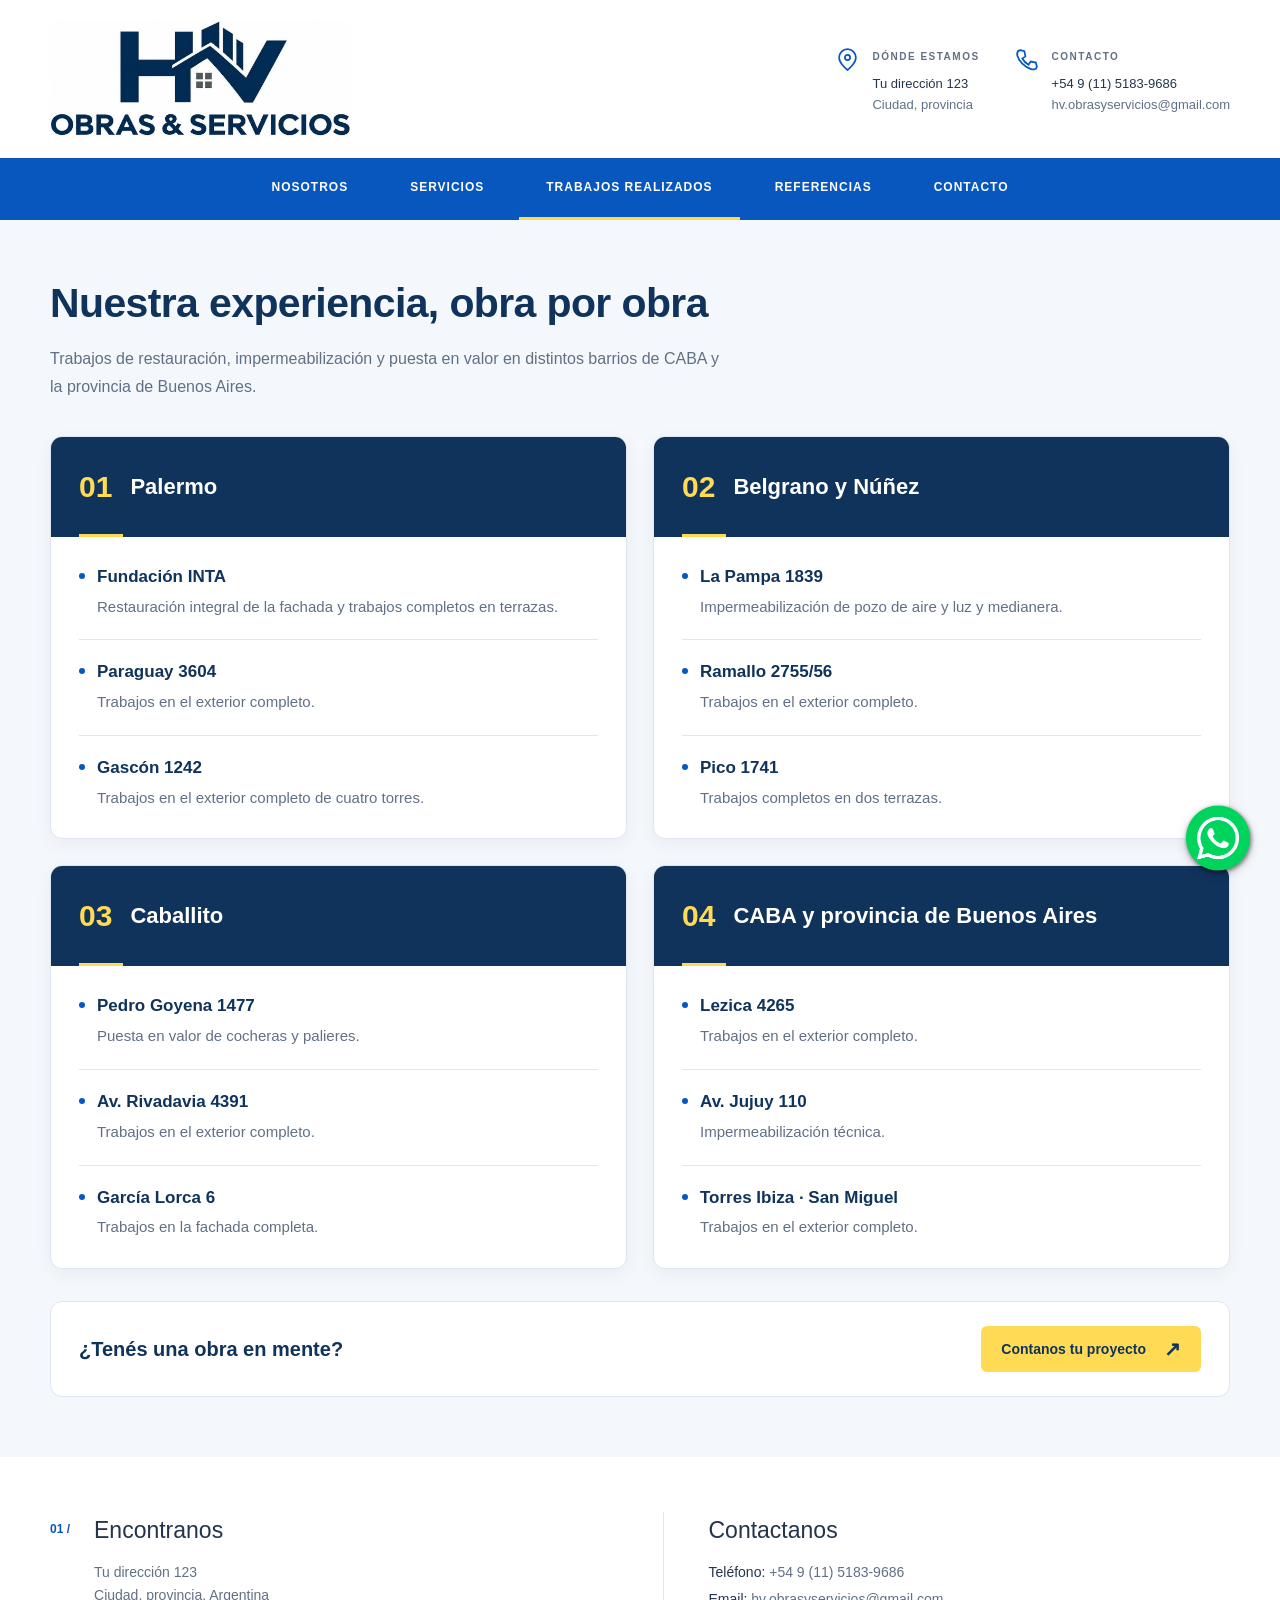
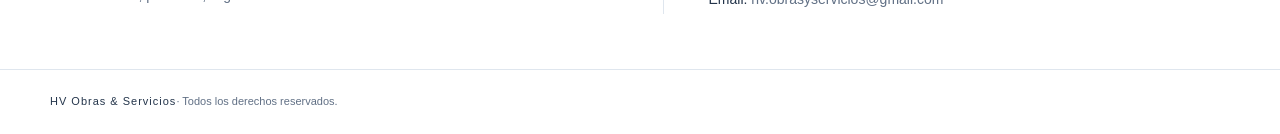
<file: public_html/trabajos.html>
<!doctype html>
<html lang="es">
  <head>
    <meta charset="UTF-8" />
    <meta name="viewport" content="width=device-width, initial-scale=1.0" />
    <meta
      name="description"
      content="Conocé nuestra empresa y encontrá nuestros datos de contacto."
    />
    <title>HV Obras & Servicios</title>
    <link rel="stylesheet" href="styles.css" />
  </head>

  <body>
    <!-- Botón flotante de WhatsApp -->
    <a
      class="boton-whatsapp"
      href="https://wa.me/5491151839686"
      target="_blank"
      rel="noopener noreferrer"
      aria-label="Contactanos por WhatsApp"
    >
      <img src="imagenes/wpp.png" alt="" width="52" height="52" />
    </a>
    <a class="saltar" href="#inicio">Ir al contenido</a>
    <header class="encabezado">
      <div class="contenedor encabezado-interior">
        <a
          class="marca"
          href="index.html"
          aria-label="HV Obras &amp; Servicios, inicio"
        >
          <img
            class="logo"
            src="imagenes/logo.png"
            alt="HV Obras &amp; Servicios"
          />
        </a>

        <div class="datos-encabezado">
          <div class="dato">
            <svg
              class="icono"
              viewBox="0 0 24 24"
              fill="none"
              stroke="currentColor"
              stroke-width="1.7"
              aria-hidden="true"
            >
              <path d="M20 10c0 6-8 12-8 12S4 16 4 10a8 8 0 1 1 16 0Z" />
              <circle cx="12" cy="10" r="2.5" />
            </svg>
            <!-- DIRECCIÓN: cambiá estos textos por tus datos. -->
            <div>
              <span class="etiqueta">DÓNDE ESTAMOS</span>
              <p>Tu dirección 123<br /><span>Ciudad, provincia</span></p>
            </div>
          </div>
          <div class="dato">
            <svg
              class="icono"
              viewBox="0 0 24 24"
              fill="none"
              stroke="currentColor"
              stroke-width="1.7"
              aria-hidden="true"
            >
              <path
                d="m5 3 4 1 1 5-3 2a16 16 0 0 0 6 6l2-3 5 1 1 4c-1 5-9 2-14-3S0 4 5 3Z"
              />
            </svg>

            <div>
              <span class="etiqueta">CONTACTO</span>
              <p>
                +54 9 (11) 5183-9686<br /><span
                  >hv.obrasyservicios@gmail.com</span
                >
              </p>
            </div>
          </div>
        </div>
      </div>
    </header>

    <nav class="navegacion" aria-label="Navegación principal">
      <div class="contenedor enlaces">
        <a href="index.html">Nosotros</a>
        <a href="servicios.html">Servicios</a>
        <a href="trabajos.html" aria-current="page">Trabajos Realizados</a>
        <a href="referencias.html">Referencias</a>
        <a href="contacto.html">Contacto</a>
      </div>
    </nav>

    <main id="inicio" tabindex="-1">
      <section class="obras" aria-labelledby="titulo-obras">
        <div class="contenedor">
          <header class="obras-cabecera">
            <h1 class="obras-titulo" id="titulo-obras">
              Nuestra experiencia, obra por obra
            </h1>

            <p class="obras-intro">
              Trabajos de restauración, impermeabilización y puesta en valor en
              distintos barrios de CABA y la provincia de Buenos Aires.
            </p>
          </header>

          <div class="obras-grilla">
            <!-- PALERMO -->
            <article class="obra-tarjeta">
              <header class="obra-zona">
                <span class="obra-numero" aria-hidden="true">01</span>
                <h2>Palermo</h2>
              </header>

              <!-- Espacio para una futura foto:
        <img
          class="obra-foto"
          src="imagenes/obras/palermo.jpg"
          alt="Descripción de la obra realizada en Palermo"
          loading="lazy"
        >
        -->

              <ul class="obra-lista">
                <li>
                  <h3>Fundación INTA</h3>
                  <p>
                    Restauración integral de la fachada y trabajos completos en
                    terrazas.
                  </p>
                </li>
                <li>
                  <h3>Paraguay 3604</h3>
                  <p>Trabajos en el exterior completo.</p>
                </li>
                <li>
                  <h3>Gascón 1242</h3>
                  <p>Trabajos en el exterior completo de cuatro torres.</p>
                </li>
              </ul>
            </article>

            <!-- BELGRANO Y NÚÑEZ -->
            <article class="obra-tarjeta">
              <header class="obra-zona">
                <span class="obra-numero" aria-hidden="true">02</span>
                <h2>Belgrano y Núñez</h2>
              </header>

              <!-- Las futuras fotos de esta zona acá. -->

              <ul class="obra-lista">
                <li>
                  <h3>La Pampa 1839</h3>
                  <p>Impermeabilización de pozo de aire y luz y medianera.</p>
                </li>
                <li>
                  <h3>Ramallo 2755/56</h3>
                  <p>Trabajos en el exterior completo.</p>
                </li>
                <li>
                  <h3>Pico 1741</h3>
                  <p>Trabajos completos en dos terrazas.</p>
                </li>
              </ul>
            </article>

            <!-- CABALLITO -->
            <article class="obra-tarjeta">
              <header class="obra-zona">
                <span class="obra-numero" aria-hidden="true">03</span>
                <h2>Caballito</h2>
              </header>

              <!-- Las futuras fotos de esta zona acá. -->

              <ul class="obra-lista">
                <li>
                  <h3>Pedro Goyena 1477</h3>
                  <p>Puesta en valor de cocheras y palieres.</p>
                </li>
                <li>
                  <h3>Av. Rivadavia 4391</h3>
                  <p>Trabajos en el exterior completo.</p>
                </li>
                <li>
                  <h3>García Lorca 6</h3>
                  <p>Trabajos en la fachada completa.</p>
                </li>
              </ul>
            </article>

            <!-- CABA Y PROVINCIA -->
            <article class="obra-tarjeta">
              <header class="obra-zona">
                <span class="obra-numero" aria-hidden="true">04</span>
                <h2>CABA y provincia de Buenos Aires</h2>
              </header>

              <!-- Las futuras fotos de esta zona acá. -->

              <ul class="obra-lista">
                <li>
                  <h3>Lezica 4265</h3>
                  <p>Trabajos en el exterior completo.</p>
                </li>
                <li>
                  <h3>Av. Jujuy 110</h3>
                  <p>Impermeabilización técnica.</p>
                </li>
                <li>
                  <h3>Torres Ibiza · San Miguel</h3>
                  <p>Trabajos en el exterior completo.</p>
                </li>
              </ul>
            </article>
          </div>

          <div class="obras-cierre">
            <p>¿Tenés una obra en mente?</p>
            <a class="obras-contacto" href="contacto.html">
              Contanos tu proyecto <span aria-hidden="true">↗</span>
            </a>
          </div>
        </div>
      </section>

      <section class="informacion contenedor" aria-label="Ubicación y contacto">
        <div class="bloque" id="ubicacion">
          <span class="numero" aria-hidden="true">01 /</span>
          <div>
            <h2>Encontranos</h2>
            <p>Tu dirección 123<br />Ciudad, provincia, Argentina</p>
          </div>
        </div>
        <div class="bloque" id="contacto">
          <div>
            <h2>Contactanos</h2>
            <address>
              <p><strong>Teléfono:</strong> +54 9 (11) 5183-9686</p>
              <p><strong>Email:</strong> hv.obrasyservicios@gmail.com</p>
            </address>
          </div>
        </div>
      </section>
    </main>
    <footer>
      <div class="contenedor">
        HV Obras & Servicios<span>· Todos los derechos reservados.</span>
      </div>
    </footer>
  </body>
</html>
</file>
<file: styles.css>
/* HV Obras & Servicios — CSS limpio. Se conserva el orden de prioridad. */

:root {
  --gris: #6c7177;
  --azul: #10335c;
  --azul-hover: #054599;
  --texto: #34383d;
  --secundario: #6c7177;
  --borde: #e1e3e5;
  --hv-acento: var(--gris);
}

* {
  box-sizing: border-box;
}

html {
  scroll-behavior: smooth;
  scroll-padding-top: 24px;
}

body {
  margin: 0;
  font-family: Arial, Helvetica, sans-serif;
  color: var(--texto);
  background: #fff;
  line-height: 1.6;
}

a {
  color: inherit;
}

img {
  display: block;
  max-width: 100%;
}

.contenedor {
  width: min(1180px, calc(100% - 64px));
  margin-inline: auto;
}

.saltar {
  position: absolute;
  left: 16px;
  top: -100px;
  z-index: 5;
  background: white;
  padding: 12px;
}

.saltar:focus {
  top: 10px;
}

a:focus-visible {
  outline: 3px solid var(--azul);
  outline-offset: 5px;
}

h1 {
  margin: 18px 0;
  font-size: clamp(36px, 4.4vw, 60px);
  line-height: 1.08;
  letter-spacing: -1.7px;
  font-weight: 700;
}

h1 span {
  display: block;
  color: var(--azul);
}

h2 {
  margin: 0 0 12px;
  font-size: 23px;
  font-weight: 500;
}

address {
  font-style: normal;
}

address strong {
  color: var(--texto);
  font-weight: 500;
}

.encabezado-interior {
  display: flex;
  align-items: center;
  justify-content: space-between;
  gap: 36px;
  padding-block: 20px;
}

.marca {
  display: flex;
  align-items: center;
  text-decoration: none;
  flex-shrink: 0;
}

.logo {
  width: 300px;
  height: auto;
}

.datos-encabezado {
  display: flex;
  gap: 35px;
}

.dato {
  display: flex;
  gap: 12px;
  align-items: flex-start;
}

.icono {
  width: 25px;
  height: 25px;
  flex-shrink: 0;
  color: var(--gris);
  margin-top: 5px;
}

.etiqueta {
  font-size: 10px;
  font-weight: 700;
  letter-spacing: 1.5px;
  color: var(--azul);
}

.valor-etiqueta, .bloque .valor-etiqueta {
  color: var(--azul);
}

.valor-etiqueta strong {
  color: inherit;
}

.dato p {
  margin: 6px 0 0;
  font-size: 13px;
}

.dato p span {
  color: var(--azul);
}

.navegacion {
  position: relative;
  z-index: 20;
  background: var(--gris);
  color: #fff;
}

.enlaces {
  display: flex;
  flex-wrap: wrap;
  justify-content: center;
  gap: 8px;
}

.enlaces a {
  padding: 20px 27px;
  text-decoration: none;
  text-transform: uppercase;
  font-weight: 700;
  letter-spacing: 1px;
  font-size: 12px;
  border-bottom: 3px solid transparent;
}

.enlaces a[aria-current="page"] {
  border-bottom-color: var(--azul);
}

.enlaces a:hover {
  background: #ffffff15;
  border-bottom-color: var(--azul);
}

.portada {
  background-color: var(--gris);
  background-image: linear-gradient(90deg, rgba(108, 113, 119, 0.15), rgba(108, 113, 119, 0.82)),
    url("./imagenes/principal.jpg");
  background-size: auto, 100% auto;
  background-position: center, right 60.4%;
  background-repeat: no-repeat;
  color: #fff;
}

.portada-interior {
  min-height: 691px;
  display: grid;
  grid-template-columns: 1fr 1fr;
  align-items: center;
  gap: 75px;
  padding-block: 65px;
}

.presentacion {
  grid-column: 2;
}

.informacion {
  display: grid;
  grid-template-columns: 1fr 1fr;
  padding-block: 55px;
  gap: 45px;
}

.bloque {
  display: flex;
  gap: 24px;
  min-width: 0;
}

.bloque + .bloque {
  border-left: 1px solid var(--borde);
  padding-left: 45px;
}

.bloque p {
  color: var(--secundario);
  font-size: 14px;
  margin: 4px 0;
  overflow-wrap: anywhere;
}

footer {
  border-top: 1px solid var(--borde);
  padding: 23px 0;
  font-size: 11px;
  letter-spacing: 1px;
}

footer span {
  color: var(--secundario);
  letter-spacing: 0;
}

.boton-whatsapp {
  position: fixed;
  right: calc(22px + env(safe-area-inset-right, 0px));
  bottom: calc(22px + env(safe-area-inset-bottom, 0px));
  z-index: 1000;
  display: flex;
  align-items: center;
  justify-content: center;
  width: 80px;
  height: 80px;
  border-radius: 50%;
  text-decoration: none;
  transition: transform 0.2s ease;
}

.boton-whatsapp img {
  width: 100%;
  height: 100%;
  object-fit: contain;
  filter: drop-shadow(0 3px 5px rgba(0, 0, 0, 0.22));
}

.boton-whatsapp:focus-visible {
  outline: 3px solid var(--gris);
  outline-offset: 5px;
}

.hv-presentacion {
  padding: 72px 24px;
  background-color: #f7f5f2;
  color: #292929;
}

.hv-presentacion-contenedor {
  width: 100%;
  max-width: 1120px;
  margin: 0 auto;
  display: grid;
  grid-template-columns: minmax(0, 0.85fr) minmax(0, 1.4fr);
  gap: 64px;
  align-items: start;
}

.hv-presentacion-encabezado {
  padding-top: 3.2em; /* Reemplaza los dos saltos de línea decorativos. */
}

.hv-presentacion-encabezado h2 {
  margin: 0;
  color: #292929;
  font-size: clamp(28px, 3vw, 40px);
  font-weight: 700;
  line-height: 1.2;
  text-align: left;
}

.hv-presentacion-linea {
  width: 64px;
  height: 4px;
  margin-top: 24px;
  border-radius: 4px;
  background-color: var(--hv-acento);
}

.hv-presentacion-texto p {
  margin: 0 0 20px;
  color: #505050;
  font-size: 17px;
  line-height: 1.8;
  text-align: left;
}

.hv-presentacion-texto p:last-child {
  margin-bottom: 0;
}

.hv-presentacion-texto strong {
  color: var(--azul);
  font-weight: 700;
}

/* Presentación: entrada discreta al desplazarse. Sin JS adicional. */
@keyframes hv-presentacion-entrada {
  from { opacity: .55; transform: translateY(12px); }
  to { opacity: 1; transform: translateY(0); }
}

@media (prefers-reduced-motion: no-preference) {
  @supports (animation-timeline: view()) {
    .hv-presentacion-encabezado,
    .hv-presentacion-texto p {
      animation: hv-presentacion-entrada linear both;
      animation-timeline: view();
      animation-range: entry 0% entry 100%;
    }
  }
}

.hv-contacto-contenedor {
  width: 100%;
  max-width: 1120px;
  margin: 0 auto;
}

.hv-contacto-encabezado h1 {
  margin: 0 0 16px;
  color: #10335c;
  font-size: clamp(28px, 3vw, 40px);
  line-height: 1.2;
}

.hv-contacto-encabezado p {
  margin: 0;
  color: #505050;
  font-size: 17px;
  line-height: 1.7;
}

.hv-contacto {
  padding: 64px 24px;
  background-color: #f6f6f7;
  color: #292929;
}

.hv-contacto-encabezado {
  max-width: 720px;
  margin: 0 auto 36px;
  text-align: center;
}

.hv-contacto-tarjeta {
  display: grid;
  grid-template-columns: minmax(0, 0.85fr) minmax(0, 1.15fr);
  gap: 32px;
  padding: 40px;
  border: 1px solid #e1e3e5;
  border-radius: 22px;
  background-color: #ffffff;
  box-shadow: 0 12px 36px rgb(0 0 0 / 6%);
}

.hv-contacto-datos {
  display: flex;
  flex-direction: column;
  gap: 18px;
  min-width: 0;
}

.hv-contacto-dato {
  padding: 24px;
  border: 1px solid #e1e3e5;
  border-left: 4px solid var(--hv-acento);
  border-radius: 14px;
  background-color: #ffffff;
  box-shadow: 0 6px 20px rgb(0 0 0 / 4%);
}

.hv-contacto-dato h2 {
  margin: 0 0 10px;
  color: var(--azul);
  font-size: 13px;
  font-weight: 600;
  line-height: 1.4;
  letter-spacing: 1px;
  text-transform: uppercase;
}

.hv-contacto-dato a {
  color: var(--azul);
  font-size: 17px;
  font-weight: 700;
  line-height: 1.6;
  text-decoration: none;
  overflow-wrap: anywhere;
}

.hv-contacto-dato a:hover {
  text-decoration: underline;
}

.hv-contacto-dato p {
  margin: 0;
  color: #505050;
  font-size: 16px;
  line-height: 1.6;
}

.hv-contacto-formulario {
  min-width: 0;
}

.hv-contacto-form {
  display: grid;
  gap: 18px;
}

.hv-contacto-campo label {
  display: block;
  margin-bottom: 8px;
  color: var(--azul);
  font-size: 14px;
  font-weight: 600;
}

.hv-contacto-campo input, .hv-contacto-campo textarea {
  display: block;
  width: 100%;
  padding: 15px 16px;
  border: 1px solid #cdd0d3;
  border-radius: 12px;
  background-color: #ffffff;
  color: #292929;
  font: inherit;
  font-size: 16px;
  line-height: 1.5;
}

.hv-contacto-campo input::placeholder, .hv-contacto-campo textarea::placeholder {
  color: #6c7177;
  opacity: 1;
}

.hv-contacto-campo textarea {
  min-height: 170px;
  resize: vertical;
}

.hv-contacto-campo input:focus, .hv-contacto-campo textarea:focus {
  border-color: var(--hv-acento);
  outline: 2px solid var(--hv-acento);
  outline-offset: 2px;
}

.hv-contacto-boton {
  justify-self: start;
  padding: 15px 28px;
  border: 0;
  border-radius: 28px;
  background-color: var(--azul);
  color: #ffffff;
  font: inherit;
  font-size: 15px;
  font-weight: 700;
  cursor: pointer;
}

.hv-contacto-boton:hover:not(:disabled) {
  box-shadow: 0 6px 18px rgb(108 113 119 / 25%);
}

.hv-contacto-boton:disabled {
  cursor: not-allowed;
  opacity: 0.65;
}

.hv-contacto-boton:focus-visible, .hv-contacto-dato a:focus-visible {
  outline: 2px solid var(--hv-acento);
  outline-offset: 4px;
}

.hv-contacto-trampa, .hv-contacto-alerta:empty {
  display: none;
}

.hv-contacto-alerta:not(:empty) {
  margin-bottom: 18px;
  padding: 14px 16px;
  border: 1px solid var(--hv-acento);
  border-radius: 12px;
  color: #292929;
  line-height: 1.6;
}

.respaldo {
  padding: 60px 0;
  background-color: #f5f5f6;
}

.respaldo-cabecera {
  max-width: 850px;
  margin-bottom: 36px;
}

.respaldo .respaldo-titulo {
  margin: 0;
  color: var(--azul);
  font-size: clamp(26px, 3vw, 38px);
  font-weight: 700;
  line-height: 1.2;
  letter-spacing: -0.5px;
  overflow-wrap: anywhere;
}

.respaldo-cabecera::after {
  content: "";
  display: block;
  width: 60px;
  height: 3px;
  margin-top: 20px;
  background-color: var(--azul);
}

.respaldo-columnas {
  display: grid;
  grid-template-columns: minmax(0, 1.65fr) minmax(0, 1fr);
  gap: 44px;
}

.respaldo-principal {
  display: grid;
  gap: 30px;
  min-width: 0;
}

.respaldo-item {
  display: grid;
  grid-template-columns: 24px minmax(0, 1fr);
  align-items: start;
  gap: 14px;
}

.respaldo-check {
  display: grid;
  place-items: center;
  width: 24px;
  height: 24px;
  margin-top: 2px;
  border-radius: 4px;
  background-color: var(--azul);
  color: #fff;
  font-size: 17px;
  font-weight: 700;
  line-height: 1;
}

.respaldo h2 {
  margin: 0 0 10px;
  color: var(--azul);
  font-size: 20px;
  font-weight: 700;
  line-height: 1.35;
  overflow-wrap: anywhere;
}

.respaldo p {
  margin: 0;
  color: var(--secundario);
  font-size: 16px;
  line-height: 1.65;
}

.respaldo strong {
  color: var(--texto);
}

.respaldo-administraciones {
  list-style: none;
  margin: 20px 0 0;
  padding: 0;
}

.respaldo-administraciones li {
  padding: 12px 0;
}

.respaldo-administraciones li + li {
  border-top: 1px solid var(--borde);
}

.respaldo-nombre {
  display: block;
  color: var(--azul);
  font-size: 16px;
  font-weight: 600;
  line-height: 1.5;
  overflow-wrap: anywhere;
}

.respaldo-telefono {
  display: inline-flex;
  align-items: center;
  min-height: 44px;
  max-width: 100%;
  color: var(--azul);
  font-size: 16px;
  font-weight: 500;
  text-decoration: underline;
  text-underline-offset: 4px;
  overflow-wrap: anywhere;
}

.respaldo-telefono:hover {
  color: var(--azul-hover);
}

.respaldo-telefono:focus-visible {
  outline: 3px solid var(--gris);
  outline-offset: 3px;
  border-radius: 3px;
}

.respaldo-lista {
  list-style: none;
  padding-left: 0;
  margin: 16px 0 0;
  color: var(--texto);
  font-size: 16px;
  line-height: 1.6;
}

.respaldo-lista li {
  display: flex;
  align-items: center;
  gap: 10px;
  padding-left: 0;
  overflow-wrap: anywhere;
}

.respaldo-lista li + li {
  margin-top: 8px;
}

.respaldo-clientes {
  min-width: 0;
  padding-left: 36px;
  border-left: 1px solid var(--borde);
}

.obras-contacto {
  display: inline-flex;
  align-items: center;
  justify-content: center;
  gap: 18px;
  min-height: 46px;
  max-width: 100%;
  padding: 12px 20px;
  border-radius: 6px;
  background-color: var(--azul);
  color: #fff;
  font-size: 14px;
  font-weight: 700;
  text-align: center;
  text-decoration: none;
  transition: background-color 0.2s ease, box-shadow 0.2s ease;
}

.obras-contacto span {
  flex-shrink: 0;
  font-size: 20px;
  line-height: 1;
}

.obras-contacto:focus-visible {
  outline: 3px solid var(--gris);
  outline-offset: 4px;
}

.volver-arriba {
  position: fixed;
  left: auto;
  right: calc(38px + env(safe-area-inset-right, 0px));
  bottom: calc(160px + env(safe-area-inset-bottom, 0px));
  z-index: 1000;
  display: grid;
  place-items: center;
  width: 48px;
  height: 48px;
  padding: 0;
  background: transparent;
  border: 0;
  border-radius: 0;
  box-shadow: none;
  text-decoration: none;
  transition: transform 0.2s ease;
}

.volver-arriba[hidden] {
  display: none;
}

.volver-arriba img {
  display: block;
  width: 100%;
  height: 100%;
  object-fit: contain;
}

.volver-arriba:focus-visible {
  outline: 3px solid var(--azul);
  outline-offset: 4px;
}

@media (max-width: 1000px) {
  .encabezado-interior {
    flex-wrap: wrap;
    gap: 25px;
  }

  .datos-encabezado {
    flex-wrap: wrap;
    gap: 25px;
  }

  .portada-interior {
    gap: 35px;
  }
}

@media (max-width: 800px) {
  .hv-contacto-tarjeta {
    grid-template-columns: 1fr;
    padding: 28px;
  }
}

@media (max-width: 768px) {
  .hv-presentacion {
    padding: 44px 20px;
  }

  .hv-presentacion-contenedor {
    grid-template-columns: 1fr;
    gap: 28px;
  }

  .hv-presentacion-encabezado {
    padding-top: 0;
  }

  .hv-presentacion-texto p {
    font-size: 16px;
    line-height: 1.75;
  }

  .respaldo {
    padding: 36px 0;
  }

  .respaldo-cabecera {
    margin-bottom: 28px;
  }

  .respaldo-columnas {
    grid-template-columns: minmax(0, 1fr);
    gap: 28px;
  }

  .respaldo-clientes {
    padding: 26px 0 0;
    border-left: none;
    border-top: 1px solid var(--borde);
  }

  .respaldo-item {
    gap: 10px;
  }

  .respaldo h2 {
    font-size: 18px;
  }

  .respaldo p, .respaldo-lista, .respaldo-nombre {
    font-size: 15px;
  }

  .obras-contacto {
    width: 100%;
  }
}

@media (max-width: 640px) {
  .contenedor {
    width: calc(100% - 36px);
  }

  .encabezado-interior {
    flex-direction: column;
    align-items: stretch;
    gap: 12px;
    padding-block: 6px 14px;
  }

  .encabezado-interior, .datos-encabezado, .marca {
    min-width: 0;
    max-width: 100%;
  }

  .marca {
    align-self: center;
    flex-shrink: 1;
  }

  .logo {
    width: 220px;
  }

  .datos-encabezado {
    flex-direction: column;
    gap: 12px;
    width: 100%;
    padding-top: 12px;
    border-top: 1px solid var(--borde);
  }

  .dato > div {
    min-width: 0;
    overflow-wrap: anywhere;
  }

  .enlaces {
    gap: 0;
  }

  .enlaces a {
    padding: 14px 12px;
    font-size: 11px;
    text-align: center;
    max-width: 100%;
  }

  .portada-interior {
    min-height: 0;
    grid-template-columns: minmax(0, 1fr);
    gap: 30px;
    padding-block: 36px;
  }

  .presentacion {
    grid-column: 1;
    min-width: 0;
    overflow-wrap: anywhere;
  }

  h1 {
    font-size: 44px;
  }

  .informacion {
    grid-template-columns: 1fr;
    gap: 28px;
    padding-block: 35px;
  }

  .bloque + .bloque {
    border-left: 0;
    border-top: 1px solid var(--borde);
    padding-left: 0;
    padding-top: 28px;
  }

  footer span {
    display: block;
  }

  .boton-whatsapp {
    width: 54px;
    height: 54px;
    right: calc(16px + env(safe-area-inset-right, 0px));
    bottom: calc(16px + env(safe-area-inset-bottom, 0px));
  }

  .volver-arriba {
    right: calc(21px + env(safe-area-inset-right, 0px));
    bottom: calc(106px + env(safe-area-inset-bottom, 0px));
    width: 44px;
    height: 44px;
  }
}

@media (max-width: 480px) {
  .hv-contacto {
    padding: 44px 16px;
  }

  .hv-contacto-tarjeta {
    padding: 20px;
    gap: 28px;
  }

  .hv-contacto-dato {
    padding: 20px;
  }

  .hv-contacto-boton {
    width: 100%;
  }
}

@media (hover: hover) {
  .boton-whatsapp:hover {
    transform: translateY(-3px);
  }

  .obras-contacto:hover {
    background-color: var(--azul-hover);
    color: #fff;
    box-shadow: 0 6px 18px rgb(16 51 92 / 20%);
  }

  .volver-arriba:hover {
    background: transparent;
    transform: translateY(-3px);
  }
}

@media (prefers-reduced-motion: reduce) {
  html {
    scroll-behavior: auto;
  }

  .boton-whatsapp {
    transition: none;
  }

  .volver-arriba {
    transition: none;
  }

  .obras-contacto {
    transition: none;
  }
}

.sv-pagina {
  padding: 56px 0 0;
  background: #f5f5f6;
  overflow-wrap: anywhere;
}

.sv-apertura {
  display: grid;
  grid-template-columns: minmax(0, 1.2fr) minmax(0, 1fr);
  align-items: end;
  gap: 56px;
  margin-bottom: 38px;
}

.sv-etiqueta {
  margin: 0 0 14px;
  color: var(--gris);
  font-size: 11px;
  font-weight: 700;
  letter-spacing: 2px;
}

.sv-apertura h1 {
  margin: 0;
  color: var(--azul);
  font-size: clamp(32px, 3.3vw, 46px);
  line-height: 1.13;
  letter-spacing: -1.3px;
}

.sv-presentacion p {
  margin: 0 0 14px;
  color: var(--texto);
  font-size: 16px;
  line-height: 1.75;
}

.sv-enlace {
  display: inline-flex;
  align-items: center;
  gap: 14px;
  min-height: 44px;
  color: var(--azul);
  font-size: 14px;
  font-weight: 700;
  text-decoration: underline;
  text-underline-offset: 5px;
}

.sv-enlace:hover {
  color: var(--azul-hover);
}

.sv-grilla {
  display: grid;
  grid-template-columns: repeat(2, minmax(0, 1fr));
  gap: 22px;
}

.sv-tarjeta {
  display: flex;
  flex-direction: column;
  min-width: 0;
  padding: 28px 30px;
  background: #fff;
  border: 1px solid var(--borde);
  border-radius: 16px;
  overflow: hidden;
}

.sv-tarjeta-cabecera {
  display: flex;
  justify-content: space-between;
  align-items: center;
  margin-bottom: 20px;
}

.sv-icono {
  width: 32px;
  height: 32px;
  color: var(--azul);
}

.sv-numero {
  color: var(--gris);
  font-size: 13px;
  font-weight: 700;
  letter-spacing: 1px;
}

.sv-tarjeta h3 {
  margin: 0 0 12px;
  color: var(--azul);
  font-size: 24px;
  font-weight: 700;
  line-height: 1.25;
  letter-spacing: -0.4px;
}

.sv-descripcion {
  margin: 0;
  color: var(--texto);
  font-size: 16px;
  line-height: 1.7;
}

.sv-respaldo {
  min-width: 0;
  padding: 24px;
  background: #eef1f4;
  border: 1px solid var(--borde);
  border-radius: 12px;
}

.sv-respaldo h3 {
  margin: 0 0 8px;
  color: var(--azul);
  font-size: 18px;
  font-weight: 700;
}

.sv-respaldo h3 span {
  margin-right: 7px;
}

.sv-respaldo p {
  margin: 0;
  color: var(--texto);
  font-size: 14px;
  line-height: 1.65;
}

.sv-garantias {
  margin-top: 22px;
  padding: 30px;
  background: var(--azul);
  color: #fff;
  border-radius: 16px;
}

.sv-garantias-intro {
  display: flex;
  align-items: flex-start;
  gap: 18px;
  margin-bottom: 26px;
}

.sv-sello {
  display: grid;
  place-items: center;
  flex-shrink: 0;
  width: 42px;
  height: 42px;
  border: 1px solid #ffffff66;
  border-radius: 50%;
  font-size: 22px;
}

.sv-garantias .sv-etiqueta {
  color: #d6dfe9;
  margin-bottom: 8px;
}

.sv-garantias h3#sv-garantias-titulo {
  margin: 0 0 8px;
  color: #fff;
  font-size: 25px;
  font-weight: 700;
  line-height: 1.3;
}

.sv-garantias-intro p:last-child {
  margin: 0;
  color: #e1e7ee;
  font-size: 14px;
}

.sv-coberturas {
  display: grid;
  grid-template-columns: repeat(5, minmax(0, 1fr));
  gap: 22px;
  margin: 0;
  padding: 24px 0 0;
  border-top: 1px solid #ffffff33;
  list-style: none;
}

.sv-coberturas h4 {
  margin: 0 0 8px;
  font-size: 14px;
  line-height: 1.4;
  color: #fff;
}

.sv-coberturas p {
  margin: 0;
  font-size: 13px;
  line-height: 1.6;
  color: #e1e7ee;
}

.sv-cierre {
  display: flex;
  justify-content: space-between;
  align-items: center;
  gap: 24px;
  padding: 32px 0 42px;
}

.sv-cierre p {
  margin: 0;
  color: var(--azul);
  font-size: 20px;
  line-height: 1.5;
}

.sv-boton {
  display: inline-flex;
  justify-content: center;
  align-items: center;
  gap: 20px;
  padding: 14px 22px;
  min-height: 48px;
  background: var(--azul);
  color: #fff;
  border-radius: 8px;
  font-size: 14px;
  font-weight: 700;
  text-decoration: none;
  transition: background-color .2s ease, box-shadow .2s ease;
}

.sv-grupo-titulo {
  margin: 0 0 22px;
  color: var(--azul);
  font-size: clamp(24px, 2.5vw, 30px);
  line-height: 1.25;
  font-weight: 700;
  letter-spacing: -0.5px;
}

.sv-forma {
  margin-top: 38px;
  padding-top: 32px;
  border-top: 1px solid var(--borde);
}

.sv-forma-cabecera {
  max-width: 800px;
  margin-bottom: 24px;
}

.sv-forma-cabecera .sv-grupo-titulo {
  margin-bottom: 12px;
}

.sv-forma-cabecera > p:last-child {
  margin: 0;
  color: var(--texto);
  font-size: 16px;
  line-height: 1.7;
}

.sv-compromisos {
  display: grid;
  grid-template-columns: repeat(2, minmax(0, 1fr));
  gap: 22px;
}

@media (hover: hover) {
  .sv-boton:hover {
    background: var(--azul-hover);
    box-shadow: 0 6px 18px rgb(16 51 92 / 18%);
  }
}

@media (max-width: 1000px) {
  .sv-apertura {
    gap: 30px;
  }

  .sv-coberturas {
    grid-template-columns: repeat(3, minmax(0, 1fr));
  }
}

@media (max-width: 768px) {
  .sv-apertura {
    grid-template-columns: minmax(0, 1fr);
    gap: 22px;
  }

  .sv-grilla, .sv-compromisos {
    grid-template-columns: minmax(0, 1fr);
  }

  .sv-coberturas {
    grid-template-columns: repeat(2, minmax(0, 1fr));
  }
}

@media (max-width: 640px) {
  .sv-pagina {
    padding-top: 36px;
  }

  .sv-apertura {
    margin-bottom: 26px;
  }

  .sv-tarjeta {
    padding: 24px 22px;
  }

  .sv-tarjeta h3 {
    font-size: 23px;
  }

  .sv-respaldo {
    padding: 22px;
  }

  .sv-garantias {
    padding: 24px 22px;
  }

  .sv-garantias h3#sv-garantias-titulo {
    font-size: 23px;
  }

  .sv-cierre {
    flex-direction: column;
    align-items: stretch;
    padding-bottom: 32px;
  }
}

@media (max-width: 380px) {
  .sv-coberturas {
    grid-template-columns: minmax(0, 1fr);
  }
}

@media (prefers-reduced-motion: reduce) {
  .sv-boton {
    transition: none;
  }
}

.nav-trabajos {
  position: relative;
  display: flex;
}

.nav-trabajos-boton {
  display: flex;
  align-items: center;
  justify-content: center;
  gap: 9px;
  padding: 20px 27px;
  border: 0;
  border-bottom: 3px solid transparent;
  background: transparent;
  color: inherit;
  font: inherit;
  line-height: inherit;
  text-transform: uppercase;
  font-weight: 700;
  letter-spacing: 1px;
  font-size: 12px;
  cursor: pointer;
}

.nav-trabajos-boton:hover, .nav-trabajos-boton[aria-expanded="true"] {
  background: #ffffff15;
  border-bottom-color: var(--azul);
}

.nav-trabajos-activo > button {
  border-bottom-color: var(--azul);
}

.nav-trabajos-boton:focus-visible {
  outline: 3px solid var(--azul);
  outline-offset: -5px;
}

.nav-chevron {
  display: inline-block;
  transition: transform .2s ease;
}

.nav-trabajos-boton[aria-expanded="true"] .nav-chevron {
  transform: rotate(180deg);
}

.nav-submenu {
  position: absolute;
  top: 100%;
  left: 0;
  width: 100%;
  min-width: 210px;
  margin: 0;
  padding: 8px;
  list-style: none;
  background: #fff;
  color: var(--azul);
  border: 1px solid var(--borde);
  border-top: 3px solid var(--azul);
  border-radius: 0 0 12px 12px;
  box-shadow: 0 14px 28px rgb(16 51 92 / 16%);
  opacity: 0;
  visibility: hidden;
  transform: translateY(8px);
  pointer-events: none;
  transition: opacity .2s ease, transform .2s ease, visibility .2s;
}

.nav-trabajos.abierto .nav-submenu {
  opacity: 1;
  visibility: visible;
  transform: translateY(0);
  pointer-events: auto;
}

.enlaces .nav-submenu a {
  display: block;
  text-align: center;
  padding: 13px 16px;
  border: 0;
  border-radius: 6px;
  text-transform: none;
  font-size: 14px;
  letter-spacing: .2px;
  transition: background .18s, color .18s;
}

.enlaces .nav-submenu a:hover, .enlaces .nav-submenu a:focus-visible, .enlaces .nav-submenu a[aria-current="page"] {
  background: var(--azul-hover);
  color: #fff;
}

@media (max-width: 640px) {
  .nav-trabajos {
    max-width: 100%;
  }

  .nav-trabajos-boton {
    padding: 14px 12px;
    font-size: 11px;
  }

  .nav-submenu {
    min-width: 0;
  }
}

@media (prefers-reduced-motion: reduce) {
  .nav-submenu, .nav-chevron, .enlaces .nav-submenu a {
    transition: none;
  }
}

.respaldo-lista .respaldo-check {
  width: 16px;
  height: 16px;
  flex-shrink: 0;
  margin-top: 0;
  font-size: 12px;
  border-radius: 3px;
}

.altura {
  background: #f4f5f6;
  padding: 56px 0 0;
}

.altura-apertura {
  display: grid;
  grid-template-columns: 1.4fr 1fr;
  align-items: end;
  gap: 50px;
  padding-bottom: 38px;
}

.altura-etiqueta {
  margin: 0 0 14px;
  color: var(--gris);
  font-size: 10px;
  font-weight: 700;
  letter-spacing: 1.8px;
  line-height: 1.6;
}

.altura-apertura h1 {
  margin: 0;
  color: var(--azul);
  font-size: clamp(32px, 3.6vw, 49px);
  line-height: 1.1;
  letter-spacing: -1.5px;
}

.altura-intro {
  margin: 0;
  max-width: 400px;
  color: var(--secundario);
  font-size: 16px;
  line-height: 1.8;
  border-left: 2px solid var(--azul);
  padding-left: 24px;
}

.altura-obra {
  background: #fff;
  border: 1px solid var(--borde);
  border-radius: 14px;
  overflow: hidden;
  box-shadow: 0 8px 30px rgb(16 51 92 / 4%);
}

.altura-obra + .altura-obra {
  margin-top: 36px;
}

.altura-obra-cabecera {
  display: flex;
  align-items: center;
  justify-content: center;
  padding: 24px 30px;
  text-align: center;
}

.altura-ubicacion {
  min-width: 0;
  flex: 1;
}

.altura-ubicacion .altura-etiqueta {
  margin-bottom: 5px;
}

.altura-ubicacion h2 {
  margin: 0;
  font-family: 'Times New Roman', Times, serif;
  font-size: clamp(25px, 2.6vw, 34px);
  line-height: 1.3;
  font-weight: 400;
  letter-spacing: .4px;
  text-align: center;
  color: var(--azul);
  overflow-wrap: anywhere;
}

.altura-comparacion {
  display: grid;
  grid-template-columns: var(--columnas-fotos, 1fr 1fr);
  gap: 2px;
  background: #fff;
}

.altura-foto {
  margin: 0;
  min-width: 0;
  background: #e9ecef;
}

.altura-foto figcaption {
  display: flex;
  align-items: center;
  justify-content: space-between;
  gap: 10px;
  padding: 13px 22px;
  background: var(--gris);
  color: #fff;
  font-size: 12px;
}

.altura-foto-despues figcaption {
  background: var(--azul);
}

.altura-estado {
  text-transform: uppercase;
  letter-spacing: 2px;
  font-weight: 700;
}

.altura-ampliar {
  display: block;
  position: relative;
  height: auto;
  padding: 0;
  cursor: zoom-in;
  text-decoration: none;
}

.altura-ampliar img {
  display: block;
  width: 100%;
  height: 700px; /* Altura en computadora */
}

.altura-ampliar:focus-visible {
  outline-offset: -5px;
}

.altura-zoom {
  position: absolute;
  right: 24px;
  bottom: 24px;
  display: grid;
  place-items: center;
  width: 36px;
  height: 36px;
  background: #fff;
  border-radius: 50%;
  color: var(--azul);
  box-shadow: 0 3px 12px #0002;
  font-size: 23px;
  transition: transform .2s ease;
}

.altura-ampliar:hover .altura-zoom {
  transform: translateY(-3px);
}

.altura-cierre {
  display: flex;
  align-items: center;
  justify-content: space-between;
  gap: 30px;
  padding: 42px 0;
}

.altura-cierre .altura-etiqueta {
  margin-bottom: 8px;
}

.altura-cierre h2 {
  margin: 0;
  font-size: 22px;
  color: var(--azul);
  font-weight: 700;
}

.altura-cierre .obras-contacto {
  flex-shrink: 0;
}

.altura-visor {
  max-width: 96vw;
  max-height: 96vh;
  padding: 52px 12px 12px;
  border: 0;
  border-radius: 8px;
  background: #17212d;
}

.altura-visor::backdrop {
  background: rgb(9 17 28 / 88%);
}

.altura-visor img {
  max-width: 90vw;
  max-height: 80vh;
  width: auto;
  height: auto;
  object-fit: contain;
}

.altura-visor-cerrar {
  position: absolute;
  right: 12px;
  top: 10px;
  padding: 8px 12px;
  border: 1px solid #ffffff70;
  border-radius: 5px;
  background: transparent;
  color: #fff;
  font: inherit;
  font-size: 14px;
  cursor: pointer;
}

@media (max-width: 800px) {
  .altura-apertura {
    grid-template-columns: 1fr;
    gap: 24px;
  }

  .altura-intro {
    max-width: 580px;
  }

  .altura-cierre {
    flex-wrap: wrap;
  }
}

@media (max-width: 600px) {
  .altura {
    padding-top: 32px;
  }

  .altura-apertura {
    padding-bottom: 28px;
  }

  .altura-obra-cabecera {
    padding: 22px 18px;
    gap: 14px;
  }

  .altura-ubicacion h2 {
    font-size: 26px;
  }

  .altura-comparacion {
    grid-template-columns: 1fr;
    gap: 16px;
  }

  .altura-ampliar img {
    height: auto;
  }

  .altura-cierre {
    gap: 22px;
    padding: 32px 0;
  }

  .altura-cierre .obras-contacto {
    width: 100%;
  }
}

@media (prefers-reduced-motion: reduce) {
  .altura-zoom {
    transition: none;
  }
}

.terraza-comparacion {
  display: grid;
  grid-template-columns: minmax(0,1fr) minmax(0,2fr);
  gap: 2px;
  background: #fff;
}

.terraza-antes {
  display: grid;
  gap: 0;
}

.terraza-comparacion .altura-ampliar img {
  height: auto;
}

.terraza-comparacion figcaption {
  min-height: 46px;
}

@media (max-width: 800px) {
  .terraza-comparacion {
    grid-template-columns: minmax(0,1fr);
    gap: 16px;
  }

  .terraza-antes {
    grid-template-columns: repeat(2,minmax(0,1fr));
    gap: 2px;
  }

  .terraza-comparacion .altura-zoom {
    right: 12px;
    bottom: 12px;
  }
}

@media (max-width: 480px) {
  .terraza-antes {
    grid-template-columns: minmax(0,1fr);
  }
}

.reforma-zona-titulo {
  padding: 17px 24px;
  background: #f3f5f7;
  border-top: 1px solid var(--borde);
  border-bottom: 1px solid var(--borde);
}

.reforma-zona-titulo h3 {
  margin: 0;
  color: var(--azul);
  font-size: 14px;
  font-weight: 600;
  letter-spacing: 1.2px;
}

.reforma-zona + .reforma-zona {
  margin-top: 28px;
}

.reforma-par {
  display: grid;
  grid-template-columns: repeat(2, minmax(0, 1fr));
  gap: 2px;
  align-items: start;
  width: 100%;
}

.reforma-par + .reforma-par {
  margin-top: 20px;
}

.reforma-fotos {
  display: grid;
  gap: 2px;
}

.reforma-obra .altura-ampliar {
  min-width: 0;
}

@media (max-width: 600px) {
  .reforma-par {
    gap: 12px;
  }

  .reforma-par + .reforma-par {
    margin-top: 24px;
  }

  .reforma-zona-titulo {
    padding: 15px 18px;
  }

  .reforma-obra .altura-foto figcaption {
    padding: 12px 16px;
  }

  .reforma-obra .altura-zoom {
    right: 12px;
    bottom: 12px;
  }
}

.reforma-obra .altura-ampliar img {
  height: 700px; /* Altura en computadora */
  aspect-ratio: auto;
  object-fit: cover;
  object-position: center;
}

@media (max-width: 600px) {
  .reforma-par {
    grid-template-columns: 1fr;
  }

  .reforma-obra .altura-ampliar img {
    height: 500px; /* Altura en celular: Caballito */
  }
}

.reforma-bano {
  --alto-bano: 800px; /* Baño: altura total en computadora */
}

.reforma-bano .altura-ampliar img {
  height: var(--alto-bano);
}

.reforma-bano .altura-foto-despues .altura-ampliar img {
  height: calc((var(--alto-bano) - 2px) / 2);
}

@media (max-width: 600px) {
  .reforma-bano .altura-ampliar img, .reforma-bano .altura-foto-despues .altura-ampliar img {
    height: 320px;
  }
}

/* El Maestro 5: mismos tamaños y proporción 1:2 que Jujuy 110.
   Las miniaturas usan 4:3; el visor abre las fotos originales completas. */
.terraza-comparacion.maestro-comparacion .altura-ampliar img {
  width: 100%;
  height: auto;
  aspect-ratio: 4 / 3;
  object-fit: cover;
  object-position: center;
}

@media (min-width: 1001px) {
  .portada .presentacion {
    transform: translateX(200px) translateY(25px);
  }
}
</file>
<file: public_html/styles.css>
/* HV Obras & Servicios. Ajustes por pantalla al final del archivo. */

/* 1. Variables y estilos generales */
:root {
  --azul: #0757bf;
  --azul-oscuro: #10335c;
  --amarillo: #ffda55;
  --texto: #24354b;
  --secundario: #617085;
  --borde: #dfe6ee;
  --hv-acento: var(--azul);
}

* {
  box-sizing: border-box;
}

html {
  scroll-behavior: smooth;
  scroll-padding-top: 24px;
}

body {
  margin: 0;
  font-family: Arial, Helvetica, sans-serif;
  color: var(--texto);
  background: #fff;
  line-height: 1.6;
}

a {
  color: inherit;
}

img {
  display: block;
  max-width: 100%;
}

.contenedor {
  width: min(1180px, calc(100% - 64px));
  margin-inline: auto;
}

.saltar {
  position: absolute;
  left: 16px;
  top: -100px;
  z-index: 5;
  background: white;
  padding: 12px;
}

.saltar:focus {
  top: 10px;
}

a:focus-visible {
  outline: 3px solid #e8a900;
  outline-offset: 5px;
}

h1 {
  margin: 18px 0;
  font-size: clamp(36px, 4.4vw, 60px);
  line-height: 1.08;
  letter-spacing: -1.7px;
  font-weight: 700;
}

h1 span {
  display: block;
  color: var(--amarillo);
}

h2 {
  margin: 0 0 12px;
  font-size: 23px;
  font-weight: 500;
}

address {
  font-style: normal;
}

address strong {
  color: var(--texto);
  font-weight: 500;
}

/* 2. Encabezado y logo */
.encabezado-interior {
  display: flex;
  align-items: center;
  justify-content: space-between;
  gap: 36px;
  padding-block: 20px;
}

.marca {
  display: flex;
  align-items: center;
  text-decoration: none;
  flex-shrink: 0;
}

.logo {
  width: 300px;
  height: auto;
}

.datos-encabezado {
  display: flex;
  gap: 35px;
}

.dato {
  display: flex;
  gap: 12px;
  align-items: flex-start;
}

.icono {
  width: 25px;
  height: 25px;
  flex-shrink: 0;
  color: var(--azul);
  margin-top: 5px;
}

.etiqueta {
  font-size: 10px;
  font-weight: 700;
  letter-spacing: 1.5px;
  color: var(--secundario);
}

.dato p {
  margin: 6px 0 0;
  font-size: 13px;
}

.dato p span {
  color: var(--secundario);
}

/* 3. Navegación centrada */
.navegacion {
  background: var(--azul);
  color: #fff;
}

.enlaces {
  display: flex;
  flex-wrap: wrap;
  justify-content: center;
  gap: 8px;
}

.enlaces a {
  padding: 20px 27px;
  text-decoration: none;
  text-transform: uppercase;
  font-weight: 700;
  letter-spacing: 1px;
  font-size: 12px;
  border-bottom: 3px solid transparent;
}

.enlaces a[aria-current="page"] {
  border-bottom-color: var(--amarillo);
}

.enlaces a:hover {
  background: #ffffff15;
  border-bottom-color: var(--amarillo);
}

/* 4. Portada de Nosotros */
.portada {
  background-color: #143e6b;
  background-image:
    linear-gradient(90deg, rgba(10, 35, 66, 0.15), rgba(10, 35, 66, 0.82)),
    url("./imagenes/principal.jpg");
  background-size: cover;
  background-position: center;
  background-repeat: no-repeat;
  color: #fff;
}

.portada-interior {
  min-height: 510px;
  display: grid;
  grid-template-columns: 1fr 1fr;
  align-items: center;
  gap: 75px;
  padding-block: 65px;
}

.presentacion {
  grid-column: 2;
}

/* 5. Información y pie de página */
.informacion {
  display: grid;
  grid-template-columns: 1fr 1fr;
  padding-block: 55px;
  gap: 45px;
}

.bloque {
  display: flex;
  gap: 24px;
  min-width: 0;
}

.bloque + .bloque {
  border-left: 1px solid var(--borde);
  padding-left: 45px;
}

.numero {
  color: var(--azul);
  font-size: 12px;
  font-weight: 700;
  padding-top: 8px;
}

.bloque p {
  color: var(--secundario);
  font-size: 14px;
  margin: 4px 0;
  overflow-wrap: anywhere;
}

footer {
  border-top: 1px solid var(--borde);
  padding: 23px 0;
  font-size: 11px;
  letter-spacing: 1px;
}

footer span {
  color: var(--secundario);
  letter-spacing: 0;
}

/* 6. Botón flotante de WhatsApp */
.boton-whatsapp {
  position: fixed;
  right: calc(22px + env(safe-area-inset-right, 0px));
  bottom: calc(22px + env(safe-area-inset-bottom, 0px));
  z-index: 1000;
  display: flex;
  align-items: center;
  justify-content: center;
  width: 80px;
  height: 80px;
  border-radius: 50%;
  text-decoration: none;
  transition: transform 0.2s ease;
}

.boton-whatsapp img {
  width: 100%;
  height: 100%;
  object-fit: contain;
  filter: drop-shadow(0 3px 5px rgba(0, 0, 0, 0.22));
}

.boton-whatsapp:focus-visible {
  outline: 3px solid var(--azul);
  outline-offset: 5px;
}

/* 7. Presentación de la empresa */
.hv-presentacion {
  padding: 72px 24px;
  background-color: #f7f5f2;
  color: #292929;
}

.hv-presentacion-contenedor {
  width: 100%;
  max-width: 1120px;
  margin: 0 auto;
  display: grid;
  grid-template-columns: minmax(0, 0.85fr) minmax(0, 1.4fr);
  gap: 64px;
  align-items: start;
}

.hv-presentacion-encabezado h2 {
  margin: 0;
  color: #292929;
  font-size: clamp(28px, 3vw, 40px);
  font-weight: 700;
  line-height: 1.2;
  text-align: left;
}

.hv-presentacion-linea {
  width: 64px;
  height: 4px;
  margin-top: 24px;
  border-radius: 4px;
  background-color: var(--hv-acento);
}

.hv-presentacion-texto p {
  margin: 0 0 20px;
  color: #505050;
  font-size: 17px;
  line-height: 1.8;
  text-align: left;
}

.hv-presentacion-texto p:last-child {
  margin-bottom: 0;
}

.hv-presentacion-texto strong {
  color: #292929;
  font-weight: 700;
}

/* 8. Seguridad y respaldo */
.hv-seguridad {
  padding: 72px 24px;
  background-color: #ffffff;
  color: #292929;
}

.hv-seguridad-contenedor,
.hv-contacto-contenedor {
  width: 100%;
  max-width: 1120px;
  margin: 0 auto;
}

.hv-seguridad-encabezado {
  max-width: 680px;
  margin: 0 auto 36px;
  text-align: center;
}

.hv-seguridad-etiqueta {
  display: block;
  margin-bottom: 16px;
  color: var(--hv-acento);
  font-size: 13px;
  font-weight: 700;
  letter-spacing: 2px;
}

.hv-seguridad-encabezado h2,
.hv-contacto-encabezado h1 {
  margin: 0 0 16px;
  color: #292929;
  font-size: clamp(28px, 3vw, 40px);
  line-height: 1.2;
}

.hv-seguridad-encabezado p,
.hv-contacto-encabezado p {
  margin: 0;
  color: #505050;
  font-size: 17px;
  line-height: 1.7;
}

.hv-seguridad-lista {
  display: grid;
  grid-template-columns: repeat(6, minmax(0, 1fr));
  gap: 20px;
  margin: 0;
  padding: 0;
  list-style: none;
}

.hv-seguridad-lista > li {
  grid-column: span 2;
  display: flex;
  align-items: flex-start;
  gap: 14px;
  margin: 0;
  padding: 26px;
  background-color: #f7f5f2;
  border: 1px solid #e8e2dd;
  border-radius: 12px;
}

.hv-seguridad-lista > li:nth-child(4) {
  grid-column: 2 / span 2;
}

.hv-seguridad-icono {
  display: flex;
  align-items: center;
  justify-content: center;
  flex-shrink: 0;
  width: 32px;
  height: 32px;
  border-radius: 50%;
  background-color: var(--hv-acento);
  color: #f4f8f5;
  font-size: 18px;
  font-weight: 700;
}

.hv-seguridad-lista h3 {
  margin: 3px 0 8px;
  color: #292929;
  font-size: 18px;
  line-height: 1.35;
}

.hv-seguridad-lista p {
  margin: 0;
  color: #505050;
  font-size: 15px;
  line-height: 1.65;
}

/* 9. Contacto y formulario */
.hv-contacto {
  padding: 64px 24px;
  background-color: #f5f7fa;
  color: #292929;
}

.hv-contacto-encabezado {
  max-width: 720px;
  margin: 0 auto 36px;
  text-align: center;
}

.hv-contacto-tarjeta {
  display: grid;
  grid-template-columns: minmax(0, 0.85fr) minmax(0, 1.15fr);
  gap: 32px;
  padding: 40px;
  border: 1px solid #e1e7ef;
  border-radius: 22px;
  background-color: #ffffff;
  box-shadow: 0 12px 36px rgb(0 0 0 / 6%);
}

.hv-contacto-datos {
  display: flex;
  flex-direction: column;
  gap: 18px;
  min-width: 0;
}

.hv-contacto-dato {
  padding: 24px;
  border: 1px solid #e1e7ef;
  border-left: 4px solid var(--hv-acento);
  border-radius: 14px;
  background-color: #ffffff;
  box-shadow: 0 6px 20px rgb(0 0 0 / 4%);
}

.hv-contacto-dato h2 {
  margin: 0 0 10px;
  color: #505050;
  font-size: 13px;
  font-weight: 600;
  line-height: 1.4;
  letter-spacing: 1px;
  text-transform: uppercase;
}

.hv-contacto-dato a {
  color: var(--hv-acento);
  font-size: 17px;
  font-weight: 700;
  line-height: 1.6;
  text-decoration: none;
  overflow-wrap: anywhere;
}

.hv-contacto-dato a:hover {
  text-decoration: underline;
}

.hv-contacto-dato p {
  margin: 0;
  color: #505050;
  font-size: 16px;
  line-height: 1.6;
}

.hv-contacto-formulario {
  min-width: 0;
}

.hv-contacto-form {
  display: grid;
  gap: 18px;
}

.hv-contacto-campo label {
  display: block;
  margin-bottom: 8px;
  color: #292929;
  font-size: 14px;
  font-weight: 600;
}

.hv-contacto-campo input,
.hv-contacto-campo textarea {
  display: block;
  width: 100%;
  padding: 15px 16px;
  border: 1px solid #cbd5e1;
  border-radius: 12px;
  background-color: #ffffff;
  color: #292929;
  font: inherit;
  font-size: 16px;
  line-height: 1.5;
}

.hv-contacto-campo input::placeholder,
.hv-contacto-campo textarea::placeholder {
  color: #687385;
  opacity: 1;
}

.hv-contacto-campo textarea {
  min-height: 170px;
  resize: vertical;
}

.hv-contacto-campo input:focus,
.hv-contacto-campo textarea:focus {
  border-color: var(--hv-acento);
  outline: 2px solid var(--hv-acento);
  outline-offset: 2px;
}

.hv-contacto-boton {
  justify-self: start;
  padding: 15px 28px;
  border: 0;
  border-radius: 28px;
  background-color: var(--hv-acento);
  color: #ffffff;
  font: inherit;
  font-size: 15px;
  font-weight: 700;
  cursor: pointer;
}

.hv-contacto-boton:hover:not(:disabled) {
  box-shadow: 0 6px 18px rgb(7 87 191 / 25%);
}

.hv-contacto-boton:disabled {
  cursor: not-allowed;
  opacity: 0.65;
}

.hv-contacto-boton:focus-visible,
.hv-contacto-dato a:focus-visible {
  outline: 2px solid var(--hv-acento);
  outline-offset: 4px;
}

.hv-contacto-trampa,
.hv-contacto-alerta:empty {
  display: none;
}

.hv-contacto-alerta:not(:empty) {
  margin-bottom: 18px;
  padding: 14px 16px;
  border: 1px solid var(--hv-acento);
  border-radius: 12px;
  color: #292929;
  line-height: 1.6;
}

/* 10. Referencias */
.respaldo {
  padding: 60px 0;
  background-color: #f4f7fb;
}

.respaldo-cabecera {
  max-width: 850px;
  margin-bottom: 36px;
}

.respaldo .respaldo-titulo {
  margin: 0;
  color: var(--azul-oscuro);
  font-size: clamp(26px, 3vw, 38px);
  font-weight: 700;
  line-height: 1.2;
  letter-spacing: -0.5px;
  overflow-wrap: anywhere;
}

.respaldo-cabecera::after {
  content: "";
  display: block;
  width: 60px;
  height: 3px;
  margin-top: 20px;
  background-color: var(--amarillo);
}

.respaldo-columnas {
  display: grid;
  grid-template-columns: minmax(0, 1.65fr) minmax(0, 1fr);
  gap: 44px;
}

.respaldo-principal {
  display: grid;
  gap: 30px;
  min-width: 0;
}

.respaldo-item {
  display: grid;
  grid-template-columns: 24px minmax(0, 1fr);
  align-items: start;
  gap: 14px;
}

.respaldo-check {
  display: grid;
  place-items: center;
  width: 24px;
  height: 24px;
  margin-top: 2px;
  border-radius: 4px;
  background-color: var(--azul);
  color: #fff;
  font-size: 17px;
  font-weight: 700;
  line-height: 1;
}

.respaldo h2 {
  margin: 0 0 10px;
  color: var(--azul-oscuro);
  font-size: 20px;
  font-weight: 700;
  line-height: 1.35;
  overflow-wrap: anywhere;
}

.respaldo p {
  margin: 0;
  color: var(--secundario);
  font-size: 16px;
  line-height: 1.65;
}

.respaldo strong {
  color: var(--texto);
}

.respaldo-administraciones {
  list-style: none;
  margin: 20px 0 0;
  padding: 0;
}

.respaldo-administraciones li {
  padding: 12px 0;
}

.respaldo-administraciones li + li {
  border-top: 1px solid var(--borde);
}

.respaldo-nombre {
  display: block;
  color: var(--texto);
  font-size: 16px;
  font-weight: 600;
  line-height: 1.5;
  overflow-wrap: anywhere;
}

.respaldo-telefono {
  display: inline-flex;
  align-items: center;
  min-height: 44px;
  max-width: 100%;
  color: var(--azul);
  font-size: 16px;
  font-weight: 500;
  text-decoration: underline;
  text-underline-offset: 4px;
  overflow-wrap: anywhere;
}

.respaldo-telefono:hover {
  color: var(--azul-oscuro);
}

.respaldo-telefono:focus-visible {
  outline: 3px solid var(--azul);
  outline-offset: 3px;
  border-radius: 3px;
}

.respaldo-lista {
  margin: 16px 0 0;
  padding-left: 20px;
  color: var(--texto);
  font-size: 16px;
  line-height: 1.6;
}

.respaldo-lista li {
  padding-left: 4px;
  overflow-wrap: anywhere;
}

.respaldo-lista li + li {
  margin-top: 8px;
}

.respaldo-lista li::marker {
  color: var(--azul);
}

.respaldo-clientes {
  min-width: 0;
  padding-left: 36px;
  border-left: 1px solid var(--borde);
}

/* 11. Trabajos realizados */
.obras {
  padding: 60px 0;
  background-color: #f4f7fb;
}

.obras-cabecera {
  max-width: 780px;
  margin-bottom: 36px;
}

.obras .obras-titulo {
  margin: 0 0 18px;
  color: var(--azul-oscuro);
  font-size: clamp(28px, 3.2vw, 42px);
  font-weight: 700;
  line-height: 1.15;
  letter-spacing: -0.6px;
  overflow-wrap: anywhere;
}

.obras-intro {
  margin: 0;
  max-width: 680px;
  color: var(--secundario);
  font-size: 16px;
  line-height: 1.7;
}

.obras-grilla {
  display: grid;
  grid-template-columns: repeat(2, minmax(0, 1fr));
  gap: 26px;
}

.obra-tarjeta {
  min-width: 0;
  overflow: hidden;
  background-color: #fff;
  border: 1px solid var(--borde);
  border-radius: 12px;
  box-shadow: 0 5px 18px rgba(16, 51, 92, 0.05);
}

.obra-zona {
  position: relative;
  display: flex;
  align-items: center;
  gap: 18px;
  min-height: 100px;
  padding: 24px 28px;
  background-color: var(--azul-oscuro);
}

.obra-zona::after {
  content: "";
  position: absolute;
  left: 28px;
  bottom: 0;
  width: 44px;
  height: 3px;
  background-color: var(--amarillo);
}

.obra-numero {
  flex-shrink: 0;
  color: var(--amarillo);
  font-size: 30px;
  font-weight: 700;
  line-height: 1;
}

.obra-zona h2 {
  min-width: 0;
  margin: 0;
  color: #fff;
  font-size: 22px;
  font-weight: 600;
  line-height: 1.3;
  overflow-wrap: anywhere;
}

.obra-lista {
  list-style: none;
  margin: 0;
  padding: 8px 28px;
}

.obra-lista li {
  position: relative;
  padding: 20px 0 20px 18px;
}

.obra-lista li + li {
  border-top: 1px solid var(--borde);
}

.obra-lista li::before {
  content: "";
  position: absolute;
  top: 28px;
  left: 0;
  width: 6px;
  height: 6px;
  border-radius: 50%;
  background-color: var(--azul);
}

.obra-lista h3 {
  margin: 0 0 6px;
  color: var(--azul-oscuro);
  font-size: 17px;
  font-weight: 700;
  line-height: 1.4;
  overflow-wrap: anywhere;
}

.obra-lista p {
  margin: 0;
  color: var(--secundario);
  font-size: 15px;
  line-height: 1.65;
  overflow-wrap: anywhere;
}

/* Preparado para las futuras fotografías de las obras */
.obra-foto {
  display: block;
  width: 100%;
  height: auto;
  aspect-ratio: 16 / 10;
  object-fit: cover;
}

.obras-cierre {
  display: flex;
  align-items: center;
  justify-content: space-between;
  flex-wrap: wrap;
  gap: 18px;
  margin-top: 32px;
  padding: 24px 28px;
  background-color: #fff;
  border: 1px solid var(--borde);
  border-radius: 12px;
}

.obras-cierre p {
  margin: 0;
  color: var(--azul-oscuro);
  font-size: 20px;
  font-weight: 600;
}

.obras-contacto {
  display: inline-flex;
  align-items: center;
  justify-content: center;
  gap: 18px;
  min-height: 46px;
  max-width: 100%;
  padding: 12px 20px;
  border-radius: 6px;
  background-color: var(--amarillo);
  color: var(--azul-oscuro);
  font-size: 14px;
  font-weight: 700;
  text-align: center;
  text-decoration: none;
}

.obras-contacto span {
  flex-shrink: 0;
  font-size: 20px;
  line-height: 1;
}

.obras-contacto:focus-visible {
  outline: 3px solid var(--azul);
  outline-offset: 4px;
}

/* Adaptación: (max-width: 1000px) */
@media (max-width: 1000px) {
  .encabezado-interior {
    flex-wrap: wrap;
    gap: 25px;
  }

  .datos-encabezado {
    flex-wrap: wrap;
    gap: 25px;
  }

  .portada-interior {
    gap: 35px;
  }
}

/* Adaptación: (max-width: 900px) */
@media (max-width: 900px) {
  .hv-seguridad-lista {
    grid-template-columns: repeat(2, minmax(0, 1fr));
  }

  .hv-seguridad-lista > li,
  .hv-seguridad-lista > li:nth-child(4) {
    grid-column: auto;
  }
}

/* Adaptación: (max-width: 800px) */
@media (max-width: 800px) {
  .hv-contacto-tarjeta {
    grid-template-columns: 1fr;
    padding: 28px;
  }
}

/* Adaptación: (max-width: 768px) */
@media (max-width: 768px) {
  .hv-presentacion {
    padding: 44px 20px;
  }

  .hv-presentacion-contenedor {
    grid-template-columns: 1fr;
    gap: 28px;
  }

  .hv-presentacion-texto p {
    font-size: 16px;
    line-height: 1.75;
  }

  .respaldo {
    padding: 36px 0;
  }

  .respaldo-cabecera {
    margin-bottom: 28px;
  }

  .respaldo-columnas {
    grid-template-columns: minmax(0, 1fr);
    gap: 28px;
  }

  .respaldo-clientes {
    padding: 26px 0 0;
    border-left: none;
    border-top: 1px solid var(--borde);
  }

  .respaldo-item {
    gap: 10px;
  }

  .respaldo h2 {
    font-size: 18px;
  }

  .respaldo p,
  .respaldo-lista,
  .respaldo-nombre {
    font-size: 15px;
  }

  .obras {
    padding: 36px 0;
  }

  .obras-cabecera {
    margin-bottom: 28px;
  }

  .obras-grilla {
    grid-template-columns: minmax(0, 1fr);
    gap: 22px;
  }

  .obra-zona {
    min-height: 86px;
    gap: 14px;
    padding: 22px 20px;
  }

  .obra-zona::after {
    left: 20px;
  }

  .obra-zona h2 {
    font-size: 20px;
  }

  .obra-numero {
    font-size: 26px;
  }

  .obra-lista {
    padding: 6px 20px;
  }

  .obras-cierre {
    flex-direction: column;
    align-items: stretch;
    padding: 24px 20px;
    text-align: center;
  }

  .obras-contacto {
    width: 100%;
  }
}

/* Adaptación: (max-width: 640px) */
@media (max-width: 640px) {
  .contenedor {
    width: calc(100% - 36px);
  }

  .encabezado-interior {
    flex-direction: column;
    align-items: stretch;
    gap: 12px;
    padding-block: 6px 14px;
  }

  .encabezado-interior,
  .datos-encabezado,
  .marca {
    min-width: 0;
    max-width: 100%;
  }

  .marca {
    align-self: center;
    flex-shrink: 1;
  }

  .logo {
    width: 220px;
  }

  .datos-encabezado {
    flex-direction: column;
    gap: 12px;
    width: 100%;
    padding-top: 12px;
    border-top: 1px solid var(--borde);
  }

  .dato > div {
    min-width: 0;
    overflow-wrap: anywhere;
  }

  .enlaces {
    gap: 0;
  }

  .enlaces a {
    padding: 14px 12px;
    font-size: 11px;
    text-align: center;
    max-width: 100%;
  }

  .portada-interior {
    min-height: 0;
    grid-template-columns: minmax(0, 1fr);
    gap: 30px;
    padding-block: 36px;
  }

  .presentacion {
    grid-column: 1;
    min-width: 0;
    overflow-wrap: anywhere;
  }

  h1 {
    font-size: 44px;
  }

  .informacion {
    grid-template-columns: 1fr;
    gap: 28px;
    padding-block: 35px;
  }

  .bloque + .bloque {
    border-left: 0;
    border-top: 1px solid var(--borde);
    padding-left: 0;
    padding-top: 28px;
  }

  footer span {
    display: block;
  }

  .boton-whatsapp {
    width: 54px;
    height: 54px;
    right: calc(16px + env(safe-area-inset-right, 0px));
    bottom: calc(16px + env(safe-area-inset-bottom, 0px));
  }
}

/* Adaptación: (max-width: 600px) */
@media (max-width: 600px) {
  .hv-seguridad {
    padding: 44px 20px;
  }

  .hv-seguridad-encabezado {
    margin-bottom: 28px;
  }

  .hv-seguridad-encabezado p {
    font-size: 16px;
  }

  .hv-seguridad-lista {
    grid-template-columns: 1fr;
    gap: 14px;
  }

  .hv-seguridad-lista > li {
    padding: 22px;
  }
}

/* Adaptación: (max-width: 480px) */
@media (max-width: 480px) {
  .hv-contacto {
    padding: 44px 16px;
  }

  .hv-contacto-tarjeta {
    padding: 20px;
    gap: 28px;
  }

  .hv-contacto-dato {
    padding: 20px;
  }

  .hv-contacto-boton {
    width: 100%;
  }
}

/* Adaptación: (hover: hover) */
@media (hover: hover) {
  .boton-whatsapp:hover {
    transform: translateY(-3px);
  }

  .obras-contacto:hover {
    background-color: #ffe78f;
  }
}

/* Adaptación: (prefers-reduced-motion: reduce) */
@media (prefers-reduced-motion: reduce) {
  html {
    scroll-behavior: auto;
  }

  .boton-whatsapp {
    transition: none;
  }
}
</file>
